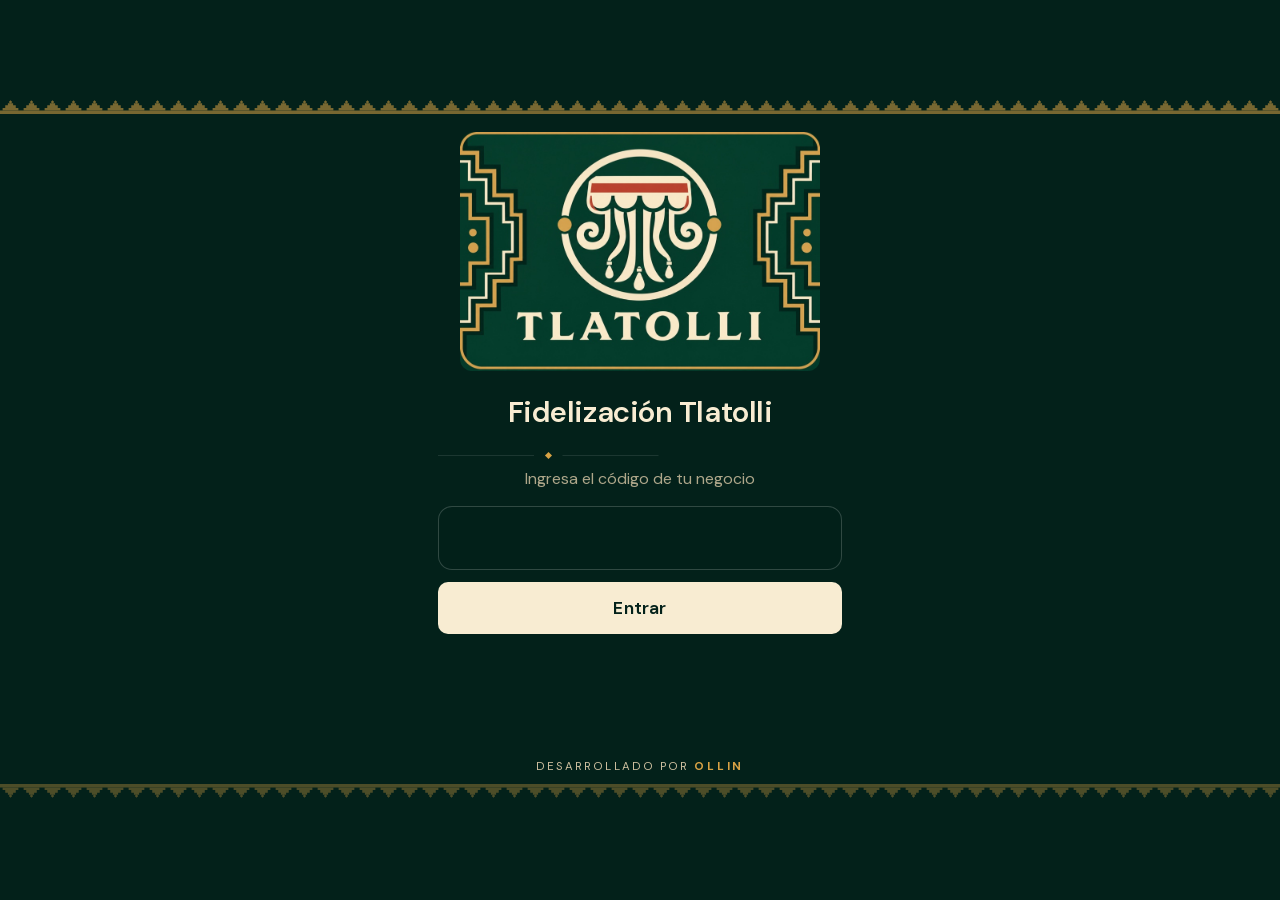
<file: index.html>
<!doctype html>
<html lang="es" data-marca="tlatolli">
<head>
  <meta charset="utf-8">
  <meta name="viewport" content="width=device-width, initial-scale=1">
  <meta name="robots" content="noindex">
  <title>Fidelización Tlatolli</title>
  <link rel="icon" type="image/png" href="img/icono.png">
  <link rel="apple-touch-icon" href="img/icono.png">
  <link rel="stylesheet" href="fonts/fonts.css?v=10">
  <link rel="stylesheet" href="estilo.css?v=10">
  <link rel="stylesheet" href="inicio.css?v=10">
  <link rel="stylesheet" href="minimal.css?v=2">
</head>
<body>
<main class="inicio">
  <header class="cabecera"><div class="greca" aria-hidden="true"></div></header>
  <div class="marco-logo">
    <img src="img/tlatolli.jpg" srcset="img/tlatolli-chico.jpg 320w, img/tlatolli.jpg 900w" sizes="(max-width: 420px) 86vw, 360px" width="900" height="598" alt="Tlatolli">
  </div>
  <h1>Fidelización Tlatolli</h1>
  <div class="divisor" aria-hidden="true"><i></i></div>
  <p class="subtitulo" id="subtitulo">Ingresa el código de tu negocio</p>
  <form id="form-codigo" aria-describedby="subtitulo">
    <label for="codigo" class="sr-only">Código de tu negocio</label>
    <input id="codigo" class="campo" type="password" inputmode="numeric" autocomplete="off">
    <button id="btn-entrar" class="btn btn-oro" type="submit">Entrar</button>
  </form>
  <div class="mensaje-zona"><p id="msg" aria-live="polite" class="oculto"></p></div>
  <a id="ver-tarjeta" class="btn btn-claro oculto" href="c/">Ver mi tarjeta</a>
  <footer class="pie"><p class="firma">Desarrollado por <span class="firma-marca">OLLIN</span></p><div class="greca" aria-hidden="true"></div></footer>
</main>
<script src="config.js?v=10"></script>
<script src="lib.js?v=10"></script>
<script src="inicio.js?v=10"></script>
</body>
</html>
</file>
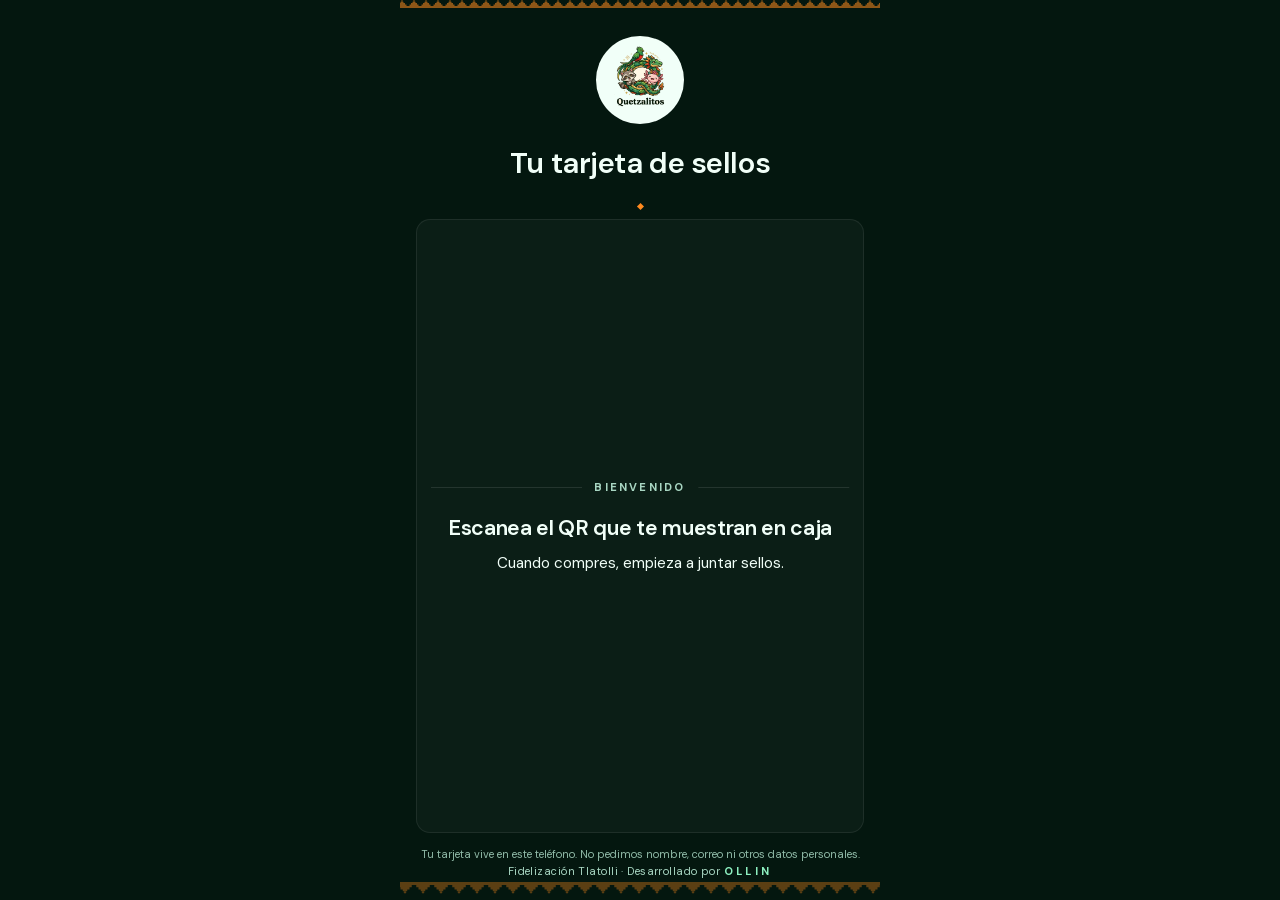
<file: c/index.html>
<!doctype html>
<html lang="es">
<head>
  <meta charset="utf-8">
  <meta name="viewport" content="width=device-width, initial-scale=1, viewport-fit=cover">
  <meta name="robots" content="noindex">
  <meta name="theme-color" content="#06241B">
  <title>Tu tarjeta de sellos</title>
  <link rel="icon" type="image/png" href="../img/icono.png">
  <link rel="apple-touch-icon" href="../img/icono.png">
  <link rel="stylesheet" href="../fonts/fonts.css?v=10">
  <link rel="stylesheet" href="../estilo.css?v=10">
  <link rel="stylesheet" href="c.css?v=18">
  <link rel="stylesheet" href="fiesta.css?v=13">
  <link rel="stylesheet" href="../minimal.css?v=2">
</head>
<body>
<main>
  <header class="cabecera"><div class="greca"></div></header>
  <p id="estado" aria-live="polite" class="oculto"></p>

  <div class="cabeza">
    <div class="logo-halo"><img id="logo" src="../img/logo.png" alt="" width="476" height="478"></div>
    <h1 id="titulo" class="centro">Tu tarjeta de sellos</h1>
    <div class="divisor" aria-hidden="true"><i></i></div>
    <div id="programas" class="oculto"></div>
  </div>

  <div class="cuerpo">
    <button id="btn-reintentar" class="btn btn-claro oculto" type="button">Reintentar</button>

    <section id="sin-tarjeta" class="marco centro">
      <p class="rotulo">Bienvenido</p>
      <h2>Escanea el QR que te muestran en caja</h2>
      <p>Cuando compres, empieza a juntar sellos.</p>
    </section>

    <section id="tarjeta" class="marco oculto">
      <p class="rotulo">Tu tarjeta</p>
      <div id="zona-sellos" class="zona-sellos">
        <div id="sellos" class="sellos"></div>
        <div id="bloque-canje" class="placa oculto">
          <p class="centro">Díselo al personal de caja</p>
          <p id="codigo-canje" class="codigo"></p>
          <div class="barra"><i id="barra-canje"></i></div>
          <p id="cuenta-canje" class="centro"></p>
        </div>
      </div>

      <div id="banda" class="sello premio">
        <i id="banda-avance" class="banda-avance" aria-hidden="true"></i>
        <span id="banda-ico" class="ico-premio oculto" aria-hidden="true"></span>
        <span id="banda-txt"></span>
      </div>

      <div class="franja">
        <p id="texto" class="centro" aria-live="polite"></p>
        <button id="btn-premio" class="btn btn-oro btn-premio oculto" type="button">Canjear mi premio</button>
      </div>
      <p id="mensaje" class="letra-chica oculto"></p>
      <button id="btn-recomendar" class="btn btn-claro btn-chico btn-recomendar oculto" type="button">Recomienda y gana</button>
      <button id="btn-avisos" class="btn btn-claro btn-chico btn-avisos oculto" type="button">Activar avisos</button>
    </section>
  </div>

  <footer class="pie">
    <p class="letra-chica privacidad">Tu tarjeta vive en este teléfono. No pedimos nombre, correo ni otros datos personales.</p>
    <p class="firma">Fidelización Tlatolli · Desarrollado por <span class="ollin">OLLIN</span></p>
    <div class="greca"></div>
  </footer>
</main>

<section id="bienvenida" class="marco bienvenida oculto" aria-labelledby="bien-titulo">
  <p class="rotulo">Antes de empezar</p>
  <h2 id="bien-titulo">Tu tarjeta, siempre a la mano</h2>
  <div id="bien-paso-1" class="pasos">
    <p>Agrega esta página a tu pantalla de inicio para usarla como app:</p>
    <ol class="lista-pasos">
      <li>Toca el botón <strong>Compartir</strong> de Safari.</li>
      <li>Elige <strong>Agregar a pantalla de inicio</strong>.</li>
      <li>Abre Quetzalitos desde ese ícono.</li>
    </ol>
    <button id="bien-listo-1" class="btn btn-oro" type="button">Ya la agregué</button>
    <button id="bien-saltar-1" class="btn btn-claro btn-chico" type="button">Ahora no</button>
  </div>
  <div id="bien-paso-2" class="pasos oculto">
    <p>Activa los avisos para enterarte de promociones y de tus sellos. Puedes cambiarlo cuando quieras.</p>
    <button id="bien-avisos" class="btn btn-oro" type="button">Activar avisos</button>
    <button id="bien-saltar-2" class="btn btn-claro btn-chico" type="button">Ahora no</button>
    <p id="bien-msg" class="letra-chica" aria-live="polite"></p>
  </div>
</section>
<div id="hoja-rec" class="hoja oculto" role="dialog" aria-modal="true" aria-labelledby="hoja-titulo">
  <div class="hoja-fondo" data-cerrar></div>
  <div class="hoja-panel">
    <p class="rotulo">Recomendar</p>
    <h2 id="hoja-titulo">Invita a un amigo</h2>
    <p class="letra-chica">Que escanee este código con su celular. Cuando haga su primera compra, tú ganas sellos.</p>
    <div id="qr-rec" class="qr-rec" aria-label="Código para recomendar"></div>
    <p id="enlace-rec" class="enlace-rec"></p>
    <div class="fila-hoja">
      <button id="btn-compartir" class="btn btn-oro btn-chico" type="button">Compartir</button>
      <button id="btn-cerrar-hoja" class="btn btn-claro btn-chico" type="button" data-cerrar>Cerrar</button>
    </div>
  </div>
</div>

<script src="../config.js?v=10"></script>
<script src="../lib.js?v=10"></script>
<script src="../vendor/qrcode.js"></script>
<script src="fiesta.js?v=13"></script>
<script src="c.js?v=18"></script>
</body>
</html>
</file>
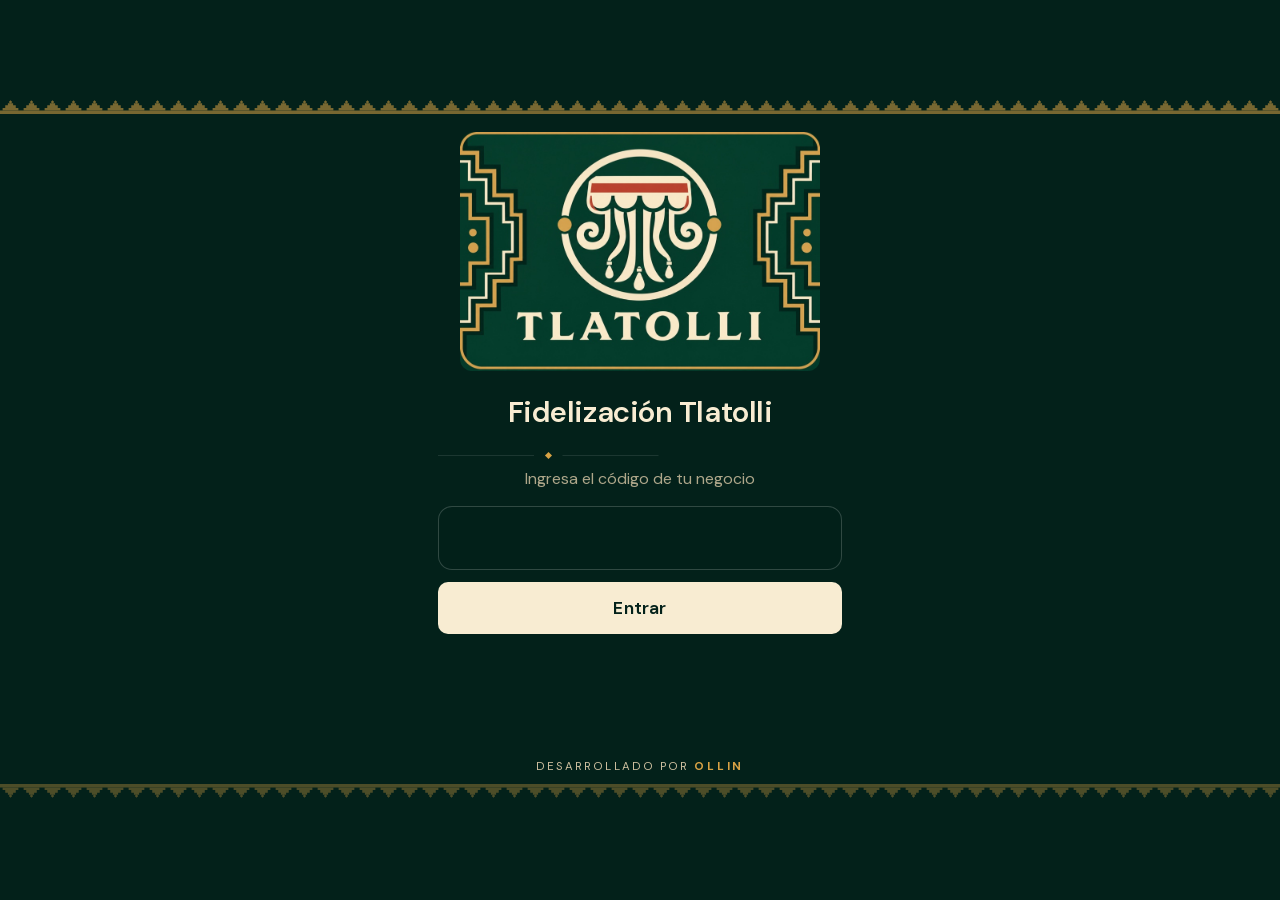
<file: caja/index.html>
<!doctype html>
<html lang="es" data-marca="tlatolli">
<head>
  <meta charset="utf-8">
  <meta name="viewport" content="width=device-width, initial-scale=1">
  <meta name="robots" content="noindex">
  <meta name="apple-mobile-web-app-title" content="Caja Tlatolli">
  <meta name="theme-color" content="#03211A">
  <title>Caja · Tlatolli</title>
  <link rel="icon" type="image/png" href="../img/icono.png">
  <link rel="apple-touch-icon" href="../img/icono.png">
  <link rel="stylesheet" href="../fonts/fonts.css?v=10">
  <link rel="stylesheet" href="../estilo.css?v=10">
  <link rel="stylesheet" href="caja.css?v=14">
  <link rel="stylesheet" href="../minimal.css?v=2">
</head>
<body class="caja">
<main>
  <header class="cabecera"><div class="greca"></div></header>

  <section id="carga">
    <div class="cargador" role="status">
      <div class="cargador-anillo"><div class="cargador-logo"><img src="../img/tlatolli-chico.jpg" alt="Tlatolli" width="320" height="212"></div></div>
      <p id="carga-verificando" class="cargador-texto" aria-live="polite">Verificando</p>
      <div class="cargador-greca" aria-hidden="true"></div>
    </div>
    <p id="carga-msg" aria-live="polite" class="oculto"></p>
    <button id="btn-reintentar" class="btn btn-oro oculto" type="button">Reintentar</button>
  </section>

  <section id="menu" class="oculto">
    <header class="caja-cab">
      <div class="caja-logo"><img id="logo-negocio" alt="" width="68" height="68"></div>
      <div class="caja-info">
        <h1 id="nombre"></h1>
        <p id="tipo"></p>
      </div>
      <button id="btn-salir" class="btn btn-chico btn-claro" type="button">Salir</button>
    </header>
    <div class="divisor" aria-hidden="true"><i></i></div>
    <div class="acciones">
      <button id="btn-venta" class="btn btn-con-icono icono-postre" type="button"><span class="btn-titulo">Generar QR por venta</span><span class="btn-sub">Tu tarjeta de lealtad</span><span class="greca-esq" aria-hidden="true"></span><span class="chevron" aria-hidden="true">›</span></button>
      <button id="btn-venta-q" class="btn btn-con-icono icono-estrella oculto" type="button"><img class="logo-q" src="../img/logo-240.png" width="52" height="52" alt="" aria-hidden="true"><span class="btn-titulo">Generar QR Quetzalitos</span><span class="btn-sub">Tarjeta Quetzalitos</span></button>
      <button id="btn-canje" class="btn btn-con-icono icono-estrella" type="button"><span class="btn-titulo">Canjear premio</span><span class="btn-sub">Código del cliente</span></button>
      <button id="btn-panel" class="btn btn-con-icono icono-panel" type="button"><span class="btn-titulo">Panel administrativo</span><span class="btn-sub">Ventas y clientes</span></button>
      <button id="btn-control" class="btn btn-con-icono icono-panel oculto" type="button"><span class="btn-titulo">Panel de control</span><span class="btn-sub">Administra todos los negocios</span></button>
    </div>
    <p id="menu-msg" aria-live="polite" class="oculto"></p>
  </section>

  <section id="venta" class="oculto">
    <h1 id="venta-titulo">QR de tu tarjeta</h1>
    <div class="superficie venta-tarjeta">
      <div class="qr-caja"><div id="qr"></div><img id="qr-logo" class="qr-logo" alt="" aria-hidden="true"></div>
      <p class="centro">Que el cliente lo escanee con la cámara</p>
      <p id="cuenta" class="cuenta"></p>
      <div class="barra"><i id="barra-venta"></i></div>
    </div>
    <div class="botones-venta">
      <button id="btn-listo" class="btn btn-oro" type="button">Listo</button>
      <button id="btn-cancelar-venta" class="btn" type="button">Cancelar venta</button>
    </div>
    <p id="venta-msg" aria-live="polite" class="oculto"></p>
  </section>

  <section id="canje" class="oculto">
    <h1>Canjear premio</h1>
    <div class="superficie">
      <label for="codigo">Código de 6 dígitos</label>
      <input id="codigo" class="campo" type="text" inputmode="numeric" maxlength="6" autocomplete="off">
      <button id="btn-validar" class="btn" type="button">Validar</button>
      <div class="ranura-msg"><p id="canje-msg" aria-live="polite" class="oculto"></p></div>
    </div>
    <button id="btn-volver-canje" class="btn btn-claro" type="button">Volver</button>
  </section>

  <section id="exito" class="oculto">
    <div id="exito-texto" class="exito" aria-live="polite">¡Entrega el premio!</div>
    <div class="divisor" aria-hidden="true"><i></i></div>
    <button id="btn-nuevo" class="btn" type="button">Volver al menú</button>
  </section>

  <footer class="pie"><div class="greca"></div></footer>
</main>

<div id="aviso" class="aviso oculto" role="status" aria-live="polite">
  <span class="aviso-ico" aria-hidden="true"><svg viewBox="0 0 24 24" width="20" height="20" fill="none" stroke="currentColor" stroke-width="1.8" stroke-linecap="round" stroke-linejoin="round"><rect x="3.5" y="5" width="17" height="15.5" rx="3"/><path d="M3.5 10h17M8 3v4M16 3v4"/></svg></span>
  <div class="aviso-txt">
    <p id="aviso-titulo" class="aviso-titulo"></p>
    <p id="aviso-sub" class="aviso-sub"></p>
  </div>
  <button id="btn-cerrar-aviso" class="aviso-cerrar" type="button" aria-label="Cerrar aviso">×</button>
</div>

<script src="../config.js?v=10"></script>
<script src="../lib.js?v=10"></script>
<script src="../vendor/qrcode.js"></script>
<script src="caja.js?v=14"></script>
</body>
</html>
</file>
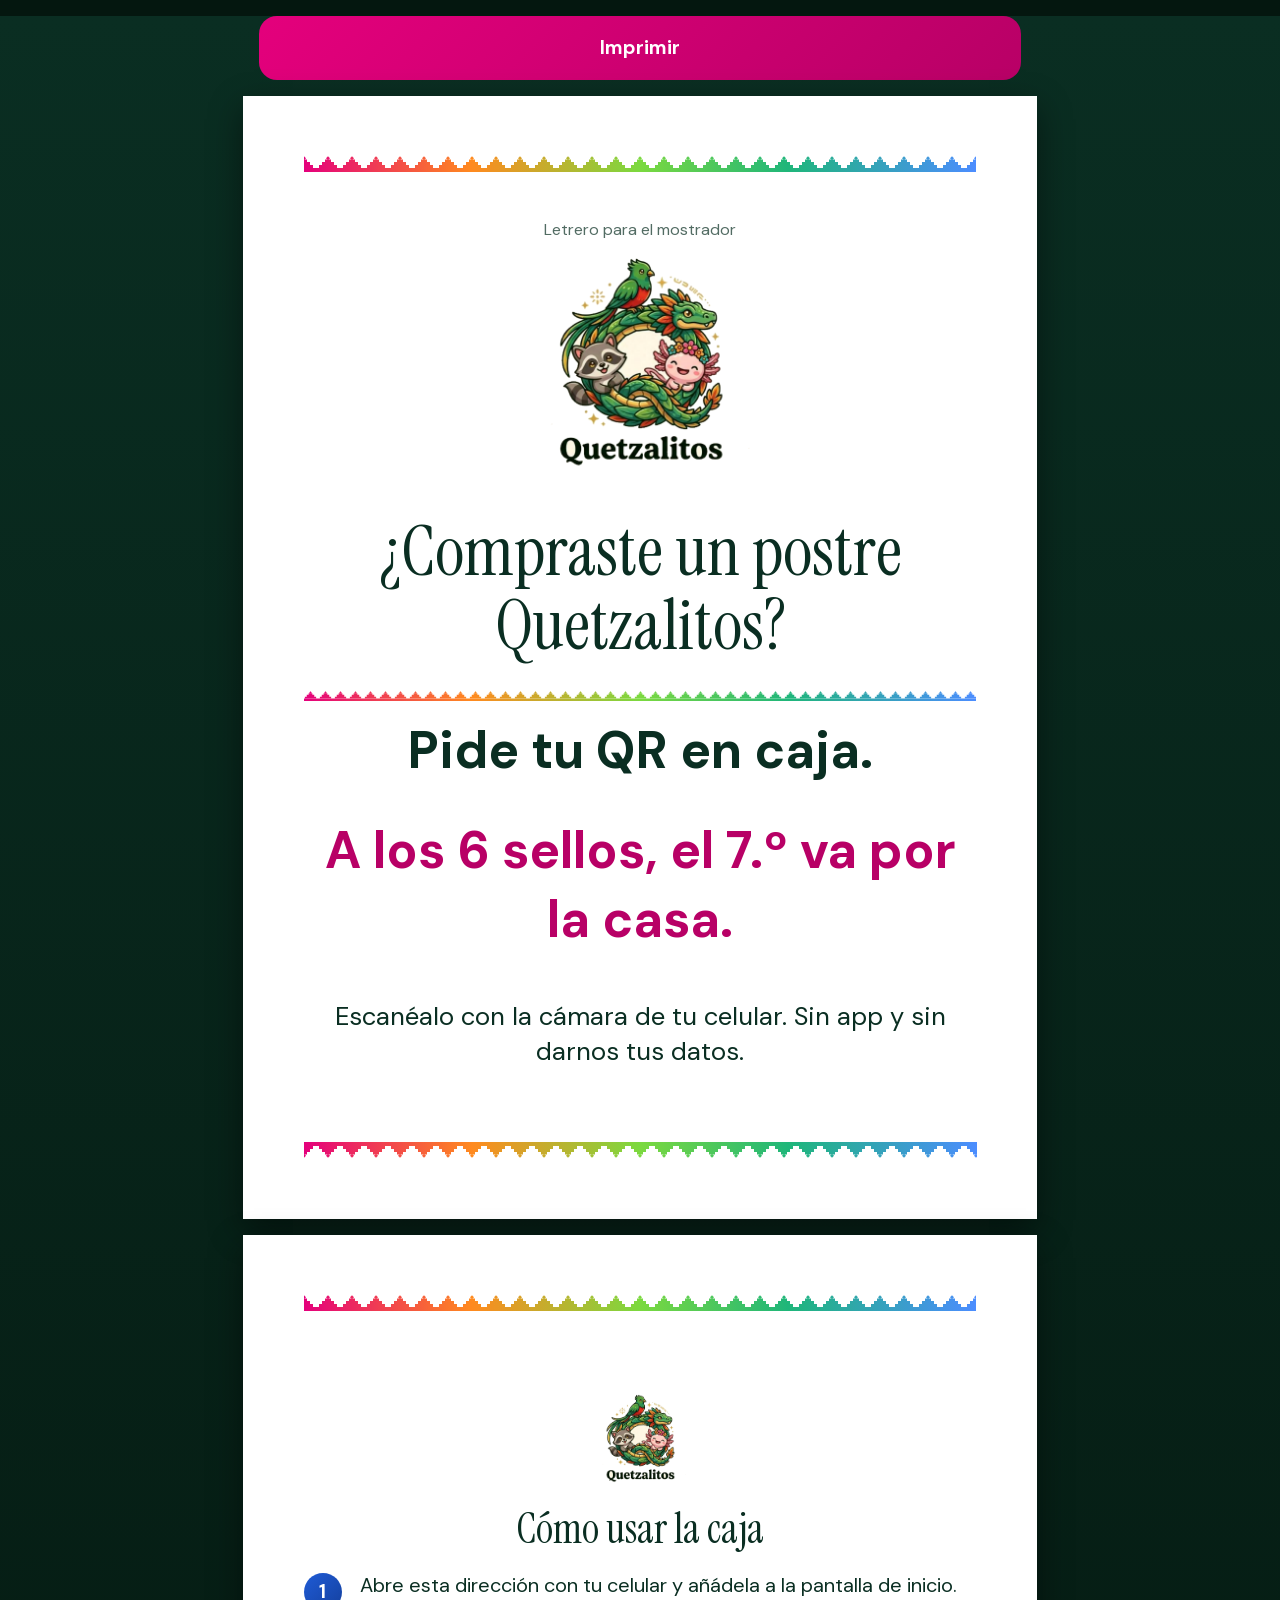
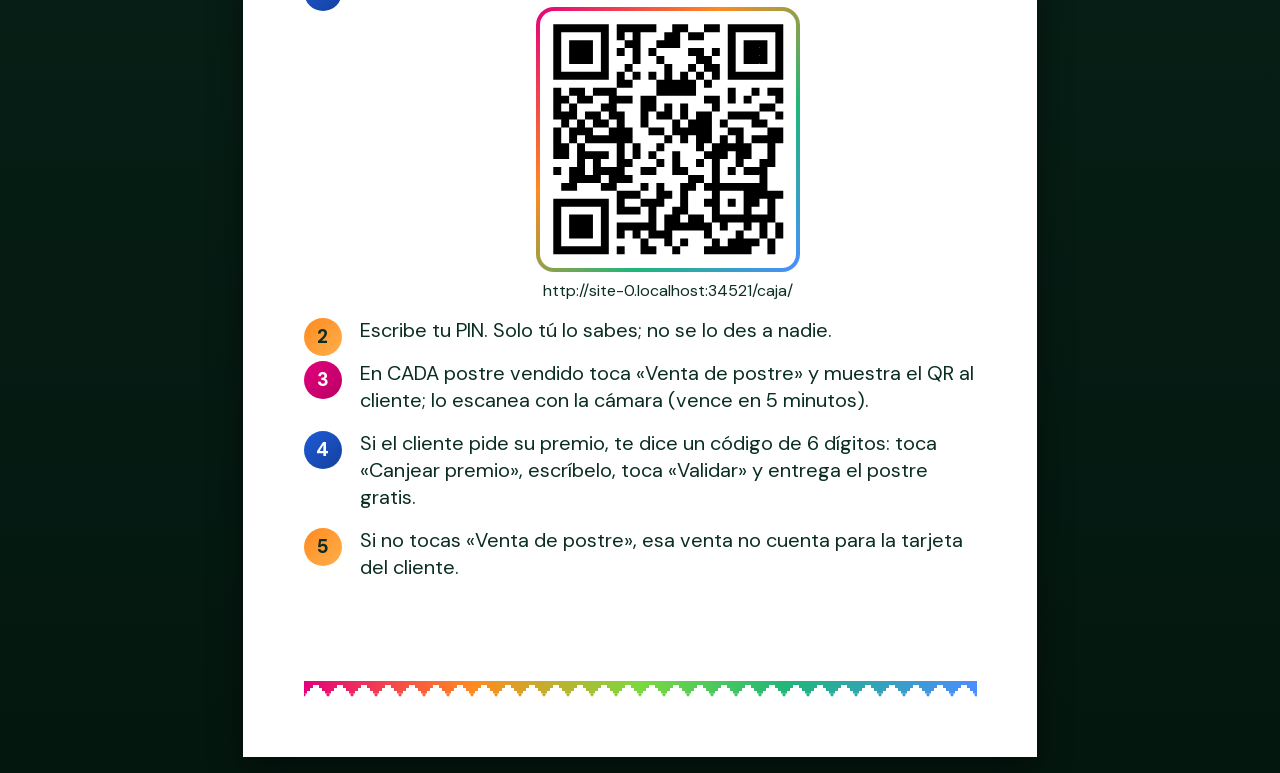
<file: mostrador/index.html>
<!doctype html>
<html lang="es">
<head>
  <meta charset="utf-8">
  <meta name="viewport" content="width=device-width, initial-scale=1">
  <meta name="robots" content="noindex">
  <title>Mostrador Quetzalitos</title>
  <link rel="icon" type="image/png" href="../img/icono.png">
  <link rel="apple-touch-icon" href="../img/icono.png">
  <link rel="stylesheet" href="../fonts/fonts.css?v=10">
  <link rel="stylesheet" href="mostrador.css?v=10">
</head>
<body>
<div class="barra">
  <button id="btn-imprimir" class="btn-imprimir" type="button">Imprimir</button>
</div>

<section class="hoja letrero">
  <div class="banda"></div>
  <p class="etiqueta solo-pantalla">Letrero para el mostrador</p>
  <img class="logo-letrero" src="../img/logo.png" alt="Quetzalitos" width="476" height="478">
  <h1>¿Compraste un postre Quetzalitos?</h1>
  <div class="banda banda-oro"></div>
  <p class="grande">Pide tu QR en caja.</p>
  <p class="grande">A los 6 sellos, el 7.º va por la casa.</p>
  <p class="chico">Escanéalo con la cámara de tu celular. Sin app y sin darnos tus datos.</p>
  <div class="banda"></div>
</section>

<section class="hoja caja">
  <div class="banda"></div>
  <img class="logo-hoja2" src="../img/logo-240.png" alt="Quetzalitos" width="239" height="240">
  <h1>Cómo usar la caja</h1>
  <ol>
    <li>
      Abre esta dirección con tu celular y añádela a la pantalla de inicio.
      <div id="qr-caja" class="qr-caja"></div>
      <p id="url-caja" class="url"></p>
    </li>
    <li>Escribe tu PIN. Solo tú lo sabes; no se lo des a nadie.</li>
    <li>En CADA postre vendido toca «Venta de postre» y muestra el QR al cliente; lo escanea con la cámara (vence en 5 minutos).</li>
    <li>Si el cliente pide su premio, te dice un código de 6 dígitos: toca «Canjear premio», escríbelo, toca «Validar» y entrega el postre gratis.</li>
    <li>Si no tocas «Venta de postre», esa venta no cuenta para la tarjeta del cliente.</li>
  </ol>
  <div class="banda"></div>
</section>

<script src="../vendor/qrcode.js"></script>
<script src="mostrador.js?v=10"></script>
</body>
</html>
</file>
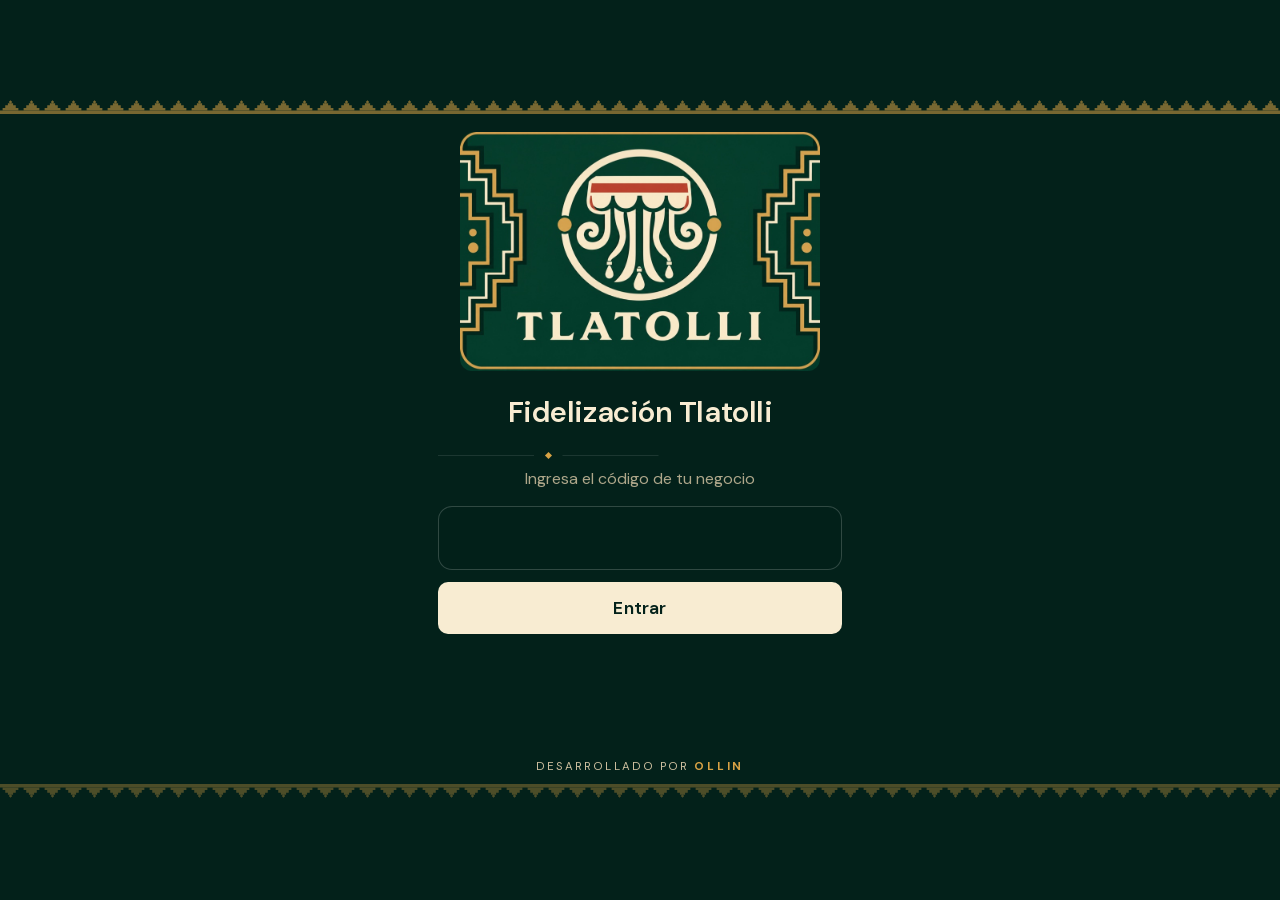
<file: negocio/index.html>
<!doctype html>
<html lang="es" data-marca="tlatolli">
<head>
  <meta charset="utf-8">
  <meta name="viewport" content="width=device-width, initial-scale=1">
  <meta name="robots" content="noindex">
  <meta name="apple-mobile-web-app-title" content="Panel Tlatolli">
  <meta name="theme-color" content="#03211A">
  <title>Panel · Tlatolli</title>
  <link rel="icon" type="image/png" href="../img/icono.png">
  <link rel="apple-touch-icon" href="../img/icono.png">
  <link rel="stylesheet" href="../fonts/fonts.css?v=10">
  <link rel="stylesheet" href="../estilo.css?v=10">
  <link rel="stylesheet" href="negocio.css?v=15">
  <link rel="stylesheet" href="graficas.css?v=14">
  <link rel="stylesheet" href="../minimal.css?v=2">
</head>
<body class="con-nav">
<main>
  <header class="cabecera"><div class="greca"></div></header>

  <section id="carga">
    <div class="cargador" role="status">
      <div class="cargador-anillo"><div class="cargador-logo"><img src="../img/tlatolli-chico.jpg" alt="Tlatolli" width="320" height="212"></div></div>
      <p id="carga-verificando" class="cargador-texto" aria-live="polite">Verificando</p>
      <div class="cargador-greca" aria-hidden="true"></div>
    </div>
    <p id="carga-msg" aria-live="polite" class="msg-slot"></p>
    <button id="btn-reintentar" class="btn btn-oro oculto" type="button">Reintentar</button>
  </section>

  <section id="panel" class="oculto">

    <section id="sec-resumen" class="pila" aria-labelledby="titulo">
      <div class="cab-negocio">
        <img id="logo" class="logo-negocio" src="../img/logo.png" alt="" width="64" height="64">
        <div class="cab-texto">
          <h1 id="titulo"></h1>
          <p id="subtitulo"></p>
          <p id="vence" class="vence oculto" aria-live="polite"></p>
        </div>
      </div>

      <div class="selector-periodo">
        <div id="periodo" class="segmentado" role="group" aria-label="Periodo de las métricas">
          <button type="button" class="seg-op" data-periodo="hoy" aria-pressed="false">Hoy</button>
          <button type="button" class="seg-op" data-periodo="7" aria-pressed="true">7 días</button>
          <button type="button" class="seg-op" data-periodo="30" aria-pressed="false">30 días</button>
          <button type="button" class="seg-op" data-periodo="todo" aria-pressed="false">Todo</button>
        </div>

        <div class="periodo-fila">
          <p id="periodo-linea" class="periodo-linea" aria-live="off"></p>
          <button id="btn-personal" class="btn btn-claro btn-chico" type="button" aria-expanded="false" aria-controls="personal" aria-pressed="false">Personalizado</button>
        </div>

        <div id="personal" class="personal">
          <div class="personal-caja">
            <form id="form-personal" class="personal-form" novalidate>
              <div>
                <label for="p-n">Últimos</label>
                <div class="par">
                  <input id="p-n" class="campo-c" type="number" inputmode="numeric" min="1" max="366" step="1" value="30">
                  <select id="p-u" class="campo-c" aria-label="Unidad de tiempo">
                    <option value="dias">días</option>
                    <option value="semanas">semanas</option>
                    <option value="meses">meses</option>
                  </select>
                </div>
              </div>
              <p class="personal-o">o un rango</p>
              <div class="par par-rango">
                <div>
                  <label for="p-desde">Desde</label>
                  <input id="p-desde" class="campo-c" type="date">
                </div>
                <div>
                  <label for="p-hasta">Hasta</label>
                  <input id="p-hasta" class="campo-c" type="date">
                </div>
              </div>
              <p id="p-msg" class="msg-slot" aria-live="polite"></p>
              <button id="p-aplicar" class="btn btn-oro" type="submit">Aplicar</button>
            </form>
          </div>
        </div>
      </div>

      <p id="metricas-msg" aria-live="polite" class="msg-slot"></p>
      <div id="bento" class="bento">
        <article class="superficie metrica destacada">
          <div class="metrica-cab">
            <span class="insignia oro" aria-hidden="true"><svg class="ico" viewBox="0 0 24 24"><path d="M6 3h12v18l-3-2-3 2-3-2-3 2z"/><path d="M9 8h6M9 12h6"/></svg></span>
            <span class="etq">Ventas</span>
          </div>
          <span id="m-ventas" class="num grande">—</span>
          <p class="etq-sub">QR generados desde caja</p>
        </article>

        <article class="superficie metrica">
          <span class="insignia jade" aria-hidden="true"><svg class="ico" viewBox="0 0 24 24"><path d="M4 8V5a1 1 0 0 1 1-1h3M16 4h3a1 1 0 0 1 1 1v3M20 16v3a1 1 0 0 1-1 1h-3M8 20H5a1 1 0 0 1-1-1v-3"/><path d="M8.5 12l2.5 2.5 4.5-5"/></svg></span>
          <span id="m-reclamos" class="num">—</span>
          <span class="etq">Reclamos</span>
        </article>

        <article class="superficie metrica">
          <span class="insignia terra" aria-hidden="true"><svg class="ico" viewBox="0 0 24 24"><rect x="4" y="9" width="16" height="11" rx="2"/><path d="M3 9h18M12 9v11M12 9c-1.5-3-5-4-5-1.5S10 9 12 9zM12 9c1.5-3 5-4 5-1.5S14 9 12 9z"/></svg></span>
          <span id="m-canjes" class="num">—</span>
          <span class="etq">Canjes</span>
        </article>

        <article class="superficie metrica">
          <span class="insignia oro" aria-hidden="true"><svg class="ico" viewBox="0 0 24 24"><rect x="3" y="5" width="18" height="14" rx="3"/><path d="M3 10h18M7 15h4"/></svg></span>
          <span id="m-clientes" class="num">—</span>
          <span class="etq">Clientes</span>
        </article>

        <article class="superficie metrica adopcion">
          <div class="metrica-cab">
            <span class="insignia jade" aria-hidden="true"><svg class="ico" viewBox="0 0 24 24"><path d="M3 20h18M6 16l4-5 3 3 5-6"/></svg></span>
            <span class="etq">Adopción</span>
            <span id="m-adopcion" class="valor">—</span>
          </div>
          <div id="m-adopcion-track" class="barra-prog" role="progressbar" aria-label="Adopción" aria-valuemin="0" aria-valuemax="100" aria-valuenow="0"><i id="m-adopcion-barra"></i></div>
          <p class="etq-sub">Reclamos sobre ventas</p>
        </article>
      </div>
      <p class="nota">Ventas = QR generados desde caja. Reclamos = QR escaneados por clientes.</p>

      <div class="grupos pila">
        <details id="g-horas" class="grupo grupo-graf" open>
          <summary><span class="sum-tit">Horas pico</span><span id="d-horas" class="sum-dato"></span></summary>
          <div class="divisor" aria-hidden="true"><i></i></div>
          <div class="chips" role="group" aria-label="Qué contar por hora">
            <button type="button" class="chip" data-serie="ventas" aria-pressed="true">Ventas</button>
            <button type="button" class="chip" data-serie="registros" aria-pressed="false">Registros</button>
            <button type="button" class="chip" data-serie="canjes" aria-pressed="false">Canjes</button>
          </div>
          <div id="c-horas" class="grafica"></div>
          <p id="h-texto" class="frase" aria-live="polite"></p>
        </details>

        <details id="g-semana" class="grupo grupo-graf">
          <summary><span class="sum-tit">Días de la semana</span><span id="d-semana" class="sum-dato"></span></summary>
          <div class="divisor" aria-hidden="true"><i></i></div>
          <div id="c-semana" class="grafica"></div>
          <p id="s-texto" class="frase" aria-live="polite"></p>
        </details>

        <details id="g-serie" class="grupo grupo-graf">
          <summary><span class="sum-tit">Evolución diaria</span><span id="d-serie" class="sum-dato"></span></summary>
          <div class="divisor" aria-hidden="true"><i></i></div>
          <div id="c-serie" class="grafica"></div>
        </details>

        <details id="g-mezcla" class="grupo grupo-graf">
          <summary><span class="sum-tit">Clientes: nuevos y recurrentes</span><span id="d-mezcla" class="sum-dato"></span></summary>
          <div class="divisor" aria-hidden="true"><i></i></div>
          <div id="c-mezcla" class="grafica"></div>
          <p id="mz-texto" class="frase" aria-live="polite"></p>
        </details>

        <details id="g-embudo" class="grupo grupo-graf">
          <summary><span class="sum-tit">Embudo de conversión</span><span id="d-embudo" class="sum-dato"></span></summary>
          <div class="divisor" aria-hidden="true"><i></i></div>
          <div id="c-embudo" class="grafica"></div>
        </details>
      </div>
    </section>

    <section id="sec-tarjeta" class="pila oculto" aria-label="Mi tarjeta">
      <h2 class="sr-solo">Mi tarjeta</h2>

      <div id="previa" class="superficie previa" aria-live="off">
        <img id="previa-logo" src="../img/logo.png" alt="" width="52" height="52">
        <p id="previa-nombre" class="previa-nombre"></p>
        <p id="previa-conteo" class="previa-conteo"></p>
        <div id="previa-circulos" class="previa-circulos"></div>
        <p id="previa-premio" class="previa-premio"></p>
        <p id="previa-mensaje" class="previa-mensaje"></p>
      </div>

      <form id="form-tarjeta" class="pila" novalidate>

        <details class="grupo" open>
          <summary>Programa</summary>
          <div class="divisor" aria-hidden="true"><i></i></div>

          <label for="f-meta">Sellos para el premio</label>
          <input id="f-meta" class="campo-c" type="number" min="1" max="50" step="1" inputmode="numeric" aria-describedby="f-meta-ayuda">
          <p id="f-meta-ayuda" class="ayuda">Número entero de 1 a 50.</p>

          <label for="f-unidad">Palabra para lo que se junta</label>
          <input id="f-unidad" class="campo-c" type="text" maxlength="20" autocomplete="off" placeholder="sellos" aria-describedby="f-unidad-ayuda">
          <p id="f-unidad-ayuda" class="ayuda">En plural: sellos, puntos, visitas.</p>

          <label for="f-premio">Premio</label>
          <input id="f-premio" class="campo-c" type="text" maxlength="60" autocomplete="off" placeholder="Un café gratis">

          <label for="f-mensaje">Mensaje de la tarjeta (opcional)</label>
          <input id="f-mensaje" class="campo-c" type="text" maxlength="120" autocomplete="off" placeholder="¡Gracias por venir!">
        </details>

        <p class="nota">Si cambias la meta, los sellos que ya tienen tus clientes se conservan; el cambio aplica a los premios que pidan de ahora en adelante.</p>

        <p id="config-msg" aria-live="polite" class="msg-slot"></p>
        <button id="btn-guardar" class="btn btn-oro guardar-pegajoso" type="submit">Guardar cambios</button>
      </form>

      <section id="rec-bloque" class="superficie rec-bloque" aria-labelledby="rec-titulo">
        <h3 id="rec-titulo">Recomendaciones</h3>
        <p class="ayuda">Tus clientes invitan a sus amigos desde su tarjeta. Cuando un amigo hace su primera compra, el cliente que lo invitó gana sellos aquí.</p>
        <label class="casilla-linea"><input id="rec-activo" type="checkbox"> Activar recomendaciones</label>
        <label for="rec-sellos-amigo">Sellos al que recomienda, por cada amigo que compra</label>
        <input id="rec-sellos-amigo" class="campo-c" type="number" min="0" max="5" step="1" inputmode="numeric">
        <label for="rec-amigos">Amigos que compran para el bono</label>
        <input id="rec-amigos" class="campo-c" type="number" min="1" max="50" step="1" inputmode="numeric">
        <label for="rec-sellos-bono">Sellos de bono al llegar a esa cantidad</label>
        <input id="rec-sellos-bono" class="campo-c" type="number" min="0" max="10" step="1" inputmode="numeric">
        <p id="rec-msg" aria-live="polite" class="msg-slot"></p>
        <button id="rec-guardar" class="btn btn-oro" type="button">Guardar recomendaciones</button>
      </section>

      <section id="av-bloque" class="superficie rec-bloque" aria-labelledby="av-titulo">
        <h3 id="av-titulo">Avisos a tus clientes</h3>
        <p class="ayuda">Llega como notificación a los celulares que activaron avisos y tienen sellos en tu cafetería. Máximo 3 al día.</p>
        <label for="av-titulo-campo">Título</label>
        <input id="av-titulo-campo" class="campo-c" type="text" maxlength="60" autocomplete="off" placeholder="Hoy café doble">
        <label for="av-cuerpo">Mensaje</label>
        <textarea id="av-cuerpo" class="campo-c" maxlength="160" rows="3" placeholder="Pasa por tu sello doble de 2 a 4 pm"></textarea>
        <p id="av-msg" aria-live="polite" class="msg-slot"></p>
        <button id="av-enviar" class="btn btn-oro" type="button">Enviar aviso</button>
      </section>
    </section>

    <section id="sec-diseno" class="pila oculto" aria-label="Diseño">
      <h2 class="sr-solo">Diseño</h2>
      <p class="ayuda">Cambia colores, letras e íconos de tus pantallas. Lo verás al momento; se queda al tocar «Guardar diseño».</p>

      <div class="superficie vista-caja">
        <p class="vista-titulo">Así se verá tu menú de caja</p>
        <div id="dis-maqueta" class="maqueta" aria-hidden="true">
          <span class="maq-item"><span id="dis-m-venta" class="maq-ico">🧾</span><span>Venta</span></span>
          <span class="maq-item"><span id="dis-m-canje" class="maq-ico">🎁</span><span>Canje</span></span>
          <span class="maq-item"><span id="dis-m-panel" class="maq-ico">📊</span><span>Panel</span></span>
        </div>
        <div id="dis-sello-ej" class="sello-ej" aria-hidden="true">
          <span class="ficha lleno"><span class="ej-emoji">🦜</span></span>
          <span class="ficha lleno"><span class="ej-emoji">🦜</span></span>
          <span class="ficha vacio"><span class="ej-emoji">🦜</span></span>
          <span class="ficha vacio"><span class="ej-emoji">🦜</span></span>
          <span class="ficha vacio"><span class="ej-emoji">🦜</span></span>
        </div>
      </div>

      <form id="form-diseno" class="pila" novalidate>
        <details class="grupo" open>
          <summary>Apariencia</summary>
          <div class="divisor" aria-hidden="true"><i></i></div>

          <label for="f-tipo">Tipo de negocio</label>
          <input id="f-tipo" class="campo-c" type="text" maxlength="30" autocomplete="off" placeholder="Cafetería">

          <div class="foto-fila" role="group" aria-label="Foto de perfil">
            <img id="foto-avatar" class="foto-avatar" src="../img/logo.png" alt="Logo del negocio" width="96" height="96">
            <div class="foto-botones">
              <button id="btn-subir-foto" class="btn btn-claro btn-chico" type="button">Subir foto</button>
              <button id="btn-quitar-foto" class="btn btn-claro btn-chico" type="button">Quitar foto</button>
            </div>
          </div>
          <input id="foto-archivo" type="file" accept="image/png,image/jpeg,image/webp" hidden>

          <label for="f-logo">Logo (o pega un enlace)</label>
          <input id="f-logo" class="campo-c" type="text" maxlength="300" autocomplete="off" placeholder="https://…" aria-describedby="f-logo-ayuda">
          <p id="f-logo-ayuda" class="ayuda">Sube una foto o pega un enlace https://… de tu logo. Vacío = logo de Quetzalitos.</p>

          <label for="f-color">Color de acento</label>
          <div class="fila-color">
            <input id="f-color" type="color" value="#1fb67a">
            <button id="btn-quitar-color" class="btn btn-claro btn-chico" type="button">Quitar color</button>
          </div>
        </details>

        <details class="grupo">
          <summary>Colores</summary>
          <div class="divisor" aria-hidden="true"><i></i></div>
          <div id="dis-estilos" class="chips" role="group" aria-label="Estilos listos"></div>

          <label for="dis-acento">Color principal</label>
          <div class="fila-color">
            <input id="dis-acento" type="color" value="#e4007c">
            <button id="dis-acento-orig" class="btn btn-claro btn-chico" type="button">Usar original</button>
          </div>

          <label for="dis-acento2">Color secundario</label>
          <div class="fila-color">
            <input id="dis-acento2" type="color" value="#1f5bd6">
            <button id="dis-acento2-orig" class="btn btn-claro btn-chico" type="button">Usar original</button>
          </div>

          <label for="dis-fondo">Color de fondo</label>
          <div class="fila-color">
            <input id="dis-fondo" type="color" value="#0a2e22">
            <button id="dis-fondo-orig" class="btn btn-claro btn-chico" type="button">Usar original</button>
          </div>
        </details>

        <details class="grupo">
          <summary>Letras</summary>
          <div class="divisor" aria-hidden="true"><i></i></div>
          <label for="dis-fuente-titulo">Letra de títulos</label>
          <select id="dis-fuente-titulo" class="campo-c"></select>
          <label for="dis-fuente-texto">Letra de textos</label>
          <select id="dis-fuente-texto" class="campo-c"></select>
        </details>

        <details class="grupo">
          <summary>Íconos e imagen</summary>
          <div class="divisor" aria-hidden="true"><i></i></div>
          <label for="dis-emoji-sello">Ícono de tus sellos (tarjeta del cliente)</label>
          <input id="dis-emoji-sello" class="campo-c" type="text" maxlength="8" autocomplete="off" aria-describedby="dis-emoji-sello-ayuda">
          <p id="dis-emoji-sello-ayuda" class="ayuda">Reemplaza al quetzal en las fichas de tu tarjeta. Vacío = quetzal.</p>
          <div id="sug-sello" class="sugerencias"></div>

          <label for="dis-emoji-venta">Ícono de «Generar QR por venta»</label>
          <input id="dis-emoji-venta" class="campo-c" type="text" maxlength="8" autocomplete="off">
          <div id="sug-venta" class="sugerencias"></div>

          <label for="dis-emoji-canje">Ícono de «Canjear premio»</label>
          <input id="dis-emoji-canje" class="campo-c" type="text" maxlength="8" autocomplete="off">
          <div id="sug-canje" class="sugerencias"></div>

          <label for="dis-emoji-panel">Ícono de «Panel administrativo»</label>
          <input id="dis-emoji-panel" class="campo-c" type="text" maxlength="8" autocomplete="off">
          <div id="sug-panel" class="sugerencias"></div>

          <label for="dis-fondo-img">Imagen de fondo</label>
          <input id="dis-fondo-img" class="campo-c" type="text" maxlength="300" autocomplete="off" placeholder="https://…" aria-describedby="dis-fondo-ayuda">
          <div class="fondo-fila">
            <img id="dis-fondo-miniatura" class="fondo-miniatura oculto" alt="Imagen de fondo actual" width="72" height="96">
            <div class="foto-botones">
              <button id="btn-subir-fondo" class="btn btn-claro btn-chico" type="button">Subir foto de fondo</button>
              <button id="btn-quitar-fondo" class="btn btn-claro btn-chico" type="button">Quitar</button>
            </div>
          </div>
          <p id="dis-fondo-ayuda" class="ayuda">Pega el enlace de una imagen (https://…) o sube una foto. Se verá tenue detrás de tus pantallas.</p>
        </details>

        <p id="diseno-msg" aria-live="polite" class="msg-slot"></p>
        <button id="btn-guardar-diseno" class="btn btn-oro guardar-pegajoso" type="submit">Guardar diseño</button>
        <button id="btn-restablecer" class="btn btn-peligro" type="button">Restablecer</button>
      </form>
    </section>

  </section>

  <footer class="pie"><div class="greca"></div></footer>
</main>

<div id="editor-foto" class="editor-foto oculto" role="dialog" aria-modal="true" aria-labelledby="editor-titulo">
  <div class="superficie editor-caja">
    <h3 id="editor-titulo">Ajusta tu foto</h3>
    <div class="editor-lienzo">
      <canvas id="editor-canvas" width="280" height="280" role="img" aria-label="Vista previa de la foto; arrástrala para moverla"></canvas>
      <span class="editor-mascara" aria-hidden="true"></span>
    </div>
    <div class="editor-zoom">
      <label for="editor-zoom">Zoom (de ajustar a 3×)</label>
      <input id="editor-zoom" type="range" min="1" max="3" step="0.01" value="1">
    </div>
    <button id="editor-girar" class="btn btn-claro" type="button">Girar 90°</button>
    <p id="editor-msg" aria-live="polite" class="msg-slot"></p>
    <div class="editor-acciones">
      <button id="editor-cancelar" class="btn btn-claro" type="button">Cancelar</button>
      <button id="editor-usar" class="btn btn-oro" type="button">Usar foto</button>
    </div>
  </div>
</div>

<nav id="nav" class="nav-flotante oculto" aria-label="Secciones del panel">
  <button id="nav-resumen" class="nav-item" type="button" data-sec="resumen">
    <svg class="nav-ico" viewBox="0 0 24 24" aria-hidden="true"><path d="M5 20V10M12 20V4M19 20v-7"/></svg>
    <span>Resumen</span>
  </button>
  <button id="nav-tarjeta" class="nav-item" type="button" data-sec="tarjeta">
    <svg class="nav-ico" viewBox="0 0 24 24" aria-hidden="true"><rect x="3" y="5" width="18" height="14" rx="3"/><path d="M3 10h18"/></svg>
    <span>Mi tarjeta</span>
  </button>
  <button id="nav-diseno" class="nav-item" type="button" data-sec="diseno">
    <svg class="nav-ico" viewBox="0 0 24 24" aria-hidden="true"><path d="M12 3l2.2 5.8L20 11l-5.8 2.2L12 19l-2.2-5.8L4 11l5.8-2.2z"/></svg>
    <span>Diseño</span>
  </button>
  <button id="nav-caja" class="nav-item" type="button">
    <svg class="nav-ico" viewBox="0 0 24 24" aria-hidden="true"><path d="M10 6l-6 6 6 6M4 12h16"/></svg>
    <span>Volver</span>
  </button>
</nav>

<script src="../config.js?v=10"></script>
<script src="../lib.js?v=10"></script>
<script src="graficas.js?v=14"></script>
<script src="negocio.js?v=14"></script>
</body>
</html>
</file>
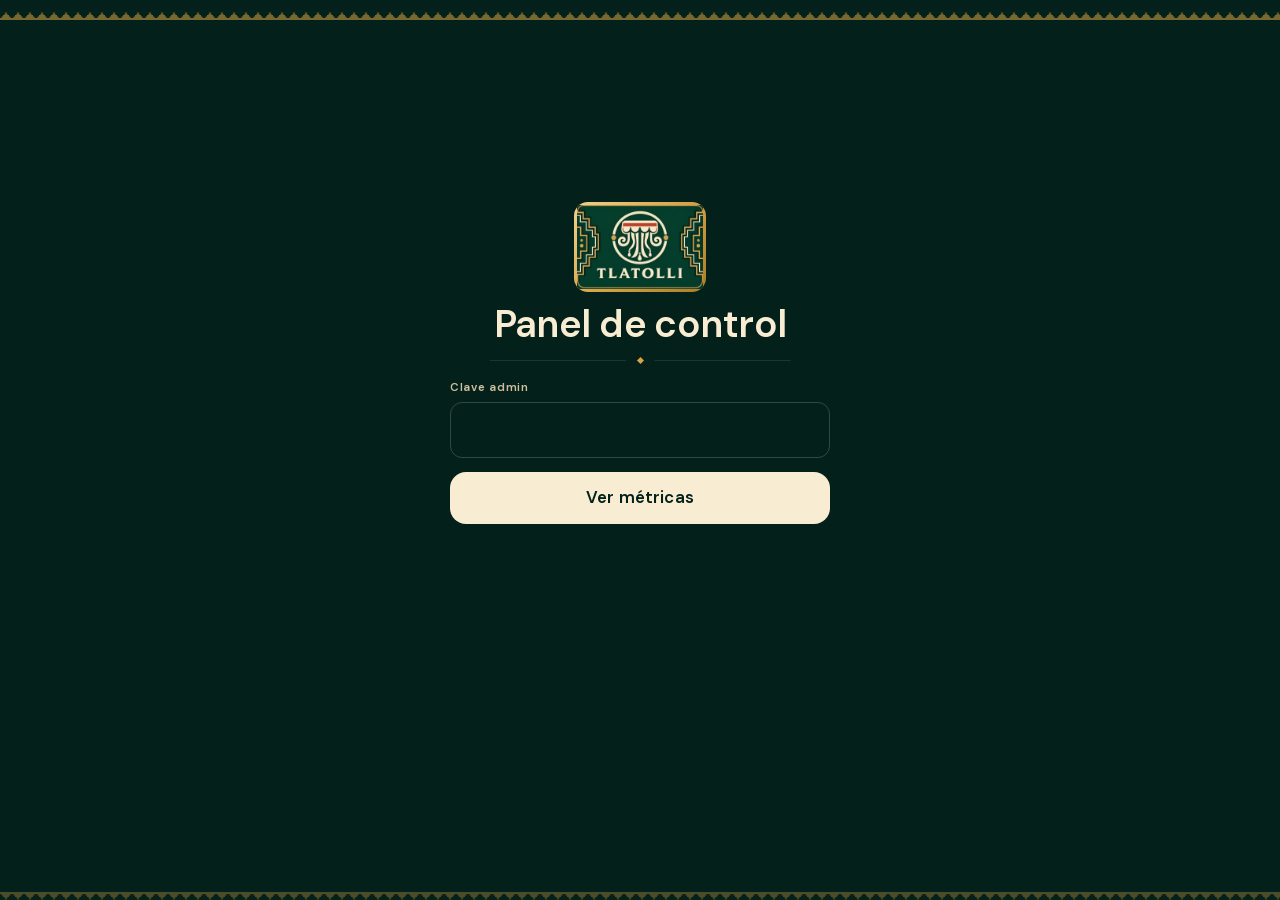
<file: panel/index.html>
<!doctype html>
<html lang="es" data-marca="tlatolli">
<head>
  <meta charset="utf-8">
  <meta name="viewport" content="width=device-width, initial-scale=1">
  <meta name="robots" content="noindex">
  <title>Panel de control · Tlatolli</title>
  <link rel="icon" type="image/png" href="../img/icono.png">
  <link rel="apple-touch-icon" href="../img/icono.png">
  <link rel="stylesheet" href="../fonts/fonts.css?v=10">
  <link rel="stylesheet" href="../estilo.css?v=10">
  <link rel="stylesheet" href="panel.css?v=15">
  <link rel="stylesheet" href="../minimal.css?v=2">
</head>
<body>
  <main>
    <header class="cabecera"><div class="greca"></div></header>

    <div class="inicio">
      <div class="marca"><img src="../img/tlatolli-chico.jpg" alt="Tlatolli" width="320" height="212"></div>
      <h1>Panel de control</h1>
      <div class="divisor" aria-hidden="true"><i></i></div>

      <form id="form-clave">
        <label for="clave">Clave admin</label>
        <input id="clave" class="campo" type="password" autocomplete="off" required>
        <button id="ver" class="btn btn-oro" type="submit">Ver métricas</button>
      </form>

      <p id="error" class="error oculto" role="alert"></p>
    </div>

    <section id="metricas" class="oculto">
      <h2>Métricas</h2>
      <div class="divisor" aria-hidden="true"><i></i></div>
      <div class="segmentado" role="group" aria-label="Vista de Métricas">
        <button id="vista-metricas" class="seg-op" type="button" data-vista="metricas" aria-pressed="true">Métricas</button>
        <button id="vista-mens" class="seg-op" type="button" data-vista="mensualidades" aria-pressed="false">Mensualidades</button>
      </div>

      <div id="v-metricas">
      <label for="periodo">Periodo</label>
      <div class="fila-periodo">
        <select id="periodo" class="campo">
          <option value="7">Últimos 7 días</option>
          <option value="30">Últimos 30 días</option>
          <option value="">Todo</option>
        </select>
        <button id="actualizar" class="btn btn-chico btn-fantasma" type="button">Actualizar</button>
      </div>

      <p id="estado" class="aviso oculto" role="status"></p>

      <div id="tabla" class="panel-tabla oculto">
        <table>
          <thead>
            <tr>
              <th>Cafetería</th><th>Escuela</th><th>Ventas</th><th>Reclamos</th>
              <th>Adopción</th><th>Canjes</th><th>Tarjetas nuevas</th><th>Distribuidor Quetzalitos</th>
              <th class="col-texto">Creada</th><th class="col-texto">Vence</th>
            </tr>
          </thead>
          <tbody id="cuerpo"></tbody>
        </table>
      </div>

      <p class="aviso">Ventas = QR generados desde caja. No se ven las ventas donde el personal de caja no tocó el botón. Reclamos = QR escaneados por clientes.</p>
      </div>

      <div id="v-mensualidades" class="oculto">
        <div class="resumen-mens" role="group" aria-label="Filtrar por estado de la mensualidad">
          <button class="contador" type="button" data-filtro="vencida" aria-pressed="false"><span class="contador-num" id="c-vencida">0</span><span class="contador-txt">Vencidas</span></button>
          <button class="contador" type="button" data-filtro="pronto" aria-pressed="false"><span class="contador-num" id="c-pronto">0</span><span class="contador-txt">Por vencer (≤ 3 días)</span></button>
          <button class="contador" type="button" data-filtro="ok" aria-pressed="false"><span class="contador-num" id="c-ok">0</span><span class="contador-txt">Al corriente</span></button>
          <button class="contador" type="button" data-filtro="todas" aria-pressed="true"><span class="contador-num" id="c-todas">0</span><span class="contador-txt">Todas</span></button>
        </div>
        <p id="mens-aviso" class="aviso-mens" role="status" aria-live="polite"></p>
        <p id="mens-vacio" class="aviso oculto">No hay cafeterías en este filtro.</p>
        <ul id="lista-mens" class="lista-mens"></ul>
      </div>
    </section>

    <section id="nueva" class="oculto">
      <h2>Nueva cafetería</h2>
      <div class="divisor" aria-hidden="true"><i></i></div>
      <p class="letra-chica nota-seccion">La primera mensualidad vence en 1 mes; luego la ves en Métricas → Mensualidades.</p>
      <form id="form-nueva" autocomplete="off">
        <label for="n-nombre">Nombre</label>
        <input id="n-nombre" class="campo campo-texto" type="text" maxlength="80" required>
        <label for="n-escuela">Escuela (opcional)</label>
        <input id="n-escuela" class="campo campo-texto" type="text" maxlength="40" list="escuelas">
        <datalist id="escuelas"></datalist>
        <label for="n-pin">PIN de la cafetería (6 números)</label>
        <div class="fila-pin">
          <input id="n-pin" class="campo" type="text" inputmode="numeric" pattern="[0-9]{6}" maxlength="6" required>
          <button id="n-generar" class="btn btn-chico btn-fantasma" type="button">Generar</button>
        </div>
        <button id="n-crear" class="btn btn-oro" type="submit">Crear cafetería</button>
      </form>
      <p id="n-ok" class="aviso oculto" role="status"></p>
      <div id="n-slug-res" class="nfc-res oculto"></div>
      <p id="n-error" class="error oculto" role="alert"></p>
    </section>

    <section id="editar" class="oculto">
      <h2>Editar cafetería</h2>
      <div class="divisor" aria-hidden="true"><i></i></div>
      <p class="letra-chica nota-seccion">Cambia el nombre, la escuela, el PIN, si está activa o su máximo de QR por hora. Una cafetería desactivada no puede entrar con su PIN, pero conserva su historial.</p>
      <form id="form-editar" autocomplete="off">
        <label for="m-cual">Cafetería</label>
        <select id="m-cual" class="campo campo-texto" required></select>
        <div class="venc-info">
          <p><span>Creada</span> <strong id="m-creada">—</strong></p>
          <p><span>Vence</span> <strong id="m-vence">—</strong> <span id="m-chip" class="chip chip-sin">Sin cobro</span></p>
          <button id="m-pagar" class="btn btn-chico btn-rosa" type="button">Registrar pago (+1 mes)</button>
          <p id="m-pago-aviso" class="aviso-mens" role="status" aria-live="polite"></p>
        </div>
        <label for="m-nombre">Nombre</label>
        <input id="m-nombre" class="campo campo-texto" type="text" maxlength="80" required>
        <label for="m-escuela">Escuela (opcional)</label>
        <input id="m-escuela" class="campo campo-texto" type="text" maxlength="40" list="escuelas">
        <label for="m-pin">Nuevo PIN (6 números; vacío = no cambiarlo)</label>
        <div class="fila-pin">
          <input id="m-pin" class="campo" type="text" inputmode="numeric" pattern="[0-9]{6}" maxlength="6">
          <button id="m-generar" class="btn btn-chico btn-fantasma" type="button">Generar</button>
        </div>
        <div class="fila-casilla">
          <input id="m-activa" type="checkbox">
          <label for="m-activa" class="casilla">Activa: puede entrar con su PIN</label>
        </div>
        <div class="fila-casilla">
          <input id="m-distribuidor" type="checkbox">
          <label for="m-distribuidor" class="casilla">Distribuidor de Quetzalitos: puede generar el QR de Quetzalitos</label>
        </div>
        <p class="letra-chica nota-seccion">Un distribuidor tiene, además de su QR de lealtad propio, el botón «Generar QR Quetzalitos» y puede canjear premios Quetzalitos.</p>
        <label for="m-tope">Máximo de QR por hora (1 a 1000)</label>
        <input id="m-tope" class="campo campo-texto" type="number" min="1" max="1000" step="1" required>
        <button id="m-guardar" class="btn btn-oro" type="submit">Guardar cambios</button>
      </form>
      <p id="m-ok" class="aviso oculto" role="status"></p>
      <p id="m-error" class="error oculto" role="alert"></p>

      <div class="zona-nfc">
        <h3>Etiqueta NFC</h3>
        <p class="letra-chica nota-seccion">Las etiquetas se graban con la app <strong>Etiquetas Ollin</strong>. Copia este código de la cafetería elegida arriba y pégalo en la app (campo «Código de la cafetería»).</p>
        <div id="m-nfc-res" class="nfc-res"></div>
      </div>

      <div class="zona-peligro">
        <h3>Zona de peligro</h3>
        <p class="nota-zona">Solo se puede eliminar una cafetería que aún no tenga ventas, sellos ni canjes (por ejemplo, una dada de alta por error). Si ya tiene historial, desactívala arriba.</p>
        <form id="form-eliminar">
          <label for="e-cual">Cafetería</label>
          <select id="e-cual" class="campo campo-texto" required></select>
          <button id="e-borrar" class="btn btn-peligro" type="submit">Eliminar…</button>
        </form>
        <div id="e-confirmar" class="aviso oculto" role="alertdialog" aria-labelledby="e-pregunta">
          <p id="e-pregunta"></p>
          <div class="fila">
            <button id="e-si" class="btn btn-peligro relleno btn-chico" type="button">Sí, eliminar</button>
            <button id="e-no" class="btn btn-fantasma btn-chico" type="button">Cancelar</button>
          </div>
        </div>
        <p id="e-ok" class="aviso oculto" role="status"></p>
        <p id="e-error" class="error oculto" role="alert"></p>
      </div>
    </section>

    <section id="avisos" class="oculto">
      <h2>Avisos a Quetzalitos</h2>
      <div class="divisor" aria-hidden="true"><i></i></div>
      <p class="letra-chica nota-seccion">Llega como notificación a los celulares que activaron avisos y tienen sellos de Quetzalitos. Máximo 5 al día.</p>
      <label for="av-g-titulo">Título</label>
      <input id="av-g-titulo" class="campo campo-texto" type="text" maxlength="60" autocomplete="off" placeholder="Novedades de la semana">
      <label for="av-g-cuerpo">Mensaje</label>
      <textarea id="av-g-cuerpo" class="campo campo-texto" maxlength="160" rows="3" placeholder="Visita cualquier cafetería participante"></textarea>
      <button id="av-g-enviar" class="btn btn-oro" type="button">Enviar a todas las tarjetas</button>
      <p id="av-g-msg" class="aviso oculto" role="status"></p>
    </section>
    <section id="quetzalitos" class="oculto">
      <h2>Tarjeta Quetzalitos</h2>
      <div class="divisor" aria-hidden="true"><i></i></div>

      <div class="vista-superficie">
        <p class="vista-rotulo">Vista previa</p>
        <div class="tarjeta-vista">
          <div class="medallon"><img src="../img/logo-240.png" alt="" width="240" height="240"></div>
          <h3 class="titulo-tarjeta">Quetzalitos</h3>
          <div id="q-sellos" class="sellos"></div>
          <p id="q-texto" class="texto-tarjeta"></p>
          <p id="q-mensaje-vista" class="texto-tarjeta oculto"></p>
        </div>
      </div>

      <form id="form-quetzalitos" autocomplete="off">
        <div class="rejilla-2">
          <div>
            <label for="q-meta">Sellos para el premio (1 a 50)</label>
            <input id="q-meta" class="campo campo-texto" type="number" min="1" max="50" step="1" required>
          </div>
          <div>
            <label for="q-unidad">Palabra para lo que se junta (ej. sellos; 1 a 20)</label>
            <input id="q-unidad" class="campo campo-texto" type="text" maxlength="20" required>
          </div>
        </div>
        <label for="q-premio">Premio (1 a 60)</label>
        <input id="q-premio" class="campo campo-texto" type="text" maxlength="60" required>
        <label for="q-mensaje">Mensaje de la tarjeta (opcional)</label>
        <input id="q-mensaje" class="campo campo-texto" type="text" maxlength="120">
        <button id="q-guardar" class="btn btn-oro" type="submit">Guardar tarjeta Quetzalitos</button>
      </form>

      <div class="reserva-aviso">
        <p id="q-ok" class="aviso oculto" role="status"></p>
        <p id="q-error" class="error oculto" role="alert"></p>
      </div>

      <p class="letra-chica nota-pie">El diseño de la tarjeta no cambia: aquí solo editas la meta y los textos. Los sellos que ya tienen los clientes se conservan.</p>
    </section>

    <nav id="menu" class="nav-flotante oculto" aria-label="Secciones del panel">
      <button class="nav-item" type="button" data-seccion="metricas">
        <svg class="nav-ico" viewBox="0 0 24 24" aria-hidden="true"><path d="M5 20V10M12 20V4M19 20v-7"/></svg>
        <span>Métricas</span>
      </button>
      <button class="nav-item" type="button" data-seccion="nueva">
        <svg class="nav-ico" viewBox="0 0 24 24" aria-hidden="true"><path d="M12 5v14M5 12h14"/></svg>
        <span>Nueva</span>
      </button>
      <button class="nav-item" type="button" data-seccion="editar">
        <svg class="nav-ico" viewBox="0 0 24 24" aria-hidden="true"><path d="M4 20l4-1 11-11-3-3L5 16z"/></svg>
        <span>Editar</span>
      </button>
      <button class="nav-item" type="button" data-seccion="quetzalitos">
        <svg class="nav-ico" viewBox="0 0 24 24" aria-hidden="true"><path d="M12 3l2.2 5.8L20 11l-5.8 2.2L12 19l-2.2-5.8L4 11l5.8-2.2z"/></svg>
        <span>Quetzalitos</span>
      </button>
      <button class="nav-item" type="button" data-seccion="avisos">
        <svg class="nav-ico" viewBox="0 0 24 24" aria-hidden="true"><path d="M6 16V11a6 6 0 0 1 12 0v5l1.5 2h-15zM10 20a2 2 0 0 0 4 0"/></svg>
        <span>Avisos</span>
      </button>
      <button id="salir" class="nav-item" type="button">
        <svg class="nav-ico" viewBox="0 0 24 24" aria-hidden="true"><path d="M10 6l-6 6 6 6M4 12h16"/></svg>
        <span>Volver</span>
      </button>
    </nav>

    <footer class="pie"><div class="greca"></div></footer>
  </main>

  <script src="../config.js?v=10"></script>
  <script src="../lib.js?v=10"></script>
  <script src="panel.js?v=14"></script>
</body>
</html>
</file>
<file: fonts/fonts.css>
/* Tipografías con licencia OFL (ver OFL.txt): DM Sans (interfaz) e Instrument Serif (títulos). */
@font-face { font-family: 'DM Sans'; font-style: normal; font-weight: 400 700; font-display: swap; src: url(./dm-sans.woff2) format('woff2'); }
@font-face { font-family: 'Instrument Serif'; font-style: normal; font-weight: 400; font-display: swap; src: url(./instrument-serif.woff2) format('woff2'); }
</file>
<file: estilo.css>
/* Quetzalitos · sistema visual «selva neón»: verdes profundos, rosa mexicano, naranja cempasúchil y azul mexicano, con grecas y los personajes de la marca. */
:root {
  --noche: #04170F;
  --selva: #0A2E22;
  --selva-2: #0F4030;
  --jade: #137A5B;
  --jade-osc: #0E5E46;
  --esmeralda: #1FB67A;
  --menta: #8DF0C0;
  --lima: #C6FF7A;
  --hielo: #F1FFF8;
  --niebla: #A8D6C2;
  --rosa: #E4007C;
  --rosa-osc: #B80066;
  --rosa-neon: #FF4DAA;
  --rosa-claro: #FFB3DB;
  --naranja: #FF8A1F;
  --naranja-osc: #E8590C;
  --naranja-claro: #FFC48A;
  --azul: #1F5BD6;
  --azul-osc: #14409E;
  --azul-neon: #4C8DFF;
  --azul-claro: #B3D0FF;
  --azul-med: #2F6BE6;
  --alerta: #C62F25;
  --serif: "Instrument Serif", "Iowan Old Style", Palatino, Georgia, serif;
  --sans: "DM Sans", system-ui, -apple-system, "Segoe UI", Roboto, sans-serif;
  --paso: 12px;
  --brillo-1: rgba(228, 0, 124, .32);
  --brillo-2: rgba(76, 141, 255, .24);
  --brillo-3: rgba(255, 138, 31, .18);
  --brillo-4: rgba(31, 182, 122, .30);
  --greca-degradado: linear-gradient(90deg, var(--rosa) 0%, var(--naranja) 24%, var(--lima) 48%, var(--esmeralda) 70%, var(--azul-neon) 100%);
  --marco-degradado: linear-gradient(135deg, var(--rosa-neon), var(--naranja) 34%, var(--esmeralda) 66%, var(--azul-neon));
}

/* ---------- Marca Tlatolli (portada, caja, panel del negocio y panel de control): los colores de su logo ----------
   Verde jade profundo, crema, terracota y oro. Va en <html data-marca="tlatolli">. Un tema del negocio (Q.tema) lo sobrepone con estilo en línea.
   La tarjeta del cliente de Quetzalitos NO la usa: conserva su «selva neón». */
:root[data-marca="tlatolli"] {
  --noche: #03211A; --selva: #07382A; --selva-2: #0F5240;
  --jade: #1F7A5C; --jade-osc: #155A44; --esmeralda: #2E9F78;
  --menta: #E3CC98; --lima: #F0C879;
  --hielo: #F8ECD2; --niebla: #CDBF9F;
  --rosa: #B94030; --rosa-osc: #8F2D1F; --rosa-neon: #DE6B55; --rosa-claro: #F3B9A8;
  --naranja: #D8A245; --naranja-osc: #AE7D24; --naranja-claro: #F1D28E;
  --azul: #1F6F63; --azul-osc: #14504A; --azul-med: #2A8A7B; --azul-neon: #4DB5A0; --azul-claro: #BFE6DB;
  --brillo-1: rgba(194, 67, 46, .30); --brillo-2: rgba(46, 159, 120, .22); --brillo-3: rgba(214, 162, 60, .20); --brillo-4: rgba(31, 122, 92, .34);
  --greca-degradado: linear-gradient(90deg, var(--rosa) 0%, var(--naranja) 28%, var(--hielo) 50%, var(--esmeralda) 74%, var(--azul-neon) 100%);
  --marco-degradado: linear-gradient(135deg, var(--rosa-neon), var(--naranja) 38%, var(--hielo) 56%, var(--esmeralda));
}

* { box-sizing: border-box; }
html { overflow-x: clip; color-scheme: dark; background: var(--noche); }

body {
  margin: 0;
  color: var(--hielo);
  font-family: var(--sans);
  font-size: 18px;
  line-height: 1.4;
  background:
    radial-gradient(75% 38% at 100% 0%, var(--brillo-1) 0%, transparent 70%),
    radial-gradient(70% 30% at 0% 30%, var(--brillo-2) 0%, transparent 70%),
    radial-gradient(70% 30% at 100% 68%, var(--brillo-3) 0%, transparent 70%),
    radial-gradient(85% 42% at 0% 100%, var(--brillo-4) 0%, transparent 70%),
    linear-gradient(180deg, var(--selva) 0%, var(--noche) 100%);
}
/* Trama de grecas escalonadas, apenas visible */
body::before {
  content: ""; position: fixed; inset: 0; z-index: 0; pointer-events: none;
  background: var(--menta); opacity: .07;
  -webkit-mask: url(img/trama.svg) 0 0 / 96px auto repeat;
  mask: url(img/trama.svg) 0 0 / 96px auto repeat;
}

/* Imagen de fondo opcional del tema del negocio (variable --fondo-img puesta por Q.tema) */
body::after { content: ""; position: fixed; inset: 0; z-index: 0; pointer-events: none; background: var(--fondo-img, none) center / cover no-repeat; opacity: .24; }

main {
  position: relative; z-index: 1;
  display: flex; flex-direction: column;
  max-width: 480px; min-height: 100vh; min-height: 100dvh; margin: 0 auto; padding: 20px 16px 36px;
}

h1, h2 { font-family: var(--serif); font-weight: 400; letter-spacing: .01em; color: var(--hielo); }
h1 { font-size: 2.3rem; line-height: 1.05; margin: 8px 0 16px; text-shadow: 0 0 28px rgba(141, 240, 192, .30); }
h2 { font-size: 1.6rem; margin: 0 0 8px; }
label { display: block; margin-bottom: 8px; color: var(--menta); font-size: .8rem; font-weight: 700; letter-spacing: .14em; text-transform: uppercase; }

/* ---------- Grecas escalonadas teñidas con degradado ---------- */
.greca {
  height: 16px;
  background: var(--greca-degradado);
  -webkit-mask: url(img/greca.svg) repeat-x left bottom / auto 100%;
  mask: url(img/greca.svg) repeat-x left bottom / auto 100%;
}
.cabecera { margin: -20px calc(50% - 50vw) 0; box-shadow: 0 10px 30px -6px rgba(228, 0, 124, .45); }
.pie { margin: auto calc(50% - 50vw) -36px; padding-top: 28px; }
.pie .greca { transform: scaleY(-1); }

/* ---------- Logo sobre un orbe luminoso ---------- */
.logo { margin: 8px 0 12px; text-align: center; }
.logo img { display: block; margin: 0 auto; width: 120px; height: auto; }
.logo-chico img { width: 72px; }
.logo-halo { position: relative; display: grid; place-items: center; width: 272px; height: 272px; margin: 10px auto 8px; }
.logo-halo::before {
  content: ""; position: absolute; inset: 12px; border-radius: 50%; border: 5px solid transparent;
  background:
    radial-gradient(circle at 50% 36%, #FFFFFF 0%, #F1FFF8 52%, #CDF7E3 100%) padding-box,
    conic-gradient(from 210deg, var(--rosa-neon), var(--naranja), var(--lima), var(--azul-neon), var(--rosa-neon)) border-box;
  box-shadow: 0 0 0 3px rgba(255, 255, 255, .10), 0 0 34px 8px rgba(228, 0, 124, .45), 0 0 80px 14px rgba(76, 141, 255, .30), 0 0 110px 22px rgba(31, 182, 122, .30), inset 0 -12px 26px rgba(31, 182, 122, .20);
}
.logo-halo::after {
  content: ""; position: absolute; inset: 0; border-radius: 50%;
  border: 2px dashed rgba(255, 196, 138, .70);
  animation: giro 80s linear infinite;
}
.logo-halo img { position: relative; z-index: 1; width: 208px; height: auto; }
.logo-halo.logo-mediano { width: 216px; height: 216px; }
.logo-halo.logo-mediano img { width: 168px; }
@keyframes giro { to { transform: rotate(360deg); } }

/* ---------- Botones de cristal con brillo ---------- */
.btn {
  position: relative; overflow: hidden;
  display: flex; align-items: center; justify-content: center; gap: 12px;
  width: 100%; min-height: 64px; margin: 0 0 16px; padding: 0 22px;
  border: 0; border-radius: 18px;
  background: linear-gradient(135deg, var(--jade) 0%, var(--jade-osc) 100%);
  color: #FFFFFF;
  font: inherit; font-weight: 700; font-size: 1.1rem; letter-spacing: .02em; text-decoration: none;
  box-shadow: inset 0 1px 0 rgba(255, 255, 255, .30), 0 10px 26px -8px rgba(31, 182, 122, .70), 0 0 0 1px rgba(141, 240, 192, .45);
  cursor: pointer;
  transition: transform .12s ease, box-shadow .2s ease, filter .2s ease;
}
.btn:hover { filter: brightness(1.10); }
.btn:active { transform: translateY(2px) scale(.99); }
.btn:disabled { opacity: .5; cursor: default; transform: none; filter: grayscale(.4); }
.btn:focus-visible { outline: 3px solid var(--lima); outline-offset: 3px; }
.btn-oro, .btn-rosa {
  background: linear-gradient(135deg, var(--rosa) 0%, var(--rosa-osc) 100%);
  box-shadow: inset 0 1px 0 rgba(255, 255, 255, .35), 0 10px 28px -8px rgba(228, 0, 124, .85), 0 0 0 1px rgba(255, 196, 138, .70);
}
.btn-azul {
  background: linear-gradient(135deg, var(--azul-med) 0%, var(--azul-osc) 100%);
  box-shadow: inset 0 1px 0 rgba(255, 255, 255, .30), 0 10px 28px -8px rgba(76, 141, 255, .80), 0 0 0 1px rgba(179, 208, 255, .60);
}
.btn-claro {
  background: rgba(76, 141, 255, .16); color: var(--hielo);
  box-shadow: inset 0 1px 0 rgba(255, 255, 255, .18), 0 0 0 1px rgba(179, 208, 255, .50);
  backdrop-filter: blur(8px);
}
.btn-grande { min-height: 124px; font-size: 1.5rem; flex-direction: column; gap: 4px; }
.btn-chico { width: auto; min-width: 112px; min-height: 48px; margin: 0; font-size: 1rem; }
.btn-titulo { display: block; font-family: var(--serif); font-weight: 400; font-size: 2.1rem; line-height: 1; }
.btn-sub { display: block; font-size: .95rem; font-weight: 500; }
.btn-con-icono { padding-left: 100px; align-items: flex-start; text-align: left; }
.btn-con-icono::before {
  content: ""; position: absolute; left: 24px; top: 50%; width: 56px; height: 56px; margin-top: -28px;
  background: linear-gradient(180deg, #FFFFFF 0%, var(--menta) 100%);
  -webkit-mask: var(--icono) center / contain no-repeat;
  mask: var(--icono) center / contain no-repeat;
}
.btn-con-icono::after {
  content: ""; position: absolute; left: 0; right: 0; top: 0; height: 10px; opacity: .28; background: #FFFFFF;
  -webkit-mask: url(img/greca.svg) repeat-x center top / auto 100%;
  mask: url(img/greca.svg) repeat-x center top / auto 100%;
}
.icono-postre { --icono: url(img/icono-postre.svg); }
.icono-estrella { --icono: url(img/glifo-estrella.svg); }

.fila { display: flex; justify-content: space-between; align-items: center; gap: 12px; }

/* ---------- Campos de cristal oscuro ---------- */
.campo {
  display: block; width: 100%; min-height: 68px; margin-bottom: 18px; padding: 8px;
  border: 2px solid rgba(141, 240, 192, .50); border-radius: 16px;
  background: rgba(0, 0, 0, .38); color: var(--hielo);
  font: inherit; font-weight: 700; font-size: 2rem; text-align: center; letter-spacing: .14em;
  box-shadow: inset 0 3px 10px rgba(0, 0, 0, .35);
}
.campo:focus { outline: none; border-color: var(--lima); box-shadow: inset 0 3px 10px rgba(0, 0, 0, .35), 0 0 0 4px rgba(198, 255, 122, .30); }
select.campo { letter-spacing: 0; font-size: 1.3rem; }
select.campo option { background: var(--selva); color: var(--hielo); }

/* ---------- Marcos de cristal con esquinas escalonadas ---------- */
.marco, .tarjeta {
  position: relative; margin-bottom: 26px; padding: 34px 18px 36px; color: var(--hielo);
  background: linear-gradient(135deg, var(--rosa) 0%, var(--naranja) 26%, var(--esmeralda) 62%, var(--azul-neon) 100%);
  clip-path: polygon(var(--paso) 0, calc(100% - var(--paso)) 0, calc(100% - var(--paso)) var(--paso), 100% var(--paso), 100% calc(100% - var(--paso)), calc(100% - var(--paso)) calc(100% - var(--paso)), calc(100% - var(--paso)) 100%, var(--paso) 100%, var(--paso) calc(100% - var(--paso)), 0 calc(100% - var(--paso)), 0 var(--paso), var(--paso) var(--paso));
}
.marco::before, .tarjeta::before {
  content: ""; position: absolute; inset: 2px; z-index: 0;
  background: linear-gradient(165deg, rgba(15, 64, 48, .97) 0%, rgba(6, 36, 27, .97) 100%);
  clip-path: polygon(var(--paso) 0, calc(100% - var(--paso)) 0, calc(100% - var(--paso)) var(--paso), 100% var(--paso), 100% calc(100% - var(--paso)), calc(100% - var(--paso)) calc(100% - var(--paso)), calc(100% - var(--paso)) 100%, var(--paso) 100%, var(--paso) calc(100% - var(--paso)), 0 calc(100% - var(--paso)), 0 var(--paso), var(--paso) var(--paso));
}
.marco > *, .tarjeta > * { position: relative; z-index: 1; }
.rotulo {
  display: flex; align-items: center; gap: 12px; margin: 0 0 16px;
  color: var(--naranja); font-size: .78rem; font-weight: 700; letter-spacing: .26em; text-transform: uppercase;
}
.rotulo::before, .rotulo::after { content: ""; flex: 1; height: 1px; background: linear-gradient(90deg, rgba(255, 138, 31, 0), rgba(255, 138, 31, .75)); }
.rotulo::after { transform: scaleX(-1); }

/* ---------- Mensajes ---------- */
.aviso, .error, .tablilla {
  position: relative; margin: 14px 0; padding: 14px 16px 14px 22px; border-radius: 14px;
  background: rgba(76, 141, 255, .18); color: var(--hielo); font-weight: 600;
  box-shadow: inset 0 0 0 1px rgba(179, 208, 255, .50), 0 8px 24px -10px rgba(76, 141, 255, .60);
  backdrop-filter: blur(8px);
}
.aviso::before, .error::before, .tablilla::before {
  content: ""; position: absolute; left: 0; top: 10px; bottom: 10px; width: 5px; border-radius: 0 4px 4px 0; background: linear-gradient(180deg, var(--naranja), var(--azul-neon));
}
.error { background: rgba(214, 48, 38, .36); box-shadow: inset 0 0 0 1px rgba(255, 138, 128, .75), 0 8px 24px -10px rgba(214, 48, 38, .75); }
.error::before { background: #FF8A80; }
.aviso.fiesta {
  background: linear-gradient(135deg, var(--rosa) 0%, var(--naranja-osc) 100%); color: #FFFFFF;
  font-family: var(--serif); font-weight: 400; font-size: 1.8rem; line-height: 1.1; text-align: center; padding: 20px 16px 20px 22px;
  box-shadow: inset 0 0 0 1px rgba(255, 220, 190, .75);
  animation: brillo-rosa 1.4s ease-in-out infinite alternate;
}
.aviso.fiesta::before { background: var(--lima); }

.oculto { display: none !important; }
.centro { text-align: center; }
.letra-chica { font-size: .85rem; color: var(--niebla); text-align: center; }

/* ---------- QR de la caja ---------- */
.qr-caja {
  position: relative; max-width: 320px; margin: 0 auto 18px; padding: 14px;
  background: linear-gradient(#FFFFFF, #FFFFFF) padding-box, linear-gradient(135deg, var(--rosa-neon), var(--naranja) 34%, var(--esmeralda) 66%, var(--azul-neon)) border-box;
  border: 4px solid transparent; border-radius: 20px;
  box-shadow: 0 0 44px -6px rgba(228, 0, 124, .55), 0 0 90px -16px rgba(76, 141, 255, .55);
}
.qr-caja svg { display: block; width: 100%; height: auto; }

/* ---------- Cuenta regresiva y barra de tiempo ---------- */
.cuenta {
  margin: 10px 0 8px; text-align: center; font-size: 2.6rem; font-weight: 700; font-variant-numeric: tabular-nums; letter-spacing: .06em;
  background: linear-gradient(90deg, var(--naranja-claro), var(--rosa-claro)); -webkit-background-clip: text; background-clip: text; color: transparent; -webkit-text-fill-color: transparent;
}
.barra { height: 10px; margin: 0 0 20px; border-radius: 8px; background: rgba(255, 255, 255, .12); box-shadow: inset 0 0 0 1px rgba(255, 255, 255, .20); overflow: hidden; }
.barra i { display: block; height: 100%; width: 100%; transform-origin: left center; background: linear-gradient(90deg, var(--lima) 0%, var(--naranja) 55%, var(--rosa-neon) 100%); box-shadow: 0 0 12px rgba(255, 138, 31, .75); }
.barra i.corre { animation-name: vence; animation-timing-function: linear; animation-fill-mode: forwards; }
@keyframes vence { from { transform: scaleX(1); } to { transform: scaleX(0); } }

/* ---------- Éxito en la caja ---------- */
.exito {
  position: relative; margin: 24px 0 22px; padding: 38px 20px 30px; text-align: center; border-radius: 22px;
  background: linear-gradient(rgba(6, 36, 27, .94), rgba(6, 36, 27, .94)) padding-box, linear-gradient(135deg, var(--rosa-neon), var(--naranja) 34%, var(--esmeralda) 66%, var(--azul-neon)) border-box;
  border: 3px solid transparent;
  box-shadow: 0 0 60px -10px rgba(228, 0, 124, .65), 0 0 80px -20px rgba(76, 141, 255, .55);
  font-family: var(--serif); font-size: 2.4rem; line-height: 1.05; color: #FFFFFF;
}
.exito::before {
  content: ""; display: block; width: 104px; height: 104px; margin: 0 auto 14px; border-radius: 50%;
  background: url(img/quetzalcoatl.svg) center / 88% no-repeat, radial-gradient(circle at 50% 30%, #FFFFFF 0%, #EAFFF5 58%, #BDF3D8 100%);
  box-shadow: 0 0 0 4px var(--naranja), 0 0 0 7px rgba(255, 255, 255, .18), 0 0 30px 4px rgba(255, 138, 31, .55);
  animation: latido 1.4s ease-in-out infinite;
}

/* ---------- Fichas de sellos: un quetzalito por sello, cada ficha con su color ---------- */
.sellos { display: grid; grid-template-columns: repeat(3, 1fr); gap: 16px; margin: 6px 0 18px; justify-items: center; }
.sello:nth-child(3n+1) { --ficha: var(--rosa-neon); --ficha-glow: rgba(255, 77, 170, .60); --ficha-tenue: rgba(255, 77, 170, .42); }
.sello:nth-child(3n+2) { --ficha: var(--naranja); --ficha-glow: rgba(255, 138, 31, .60); --ficha-tenue: rgba(255, 138, 31, .42); }
.sello:nth-child(3n) { --ficha: var(--azul-neon); --ficha-glow: rgba(76, 141, 255, .60); --ficha-tenue: rgba(76, 141, 255, .46); }
.sello {
  position: relative; width: 100%; max-width: 92px; aspect-ratio: 1; border-radius: 50%;
  background: radial-gradient(circle at 50% 30%, rgba(255, 255, 255, .12) 0%, rgba(255, 255, 255, .02) 65%), rgba(2, 14, 9, .65);
  box-shadow: inset 0 0 0 2px var(--ficha-tenue), inset 0 8px 16px rgba(0, 0, 0, .45);
}
.sello::before {
  content: ""; position: absolute; inset: 9%; background: rgba(141, 240, 192, .22);
  -webkit-mask: url(img/quetzal.svg) center / contain no-repeat;
  mask: url(img/quetzal.svg) center / contain no-repeat;
}
.sello.lleno {
  background: radial-gradient(circle at 50% 28%, #FFFFFF 0%, #EAFFF5 58%, #BDF3D8 100%);
  box-shadow: 0 0 0 4px var(--ficha), 0 0 0 6px rgba(255, 255, 255, .22), 0 0 26px 5px var(--ficha-glow), inset 0 -8px 14px rgba(15, 100, 70, .20), inset 0 6px 10px rgba(255, 255, 255, .9);
}
.sello.lleno::before { inset: 7%; background: url(img/quetzal.svg) center / contain no-repeat; -webkit-mask: none; mask: none; }
.sello.lleno::after {
  content: ""; position: absolute; inset: 3%; border-radius: 50%;
  background: linear-gradient(155deg, rgba(255, 255, 255, .55) 0%, rgba(255, 255, 255, 0) 38%);
  pointer-events: none;
}
.sello.nuevo { animation: sello-pop .85s cubic-bezier(.2, 1.5, .35, 1) both; }
@keyframes sello-pop { 0% { transform: scale(.1) rotate(-70deg); opacity: 0; } 60% { transform: scale(1.22) rotate(10deg); opacity: 1; } 100% { transform: scale(1) rotate(0); } }

/* El 7.º: banda del postre gratis */
.sello.premio {
  grid-column: 1 / -1; width: 100%; max-width: none; aspect-ratio: auto; min-height: 78px; margin-top: 4px;
  display: flex; align-items: center; justify-content: center; padding: 8px 18px 8px 86px; text-align: center; border-radius: 18px;
  border: 2px solid transparent;
  background: linear-gradient(rgba(6, 36, 27, .90), rgba(6, 36, 27, .90)) padding-box, linear-gradient(135deg, var(--rosa-neon), var(--naranja)) border-box;
  color: var(--naranja-claro); font-family: var(--serif); font-size: 1.55rem; line-height: 1.05;
  box-shadow: 0 0 22px -6px rgba(255, 138, 31, .55);
}
.sello.premio::before {
  inset: auto; left: 16px; top: 50%; width: 58px; height: 58px; margin-top: -29px; border-radius: 50%;
  background: url(img/quetzalcoatl.svg) center / 88% no-repeat, radial-gradient(circle at 50% 30%, #FFFFFF 0%, #EAFFF5 58%, #BDF3D8 100%);
  box-shadow: 0 0 0 3px var(--naranja), 0 0 14px 2px rgba(255, 138, 31, .45);
  -webkit-mask: none; mask: none;
}
.sello.premio.listo {
  background: linear-gradient(135deg, var(--rosa) 0%, var(--naranja-osc) 100%); color: #FFFFFF;
  box-shadow: inset 0 0 0 1px rgba(255, 255, 255, .65);
  animation: brillo-rosa 1.4s ease-in-out infinite alternate;
}
.sello.premio.listo::before { box-shadow: 0 0 0 3px #FFFFFF, 0 0 18px 4px rgba(255, 255, 255, .55); animation: latido 1.2s ease-in-out infinite; }
@keyframes brillo-rosa { from { box-shadow: inset 0 0 0 1px rgba(255, 255, 255, .65), 0 0 0 0 rgba(255, 77, 170, 0); } to { box-shadow: inset 0 0 0 1px rgba(255, 255, 255, .65), 0 0 30px 6px rgba(255, 77, 170, .75); } }
@keyframes latido { 0%, 100% { transform: scale(1); } 50% { transform: scale(1.14); } }

/* ---------- Botón del premio (tarjeta del cliente) ---------- */
.btn-premio { min-height: 96px; font-family: var(--serif); font-weight: 400; font-size: 1.9rem; line-height: 1.05; text-align: center; background: linear-gradient(135deg, var(--rosa) 0%, var(--naranja-osc) 100%); animation: brillo-rosa 1.6s ease-in-out infinite alternate; }
.btn-premio::before {
  content: ""; flex: none; width: 40px; height: 40px; background: #FFFFFF;
  -webkit-mask: url(img/glifo-estrella.svg) center / contain no-repeat;
  mask: url(img/glifo-estrella.svg) center / contain no-repeat;
  animation: latido 1.2s ease-in-out infinite;
}

/* ---------- Código de canje: placa con degradado ---------- */
.placa {
  margin: 18px 0 4px; padding: 20px 14px 16px; text-align: center; border-radius: 20px;
  background: linear-gradient(rgba(2, 14, 9, .92), rgba(2, 14, 9, .92)) padding-box, linear-gradient(135deg, var(--rosa-neon), var(--naranja) 38%, var(--esmeralda) 68%, var(--azul-neon)) border-box;
  border: 3px solid transparent;
  box-shadow: 0 0 44px -8px rgba(255, 77, 170, .60), 0 0 70px -14px rgba(76, 141, 255, .50);
}
.placa .centro { margin: 0; color: var(--menta); font-size: 1rem; letter-spacing: .12em; text-transform: uppercase; }
.placa .barra { margin: 10px 6px 10px; }
.codigo {
  margin: 6px 0 4px; text-align: center; font-weight: 800; font-size: min(3.8rem, 14vw); line-height: 1.1; letter-spacing: .1em; font-variant-numeric: tabular-nums;
  background: linear-gradient(90deg, var(--naranja-claro), var(--rosa-claro) 50%, var(--azul-claro)); -webkit-background-clip: text; background-clip: text; color: transparent; -webkit-text-fill-color: transparent;
}

/* ---------- Respeto a quien prefiere menos movimiento ---------- */
@media (prefers-reduced-motion: reduce) {
  .logo-halo::after, .sello.premio.listo, .sello.premio.listo::before, .exito::before, .aviso.fiesta, .sello.nuevo, .btn-premio, .btn-premio::before { animation: none; }
  .btn { transition: none; }
}

/* ---------- Fichas en filas de 5: con más de 6 sellos (clase «cinco» en .sellos) ---------- */
.sellos.cinco { display: flex; flex-wrap: wrap; justify-content: center; gap: 10px; }
.sellos.cinco .sello { flex: 0 0 calc((100% - 40px) / 5); width: calc((100% - 40px) / 5); max-width: 84px; }
.sellos.cinco .sello.premio { flex: 0 0 100%; width: 100%; max-width: none; }

/* ---------- Menú flotante inferior, tipo app (botones .nav-item con .nav-ico + texto) ---------- */
body.con-nav main { padding-bottom: calc(104px + env(safe-area-inset-bottom)); }
body.con-nav .pie { display: none; }
.nav-flotante {
  position: fixed; z-index: 30; left: 50%; bottom: calc(12px + env(safe-area-inset-bottom)); transform: translateX(-50%);
  display: flex; gap: 4px; width: min(calc(100% - 24px), 520px); padding: 6px;
  border-radius: 26px; background: rgba(4, 23, 15, .84);
  -webkit-backdrop-filter: blur(16px); backdrop-filter: blur(16px);
  box-shadow: 0 0 0 1px rgba(141, 240, 192, .38), 0 18px 40px -10px rgba(0, 0, 0, .75), 0 0 44px -12px rgba(228, 0, 124, .55);
}
.nav-item {
  flex: 1; min-width: 0; min-height: 56px; display: flex; flex-direction: column; align-items: center; justify-content: center; gap: 3px;
  padding: 6px 2px; border: 0; border-radius: 20px; background: transparent; color: var(--niebla);
  font: inherit; font-size: .72rem; font-weight: 700; letter-spacing: .03em; line-height: 1.1; text-align: center; text-decoration: none;
  cursor: pointer; transition: background .2s ease, color .2s ease, transform .12s ease;
}
.nav-item span { display: block; max-width: 100%; overflow: hidden; text-overflow: ellipsis; white-space: nowrap; }
.nav-item:active { transform: scale(.95); }
.nav-item:focus-visible { outline: 3px solid var(--lima); outline-offset: 1px; }
.nav-item.activo, .nav-item[aria-current="page"] {
  color: #FFFFFF; background: linear-gradient(135deg, var(--rosa) 0%, var(--rosa-osc) 100%);
  box-shadow: inset 0 1px 0 rgba(255, 255, 255, .32), 0 6px 18px -6px rgba(228, 0, 124, .85);
}
.nav-ico { width: 24px; height: 24px; fill: none; stroke: currentColor; stroke-width: 2; stroke-linecap: round; stroke-linejoin: round; }
@media (max-width: 360px) { .nav-item { font-size: .66rem; } }
@media (prefers-reduced-motion: reduce) { .nav-item { transition: none; } }

/* Pantallas bajas: logo más chico para que la portada y el login quepan sin scroll. */
@media (max-height: 700px) {
  .logo-halo { width: 196px; height: 196px; margin: 4px auto; }
  .logo-halo img { width: 150px; }
  h1 { font-size: 2rem; margin: 4px 0 12px; }
}

/* ---------- Base «pro» para los paneles de negocio (caja y negocio): superficies de cristal, aire y radios consistentes ---------- */
:root { --r-card: 22px; --gap: 16px; --superficie: rgba(255, 255, 255, .055); --superficie-2: rgba(255, 255, 255, .09); --borde: rgba(255, 255, 255, .13); --sombra-card: 0 18px 40px -20px rgba(0, 0, 0, .65); }
.superficie {
  position: relative; padding: 18px; border-radius: var(--r-card);
  background: var(--superficie); border: 1px solid var(--borde); box-shadow: var(--sombra-card);
  -webkit-backdrop-filter: blur(14px); backdrop-filter: blur(14px);
}
.pila { display: flex; flex-direction: column; gap: var(--gap); }

/* Menú flotante con más aire entre botones */
.nav-flotante { gap: 8px; padding: 8px; border-radius: 28px; width: min(calc(100% - 24px), 560px); }
.nav-item { min-height: 60px; border-radius: 20px; gap: 4px; }
@media (max-width: 380px) { .nav-flotante { gap: 4px; padding: 6px; } .nav-item { min-height: 56px; } }

/* ---------- Adornos neoprehispánicos reutilizables ---------- */
/* Divisor con rombo dorado: <div class="divisor" aria-hidden="true"><i></i></div> */
.divisor { display: flex; align-items: center; gap: 12px; margin: 14px 0; color: var(--naranja); }
.divisor::before, .divisor::after { content: ""; flex: 1; height: 1px; background: linear-gradient(90deg, transparent, currentColor); opacity: .8; }
.divisor::after { transform: scaleX(-1); }
.divisor i { flex: none; width: 8px; height: 8px; transform: rotate(45deg); background: currentColor; box-shadow: 0 0 0 3px rgba(255, 255, 255, .07); }

/* ---------- Adaptación a la forma del teléfono (alto y orientación) ----------
   Teléfonos con barra del navegador visible o pantallas chicas: menos relleno, menú más bajo y tipografía fluida. */
html { -webkit-text-size-adjust: 100%; }
body { font-size: clamp(16px, 4.4vw, 18px); }
h1 { font-size: clamp(1.7rem, 7.2vw, 2.3rem); }
@media (max-height: 700px) {
  body.con-nav main { padding-bottom: calc(84px + env(safe-area-inset-bottom)); }
  .nav-flotante { bottom: calc(8px + env(safe-area-inset-bottom)); padding: 6px; gap: 6px; border-radius: 24px; }
  .nav-item { min-height: 52px; border-radius: 18px; gap: 2px; font-size: .68rem; }
  .nav-ico { width: 22px; height: 22px; }
}
@media (max-height: 580px) {
  body.con-nav main { padding-bottom: calc(70px + env(safe-area-inset-bottom)); }
  .nav-flotante { bottom: calc(6px + env(safe-area-inset-bottom)); padding: 5px; }
  .nav-item { min-height: 46px; font-size: .62rem; }
  .nav-ico { width: 20px; height: 20px; }
}
/* Teléfono en horizontal: el menú se vuelve una píldora compacta de íconos y solo el activo muestra su nombre. */
@media (max-height: 480px) and (orientation: landscape) {
  body.con-nav main { padding-bottom: calc(66px + env(safe-area-inset-bottom)); }
  .nav-flotante { width: min(calc(100% - 24px), 440px); }
  .nav-item { min-height: 44px; flex-direction: row; justify-content: center; gap: 6px; }
  .nav-item:not(.activo):not([aria-current="page"]) span { display: none; }
}
@media (max-width: 340px) { .nav-item span { font-size: .6rem; letter-spacing: 0; } }

/* ---------- Pantalla de carga Tlatolli: logo con destello, anillo dorado giratorio y greca en marcha ---------- */
.cargador { display: flex; flex-direction: column; align-items: center; justify-content: center; gap: 18px; min-height: 62vh; min-height: 62dvh; text-align: center; }
.cargador-anillo {
  position: relative; width: min(64vw, 230px); padding: 3px; border-radius: 22px; overflow: hidden;
  box-shadow: 0 0 0 1px color-mix(in srgb, var(--naranja) 50%, transparent), 0 18px 46px -14px rgba(0, 0, 0, .75), 0 0 46px -10px color-mix(in srgb, var(--naranja) 55%, transparent);
  animation: cargador-latido 2.6s ease-in-out infinite;
}
.cargador-anillo::before {
  content: ""; position: absolute; inset: -80%; z-index: 0;
  background: conic-gradient(from 0deg, transparent 0 55%, color-mix(in srgb, var(--naranja) 70%, transparent) 78%, var(--naranja-claro) 92%, var(--hielo) 100%);
  animation: cargador-giro 2.4s linear infinite;
}
.cargador-logo { position: relative; z-index: 1; border-radius: 19px; overflow: hidden; background: var(--selva); line-height: 0; }
.cargador-logo img { display: block; width: 100%; height: auto; }
.cargador-logo::after {
  content: ""; position: absolute; inset: 0; pointer-events: none;
  background: linear-gradient(105deg, transparent 38%, rgba(255, 244, 214, .34) 50%, transparent 62%);
  transform: translateX(-120%); animation: cargador-destello 2.6s ease-in-out infinite;
}
.cargador-texto { margin: 0; color: var(--hielo); font-family: var(--serif); font-size: 1.5rem; letter-spacing: .03em; }
.cargador-texto::after { content: ""; display: inline-block; width: 1.4em; text-align: left; animation: cargador-puntos 1.4s steps(4, end) infinite; }
.cargador-greca {
  width: min(52vw, 190px); height: 14px; background: var(--greca-degradado);
  -webkit-mask: url(img/greca.svg) repeat-x 0 100% / auto 100%; mask: url(img/greca.svg) repeat-x 0 100% / auto 100%;
  animation: cargador-marcha 1.1s linear infinite; opacity: .9;
}
@keyframes cargador-giro { to { transform: rotate(360deg); } }
@keyframes cargador-latido { 0%, 100% { transform: scale(1); } 50% { transform: scale(1.025); } }
@keyframes cargador-destello { 0% { transform: translateX(-120%); } 55%, 100% { transform: translateX(120%); } }
@keyframes cargador-puntos { 0% { content: ""; } 25% { content: "."; } 50% { content: ".."; } 75%, 100% { content: "..."; } }
@keyframes cargador-marcha { to { -webkit-mask-position: 28px 100%; mask-position: 28px 100%; } }
/* Con un error (el texto «Verificando» oculto) todo se detiene y queda el mensaje */
#carga:has(#carga-verificando.oculto) .cargador-anillo, #carga:has(#carga-verificando.oculto) .cargador-anillo::before,
#carga:has(#carga-verificando.oculto) .cargador-logo::after, #carga:has(#carga-verificando.oculto) .cargador-greca { animation-play-state: paused; }
@media (prefers-reduced-motion: reduce) {
  .cargador-anillo, .cargador-anillo::before, .cargador-logo::after, .cargador-greca, .cargador-texto::after { animation: none; }
  .cargador-texto::after { content: "…"; }
}
</file>
<file: inicio.css>
/* Portada de Fidelización Tlatolli: marca del logo (jade profundo, crema, terracota y oro). Complementa estilo.css. */

main.inicio { max-width: 440px; min-height: 100vh; padding: 8px 18px 18px; }

.sr-only {
  position: absolute !important; width: 1px; height: 1px; margin: 0; padding: 0; overflow: hidden;
  clip: rect(0 0 0 0); white-space: nowrap; border: 0;
}

/* Grecas en oro (sustituye el degradado multicolor de estilo.css en esta portada) */
main.inicio .greca { height: 14px; background: var(--naranja); }
.cabecera { margin: -8px calc(50% - 50vw) 0; box-shadow: none; }
.pie { margin: auto calc(50% - 50vw) 0; padding-top: 22px; }

/* Logo: grande y nítido, filete dorado y sombra verde suave */
.marco-logo { margin: 10px auto 14px; text-align: center; }
.marco-logo img {
  display: block; margin: 0 auto; height: auto;
  width: min(86vw, 360px, calc((100vh - 400px) * 1.505));
  border-radius: 18px; border: 1px solid rgba(216, 162, 69, .9);
  box-shadow: 0 0 0 5px rgba(3, 33, 26, .55), 0 0 0 6px rgba(216, 162, 69, .28),
              0 22px 46px -16px rgba(0, 0, 0, .75), 0 0 56px -8px rgba(46, 159, 120, .55);
}

h1 {
  font-size: clamp(1.75rem, 8.2vw, 2.1rem); line-height: 1.1; margin: 2px 0 6px;
  color: var(--hielo); text-align: center; text-shadow: 0 2px 16px rgba(3, 33, 26, .55);
}

.divisor { max-width: 220px; margin: 6px auto 10px; color: var(--naranja); }
.subtitulo { margin: 0 0 16px; color: var(--niebla); font-size: 1rem; line-height: 1.4; text-align: center; }

/* Campo de código: grande, centrado y espaciado; foco en oro */
#codigo.campo {
  min-height: 62px; margin: 0 0 12px; padding: 8px 8px 8px calc(8px + .32em);
  border: 1.5px solid rgba(216, 162, 69, .55); border-radius: 14px;
  background: rgba(3, 33, 26, .55); color: var(--hielo);
  font-size: 1.9rem; letter-spacing: .32em;
  box-shadow: inset 0 3px 10px rgba(0, 0, 0, .35);
}
#codigo.campo:focus, #codigo.campo:focus-visible {
  outline: none; border-color: var(--naranja);
  box-shadow: inset 0 3px 10px rgba(0, 0, 0, .35), 0 0 0 4px rgba(216, 162, 69, .30);
}

/* Botón Entrar (terracota) con estado de espera claro */
#btn-entrar { min-height: 60px; margin: 0; }
#btn-entrar.btn-oro { box-shadow: inset 0 1px 0 rgba(255, 255, 255, .25), 0 10px 24px -10px rgba(143, 45, 31, .85), 0 0 0 1px rgba(216, 162, 69, .7); }
#btn-entrar:disabled { background: linear-gradient(135deg, #7E6A4A 0%, #5E4F3A 100%); color: rgba(248, 236, 210, .9); opacity: 1; filter: none; box-shadow: inset 0 0 0 1px rgba(216, 162, 69, .4); cursor: progress; }

/* Mensajes: zona con alto fijo para que el layout no salte */
.mensaje-zona { min-height: 42px; margin-top: 6px; }
#msg.aviso, #msg.error { margin: 0; padding: 10px 14px 10px 20px; font-size: .92rem; text-align: left; }
#msg.aviso { background: rgba(216, 162, 69, .16); box-shadow: inset 0 0 0 1px rgba(241, 210, 142, .5); }
#msg.aviso::before { background: var(--naranja); }
#msg.error { background: rgba(185, 64, 48, .30); box-shadow: inset 0 0 0 1px rgba(243, 185, 168, .6); }
#msg.error::before { background: var(--rosa-claro); }

/* Enlace fantasma «Ver mi tarjeta», separado del botón principal */
#ver-tarjeta {
  min-height: 52px; margin: 12px 0 0; background: transparent; backdrop-filter: none;
  box-shadow: inset 0 0 0 1.5px rgba(216, 162, 69, .6); color: var(--naranja-claro);
}
#ver-tarjeta:hover { background: rgba(216, 162, 69, .10); filter: none; }

/* Pie */
.firma { margin: 0 0 10px; color: var(--niebla); font-size: .72rem; line-height: 1.2; text-align: center; text-transform: uppercase; letter-spacing: .18em; }
.firma-marca { color: var(--naranja); font-weight: 700; letter-spacing: .24em; }

/* Pantallas bajas (p. ej. 320×568): todo debe caber sin desplazarse */
@media (max-height: 640px) {
  main.inicio { padding: 4px 18px 12px; }
  .marco-logo { margin: 4px auto 8px; }
  h1 { margin: 0 0 4px; }
  .divisor { margin: 2px auto 6px; }
  .subtitulo { margin-bottom: 8px; }
  #codigo.campo { min-height: 56px; }
  #btn-entrar { min-height: 54px; }
  .mensaje-zona { min-height: 40px; }
  #ver-tarjeta { min-height: 48px; }
  .pie { padding-top: 8px; }
}

/* Escritorio: contenido centrado y aireado */
@media (min-width: 1000px) {
  main.inicio { justify-content: center; padding-top: 24px; }
  .pie { margin-top: 56px; }
}

@media (prefers-reduced-motion: reduce) {
  .btn, #codigo.campo { transition: none !important; }
}
</file>
<file: minimal.css>
/* Capa minimalista: misma paleta, grecas, logos y tipografías; sin brillos, degradados ni sombras de color.
   Se carga al final de cada página para sobreponerse a estilo.css y a la hoja de la pantalla. */
:root {
  --borde: rgba(255, 255, 255, .10);
  --superficie: rgba(255, 255, 255, .04);
  --superficie-2: rgba(255, 255, 255, .07);
  --sombra-card: none;
  --r-card: 16px;
  --brillo-1: transparent; --brillo-2: transparent; --brillo-3: transparent; --brillo-4: transparent;
}

/* Fondo plano; la trama de grecas queda apenas insinuada */
body { background: var(--noche); }
body::before { opacity: .035; }
body::after { opacity: .12; }

/* Tipografía más sobria */
h1 { text-shadow: none; font-size: clamp(1.7rem, 6.6vw, 2.1rem); letter-spacing: 0; }
h2 { letter-spacing: 0; }
label { letter-spacing: .1em; font-size: .72rem; color: var(--niebla); }
.rotulo { letter-spacing: .2em; font-size: .7rem; }

/* Greca: un solo tono dorado, sin sombra rosa */
.greca, .cargador-greca { background: var(--naranja); opacity: .9; }
.cabecera { box-shadow: none; }
.divisor i { box-shadow: none; }

/* Logo: disco plano con filete dorado, sin orbe luminoso */
.logo-halo::before { border: 2px solid var(--naranja); background: var(--hielo); box-shadow: none; }
.logo-halo::after { border: 1px dashed color-mix(in srgb, var(--naranja) 55%, transparent); }
.logo-halo, .cargador-anillo { animation: none; }
.cargador-anillo { box-shadow: 0 0 0 1px color-mix(in srgb, var(--naranja) 45%, transparent); }

/* Botones: sólidos y planos */
.btn, .btn-oro, .btn-rosa, .btn-azul, .btn-premio, .btn-imprimir {
  border-radius: 12px; box-shadow: none; letter-spacing: .01em;
  transition: background-color .15s ease, transform .1s ease;
}
.btn { background: var(--jade); }
.btn:hover { filter: none; background: var(--jade-osc); }
.btn-oro, .btn-rosa { background: var(--rosa); }
.btn-oro:hover, .btn-rosa:hover { background: var(--rosa-osc); }
.btn-azul { background: var(--azul-med); }
.btn-azul:hover { background: var(--azul-osc); }
.btn-claro { background: transparent; box-shadow: inset 0 0 0 1px var(--borde); backdrop-filter: none; }
.btn-claro:hover { background: var(--superficie-2); }
.btn-premio { background: var(--rosa); animation: none; }
.btn:active { transform: scale(.99); }
.btn:focus-visible { outline: 2px solid var(--naranja); outline-offset: 2px; }
.btn-con-icono::after { opacity: .14; }
.btn-con-icono::before { background: var(--hielo); }

/* Campos */
.campo { border: 1px solid var(--borde); border-radius: 12px; background: rgba(0, 0, 0, .25); box-shadow: none; }
.campo:focus, #codigo.campo:focus, #codigo.campo:focus-visible { border-color: var(--naranja); box-shadow: 0 0 0 3px color-mix(in srgb, var(--naranja) 22%, transparent); }
#codigo.campo { box-shadow: none; }

/* Marcos y tarjetas: filete fino, esquina suave */
.marco, .tarjeta { clip-path: none; background: var(--superficie); border: 1px solid var(--borde); border-radius: 16px; }
.marco::before, .tarjeta::before { display: none; }
.superficie { backdrop-filter: none; -webkit-backdrop-filter: none; border-radius: 16px; }

/* Mensajes */
.aviso, .error, .tablilla { border-radius: 12px; background: var(--superficie-2); box-shadow: inset 0 0 0 1px var(--borde); backdrop-filter: none; font-weight: 500; }
.aviso::before, .error::before, .tablilla::before { background: var(--naranja); width: 3px; }
.error { background: color-mix(in srgb, var(--alerta) 22%, transparent); box-shadow: inset 0 0 0 1px color-mix(in srgb, var(--alerta) 55%, transparent); }
.error::before { background: var(--alerta); }
.aviso.fiesta { background: var(--rosa); box-shadow: none; animation: none; }
#msg.aviso, #msg.error { box-shadow: inset 0 0 0 1px var(--borde); }

/* QR, éxito y placa: tarjeta plana */
.qr-caja { border: 1px solid var(--borde); background: #FFFFFF; border-radius: 14px; box-shadow: none; }
.exito, .placa { background: var(--superficie); border: 1px solid var(--borde); border-radius: 16px; box-shadow: none; }
.exito::before { box-shadow: 0 0 0 2px var(--naranja); animation: none; }

/* Texto con degradado → color sólido */
.cuenta, .codigo { background: none; -webkit-text-fill-color: currentColor; color: var(--naranja-claro); }

/* Barras de progreso */
.barra { height: 6px; box-shadow: none; background: var(--superficie-2); }
.barra i { background: var(--naranja); box-shadow: none; }

/* Sellos: ficha limpia, sin resplandor */
.sello { background: var(--superficie); box-shadow: inset 0 0 0 1px var(--borde); }
.sello.lleno { background: var(--hielo); box-shadow: 0 0 0 2px var(--ficha); }
.sello.lleno::after { display: none; }
.sello.premio { border: 1px solid color-mix(in srgb, var(--naranja) 55%, transparent); background: var(--superficie); box-shadow: none; }
.sello.premio::before { box-shadow: 0 0 0 2px var(--naranja); }
.sello.premio.listo { background: var(--rosa); animation: none; box-shadow: none; }
.sello.premio.listo::before { box-shadow: 0 0 0 2px #FFFFFF; animation: none; }

/* Menú inferior */
.nav-flotante { background: rgba(4, 23, 15, .92); border-radius: 20px; box-shadow: 0 0 0 1px var(--borde); backdrop-filter: none; -webkit-backdrop-filter: none; }
.nav-item { border-radius: 14px; }
.nav-item.activo, .nav-item[aria-current="page"] { background: var(--superficie-2); color: var(--naranja-claro); box-shadow: none; }

/* Tablas, métricas y paneles */
.panel-tabla, .vista-superficie, .tarjeta-mens { backdrop-filter: none; -webkit-backdrop-filter: none; box-shadow: none; border: 1px solid var(--borde); }
.panel-tabla th:first-child, .panel-tabla td:first-child { box-shadow: none; }
.panel-tabla .total td { background: var(--superficie-2); color: var(--naranja-claro); }
.panel-tabla .total td:first-child { background: var(--selva-2); }
.tarjeta-vista { background: var(--superficie); box-shadow: inset 0 0 0 1px var(--borde); }
.marca { box-shadow: 0 0 0 1px var(--naranja); }
.medallon { box-shadow: none; }
.seg-op[aria-pressed="true"] { background: var(--naranja); color: var(--noche); box-shadow: none; }
.chip { box-shadow: none; }

/* Caja y negocio: insignias y tarjetas de acción planas */
.acciones .btn, .caja-cab .btn { backdrop-filter: none; -webkit-backdrop-filter: none; box-shadow: inset 0 0 0 1px var(--borde); background: var(--superficie); }
.acciones .btn:hover { background: var(--superficie-2); }
.insignia, .insignia.oro, .insignia.jade, .insignia.terra { box-shadow: none; }
.insignia { background: var(--jade); }
.insignia.oro { background: var(--naranja-osc); }
.insignia.terra { background: var(--rosa); }
.acciones #btn-venta-q { --insignia: var(--naranja-osc); }
.acciones #btn-canje { --insignia: var(--jade); }
.acciones #btn-panel { --insignia: var(--selva-2); }
.acciones #btn-control { --insignia: var(--azul); }
#venta .barra i { background: var(--naranja); }
body.caja .exito::before, body.caja .logo-halo::after { animation: none; }
.gr-barra--pico { filter: none; }

/* Tarjeta del cliente (c/): cristal → superficie plana */
.mini { background: var(--superficie) !important; box-shadow: inset 0 0 0 1px var(--borde) !important; backdrop-filter: none !important; -webkit-backdrop-filter: none !important; }
.hoja-panel { background: var(--selva) !important; box-shadow: 0 -1px 0 var(--borde) !important; }
.hoja-fondo { backdrop-filter: none; -webkit-backdrop-filter: none; }
.mini.activa { transform: none !important; background: var(--superficie-2) !important; box-shadow: inset 0 0 0 1.5px var(--tono) !important; }
.mini-barra i { background: var(--tono); box-shadow: none; }
.mini-ico { box-shadow: 0 0 0 1.5px var(--tono); }
.qr-rec svg { box-shadow: 0 0 0 2px var(--naranja); }
.banda-avance { background: color-mix(in srgb, var(--naranja) 40%, transparent); }

@media (prefers-reduced-motion: reduce) { .btn { transition: none; } }

/* ===== Pulido «elegante»: menos ornamento, más aire, tipografía sans, un solo acento ===== */
body { font-size: clamp(15px, 4vw, 16px); line-height: 1.5; -webkit-font-smoothing: antialiased; }
body::before { display: none; }           /* sin trama */
body::after { opacity: .06; }
h1, h2, h3, .btn-titulo, .titulo-tarjeta, .exito, .aviso.fiesta, .contador-num, .gr-grande, .zona-peligro h3, .btn-premio, .sello.premio {
  font-family: var(--sans); font-weight: 600; letter-spacing: -.015em;
}
h1 { font-size: clamp(1.5rem, 6vw, 1.85rem); line-height: 1.15; margin: 10px 0 14px; }
h2 { font-size: 1.25rem; }
.exito { font-size: 1.6rem; }
.sello.premio, .btn-premio { font-size: 1.05rem; }
.btn-titulo { font-size: 1.35rem; }
label { color: var(--niebla); font-weight: 600; letter-spacing: .06em; }
.rotulo { color: var(--niebla); }
.rotulo::before, .rotulo::after, .divisor::before, .divisor::after { background: var(--borde); opacity: 1; }
.divisor { color: var(--naranja); margin: 10px 0; }
.divisor i { width: 5px; height: 5px; }
.letra-chica, .subtitulo { color: var(--niebla); opacity: .85; }

/* Greca: hilo fino, discreto */
.greca { height: 8px; opacity: .55; }
.cabecera { margin-bottom: 8px; }
.pie .greca { opacity: .35; }
.cargador-greca { opacity: .6; }

/* Logo sin aros ni halo */
.marco-logo img, .marca, .caja-logo, .logo-halo img { box-shadow: none !important; }
.logo-halo::after { display: none; }
.logo-halo::before { border: 1px solid var(--borde); background: var(--hielo); }
.marca { border-radius: 14px; }

/* Botones: primario crema, secundario contorno; fuera el rojo terracota */
.btn, .btn-oro, .btn-rosa, .btn-azul, .btn-premio, .btn-imprimir, #btn-entrar.btn-oro {
  background: var(--hielo); color: var(--noche); border: 0; font-weight: 600; min-height: 52px; border-radius: 10px; box-shadow: none;
}
.btn:hover, .btn-oro:hover, .btn-rosa:hover, .btn-azul:hover { background: #FFFFFF; filter: none; }
.btn-claro, .btn-fantasma, .btn-chico.btn-claro { background: transparent; color: var(--hielo); box-shadow: inset 0 0 0 1px rgba(255, 255, 255, .22); }
.btn-claro:hover, .btn-fantasma:hover { background: var(--superficie-2); }
.btn-peligro { background: transparent; color: var(--rosa-claro); box-shadow: inset 0 0 0 1px color-mix(in srgb, var(--alerta) 60%, transparent); }
.btn-peligro.relleno { background: var(--alerta); color: #fff; }
.btn:disabled, #btn-entrar:disabled { background: var(--superficie-2); color: var(--niebla); opacity: 1; box-shadow: none; filter: none; }
.btn-con-icono::before { background: var(--noche); }
.btn-con-icono::after { display: none; }
.btn-premio::before { background: var(--noche); }
.sello.premio.listo { background: var(--hielo); color: var(--noche); }
.aviso.fiesta { background: var(--hielo); color: var(--noche); }
.exito { background: var(--superficie); }

/* Campos y tarjetas más finos */
.campo { min-height: 56px; font-size: 1.2rem; font-weight: 600; letter-spacing: .12em; background: transparent; border-color: rgba(255, 255, 255, .18); }
select.campo, .panel .campo { font-size: 1rem; }
.marco, .tarjeta, .superficie, .tarjeta-mens, .panel-tabla, .vista-superficie { background: rgba(255, 255, 255, .03); border-color: rgba(255, 255, 255, .08); border-radius: 14px; }
.aviso, .error, .tablilla { background: rgba(255, 255, 255, .05); box-shadow: none; border: 1px solid rgba(255, 255, 255, .08); }
.aviso::before, .error::before, .tablilla::before { display: none; }
.error { border-color: color-mix(in srgb, var(--alerta) 55%, transparent); }
#msg.aviso, #msg.error { box-shadow: none; }

/* Menú inferior: más ligero */
.nav-flotante { background: rgba(3, 33, 26, .94); border-radius: 18px; box-shadow: 0 0 0 1px rgba(255, 255, 255, .08); }
.nav-item { color: var(--niebla); font-weight: 500; }
.nav-item.activo, .nav-item[aria-current="page"] { background: rgba(255, 255, 255, .08); color: var(--hielo); }

/* Insignias y segmentos con el mismo lenguaje */
.insignia, .insignia.oro, .insignia.jade, .insignia.terra, .acciones #btn-venta-q, .acciones #btn-canje { --insignia: rgba(255, 255, 255, .08); background: rgba(255, 255, 255, .08); color: var(--naranja-claro); }
.acciones #btn-panel, .acciones #btn-control { --insignia: rgba(255, 255, 255, .08); }
.seg-op[aria-pressed="true"] { background: var(--hielo); color: var(--noche); }
.panel-tabla th { color: var(--niebla); font-weight: 600; letter-spacing: .04em; background: transparent; box-shadow: inset 0 -1px 0 var(--borde); }
.panel-tabla th:first-child { background: var(--selva); }
.panel-tabla tbody tr:nth-child(even) td { background: transparent; }
.panel-tabla tbody tr:nth-child(even) td:first-child { background: var(--selva); }
.cuenta, .codigo { color: var(--hielo); font-weight: 600; }
.sello.premio { color: var(--hielo); }
#codigo.campo { border: 1px solid rgba(255, 255, 255, .18); }
.marco-logo img { border: 0; border-radius: 12px; }
</file>
<file: c/c.css>
/* Tarjeta del cliente (c/): todo cabe en una pantalla, sin scroll, en teléfonos de 320×568 a 430×932 y en horizontal. */

html, body { height: 100%; overflow: hidden; }

main {
  box-sizing: border-box;
  height: 100vh; height: 100dvh;
  min-height: 0; max-width: 480px; overflow: hidden;
  padding: calc(env(safe-area-inset-top, 0px) + 10px) max(16px, env(safe-area-inset-right, 0px)) calc(env(safe-area-inset-bottom, 0px) + 6px) max(16px, env(safe-area-inset-left, 0px));
}
main > * { flex: none; }
h1 { text-wrap: balance; }

/* Cabecera: franja de greca pegada al borde superior */
.cabecera { margin: calc(-10px - env(safe-area-inset-top, 0px)) calc(50% - 50vw) 0; }

/* Cabeza: medallón, nombre, divisor y fichas de programa */
.cabeza { display: flex; flex-direction: column; align-items: center; min-width: 0; }
.logo-halo {
  position: relative; display: grid; place-items: center; flex: none;
  width: min(18dvh, 112px); height: min(18dvh, 112px); margin: 8px auto 0;
}
/* Aro degradado; con programa, --acento toma el color de su negocio (lo fija c.js). */
.logo-halo::before {
  inset: 12px; border-width: 4px;
  background:
    radial-gradient(circle at 50% 36%, #FFFFFF 0%, #F1FFF8 52%, #CDF7E3 100%) padding-box,
    conic-gradient(from 210deg, var(--acento, var(--rosa-neon)), var(--naranja), var(--lima), var(--azul-neon), var(--acento, var(--rosa-neon))) border-box;
}
.logo-halo::after { inset: 0; }
/* Quetzalitos: logo completo dentro del medallón. */
.logo-halo img { width: 60%; height: auto; object-fit: contain; }
/* Negocio: la foto llena el círculo interior, dentro del aro (12 px de inset + 4 px de borde + 1 px de aire). */
.logo-halo img.de-negocio {
  width: calc(100% - 34px); height: calc(100% - 34px);
  border-radius: 50%; object-fit: cover; clip-path: circle(50%);
}
h1 {
  flex: none; max-width: 100%; margin: 4px 0 0; font-size: clamp(1.25rem, min(4.6dvh, 7vw), 1.9rem); line-height: 1.08;
  display: -webkit-box; -webkit-line-clamp: 2; -webkit-box-orient: vertical; overflow: hidden;
}
.divisor { margin: 4px 0 6px; }

/* Mazo de tarjetas: una por programa. Desliza en horizontal con ajuste (snap); la activa se centra y brilla. */
#programas {
  display: flex; gap: 10px; width: 100%; box-sizing: border-box; margin: 4px 0 0; padding: 6px 4px 8px;
  overflow-x: auto; overscroll-behavior-x: contain; -webkit-overflow-scrolling: touch; scrollbar-width: none;
  scroll-snap-type: x mandatory; scroll-padding-inline: 4px;
  mask-image: linear-gradient(90deg, transparent 0, #000 14px, #000 calc(100% - 14px), transparent 100%);
}
#programas::-webkit-scrollbar { display: none; }
.mini {
  --tono: var(--rosa-neon);
  position: relative; flex: 0 0 auto; scroll-snap-align: center; box-sizing: border-box;
  width: 136px; min-height: 84px; margin: 0; padding: 10px 12px 9px; border: 0; border-radius: 18px;
  display: flex; flex-direction: column; gap: 6px; text-align: left; cursor: pointer;
  color: #F4FFF9; font: inherit;
  background:
    linear-gradient(160deg, rgba(255, 255, 255, .14), rgba(255, 255, 255, .02) 55%) padding-box,
    linear-gradient(160deg, rgba(255, 255, 255, .55), rgba(255, 255, 255, .05)) border-box;
  border: 1.5px solid transparent;
  box-shadow: 0 10px 22px -12px rgba(0, 0, 0, .7), inset 0 1px 0 rgba(255, 255, 255, .18);
  backdrop-filter: blur(6px); -webkit-backdrop-filter: blur(6px);
  transition: transform .35s cubic-bezier(.2, .8, .2, 1), box-shadow .35s ease, opacity .35s ease;
  animation: aparece .55s cubic-bezier(.2, .8, .2, 1) both; animation-delay: calc(var(--i, 0) * 70ms);
}
.mini:active { transform: scale(.97); }
.mini.activa {
  transform: translateY(-2px);
  background:
    radial-gradient(120% 90% at 0% 0%, color-mix(in srgb, var(--tono) 55%, transparent), transparent 70%),
    linear-gradient(160deg, rgba(255, 255, 255, .18), rgba(255, 255, 255, .03) 60%) padding-box,
    conic-gradient(from 200deg, var(--tono), var(--lima), var(--azul-neon), var(--tono)) border-box;
  box-shadow: 0 14px 28px -10px color-mix(in srgb, var(--tono) 70%, transparent), inset 0 1px 0 rgba(255, 255, 255, .25);
}
.mini:focus-visible { outline: 3px solid var(--lima); outline-offset: 3px; }
.mini-cab { display: flex; align-items: center; gap: 8px; min-width: 0; }
.mini-ico {
  flex: none; width: 30px; height: 30px; border-radius: 50%; display: grid; place-items: center; overflow: hidden;
  background: radial-gradient(circle at 50% 35%, #FFFFFF, #CDF7E3); font-size: 16px; line-height: 1;
  box-shadow: 0 0 0 2px color-mix(in srgb, var(--tono) 85%, #fff);
}
.mini-ico img { width: 100%; height: 100%; object-fit: cover; }
.mini-nom {
  min-width: 0; font-size: .82rem; font-weight: 700; line-height: 1.1;
  overflow: hidden; display: -webkit-box; -webkit-line-clamp: 2; -webkit-box-orient: vertical;
}
.mini-barra { display: block; height: 6px; border-radius: 6px; background: rgba(255, 255, 255, .14); overflow: hidden; }
.mini-barra i {
  display: block; height: 100%; border-radius: inherit;
  background: linear-gradient(90deg, var(--tono), var(--lima));
  box-shadow: 0 0 10px color-mix(in srgb, var(--tono) 80%, transparent);
  transition: width .8s cubic-bezier(.2, .8, .2, 1);
}
.mini-pie { font-size: .72rem; font-weight: 600; opacity: .85; font-variant-numeric: tabular-nums; }

@keyframes aparece { from { opacity: 0; transform: translateY(10px) scale(.96); } to { opacity: 1; transform: none; } }
@keyframes flota { 0%, 100% { transform: translateY(0); } 50% { transform: translateY(-4px); } }
@keyframes respira { 0%, 100% { box-shadow: 0 0 0 0 rgba(198, 255, 122, .0); } 50% { box-shadow: 0 0 0 6px rgba(198, 255, 122, .18); } }

/* Cuerpo: ocupa el resto de la pantalla; la tarjeta llena su alto. */
.cuerpo { flex: 1 1 0; min-height: 0; display: flex; flex-direction: column; }
#btn-reintentar { flex: none; align-self: center; min-height: 44px; margin: 0 0 8px; }

/* Marco de la tarjeta (y de bienvenida): el alto lo da el cuerpo, nada más. */
#sin-tarjeta, #tarjeta {
  flex: 1 1 0; min-height: 0; display: flex; flex-direction: column;
  margin: 0 0 8px; padding: 14px 14px 12px; box-sizing: border-box;
}
#sin-tarjeta { justify-content: center; }
#sin-tarjeta h2 { font-size: 1.35rem; margin: 0 0 8px; }
#sin-tarjeta p:not(.rotulo) { margin: 0; font-size: .95rem; }
#tarjeta > .rotulo { flex: none; margin: 0 0 8px; font-size: .7rem; }

/* Zona de sellos: flex 1, sin altura de contenido. Los sellos se ajustan por JS (--sello, --cols, --hueco). */
.zona-sellos { position: relative; flex: 1 1 0; min-height: 0; display: flex; align-items: center; justify-content: center; }
.sellos {
  flex: none; display: grid; margin: 0;
  grid-template-columns: repeat(var(--cols, 3), var(--sello, 64px));
  gap: var(--hueco, 10px); justify-content: center; align-content: center;
}
.sellos .sello { width: var(--sello, 64px); height: var(--sello, 64px); max-width: none; aspect-ratio: auto; }

/* Canje: la placa reemplaza a los sellos dentro de la misma zona (no cambia la altura). */
.zona-sellos > .placa {
  flex: 0 1 auto; width: 100%; box-sizing: border-box; max-height: 100%; margin: 0; padding: 10px 12px;
  display: flex; flex-direction: column; justify-content: center;
}
.placa .centro { font-size: .85rem; }
.placa .barra { height: 8px; margin: 8px 6px; }
.codigo { margin: 2px 0; font-size: clamp(1.6rem, min(9dvh, 13vw), 3rem); line-height: 1.1; }
#cuenta-canje { margin: 0; font-size: 1.1rem; }

/* Fichas de sellos */
.sello.con-emoji::before, .sello.con-emoji.lleno::before { display: none; }
.sello .ico {
  position: absolute; inset: 0; z-index: 1; display: grid; place-items: center; pointer-events: none;
  font-size: calc(var(--sello, 64px) * .52); line-height: 1;
}
.sello:not(.lleno) .ico { opacity: .22; filter: grayscale(1); }
/* Al reiniciar tras un canje: cada ficha vacía pulsa en secuencia. */
.sello.reinicio:not(.lleno) { animation: pulso-vacia .5s ease both; animation-delay: calc(var(--i, 0) * 40ms); }
@keyframes pulso-vacia {
  0%, 100% { box-shadow: inset 0 0 0 2px var(--ficha-tenue), inset 0 8px 16px rgba(0, 0, 0, .45); }
  50% { box-shadow: inset 0 0 0 2px var(--ficha), 0 0 22px 4px var(--ficha-glow), inset 0 8px 16px rgba(0, 0, 0, .45); }
}

/* Banda del premio: fija, una línea de texto y un medallón. */
#banda {
  position: relative; flex: none; width: 100%; box-sizing: border-box; min-height: 52px; margin: 8px 0 0;
  padding: 6px 14px 6px 68px; max-width: none; aspect-ratio: auto;
  font-size: 1.15rem; line-height: 1.1;
}
#banda::before { inset: auto; left: 12px; top: 50%; width: 42px; height: 42px; margin-top: -21px; }
#banda.con-emoji::before { display: none; }
#banda-txt { min-width: 0; }
.ico-premio {
  position: absolute; left: 12px; top: 50%; width: 42px; height: 42px; margin-top: -21px; border-radius: 50%;
  display: grid; place-items: center; font-size: 22px; line-height: 1;
  background: radial-gradient(circle at 50% 30%, #FFFFFF 0%, #EAFFF5 58%, #BDF3D8 100%);
  box-shadow: 0 0 0 3px var(--naranja), 0 0 14px 2px rgba(255, 138, 31, .45);
}

/* Franja: contador o botón de canje, en el mismo lugar y con la misma altura. */
.franja { flex: none; display: flex; align-items: center; justify-content: center; min-height: 48px; margin: 6px 0 0; }
#texto { margin: 0; font-size: 1rem; font-weight: 600; font-variant-numeric: tabular-nums; }
#btn-premio { width: 100%; min-height: 52px; margin: 0; padding: 8px 16px; font-size: 1.3rem; animation-duration: 1.6s; }
#btn-premio::before { width: 22px; height: 22px; }
#mensaje {
  flex: none; margin: 6px 0 0; font-size: .8rem; line-height: 1.3;
  display: -webkit-box; -webkit-line-clamp: 2; -webkit-box-orient: vertical; overflow: hidden;
}

/* Avisos: flotan bajo la cabecera y se desvanecen; no empujan el diseño. */
#estado:not(.oculto) {
  position: fixed; z-index: 30; top: calc(env(safe-area-inset-top, 0px) + 22px);
  left: 16px; right: 16px; max-width: 448px; margin: 0 auto; box-sizing: border-box;
}
#estado:not(.oculto):not(.fiesta) {
  padding: 9px 12px 9px 18px; font-size: .92rem; line-height: 1.3;
  animation: entra .3s ease both;
}
#estado.salir { animation: desvanece .3s ease forwards; }
@keyframes entra { from { opacity: 0; transform: translateY(-4px); } to { opacity: 1; transform: none; } }
@keyframes desvanece { to { opacity: 0; } }

/* Canje: el tiempo restante se lee de un vistazo. */
#cuenta-canje { color: var(--lima); font-weight: 700; font-variant-numeric: tabular-nums; }

/* Pie: una línea de firma y la greca; la frase de privacidad solo en pantallas altas. */
.pie { flex: none; margin: 6px calc(50% - 50vw) 0; padding: 0; }
.pie .privacidad { margin: 0 0 2px; font-size: 11px; line-height: 1.3; }
.pie .firma { margin: 0 0 4px; font-size: 11px; line-height: 1.3; letter-spacing: .04em; color: var(--niebla); text-align: center; }
.pie .firma .ollin { font-weight: 700; letter-spacing: .3em; color: var(--menta); }
.pie .greca { height: 12px; transform: scaleY(-1); }

/* Foco visible en todo lo tocable */
button:focus-visible, a:focus-visible { outline: 3px solid var(--lima); outline-offset: 3px; }

/* Alto bajo: sin frase de privacidad */
@media (max-height: 600px) {
  .pie .privacidad { display: none; }
}

/* Horizontal: cabeza a la izquierda, tarjeta a toda la altura a la derecha. */
@media (orientation: landscape) and (max-height: 520px) {
  main {
    display: grid; grid-template-columns: minmax(0, .8fr) minmax(0, 1.2fr); grid-template-rows: auto minmax(0, 1fr) auto;
    column-gap: 18px; max-width: none;
    padding: calc(env(safe-area-inset-top, 0px) + 10px) max(16px, env(safe-area-inset-right, 0px)) calc(env(safe-area-inset-bottom, 0px) + 4px) max(16px, env(safe-area-inset-left, 0px));
  }
  .cabecera { grid-column: 1 / -1; grid-row: 1; margin: calc(-10px - env(safe-area-inset-top, 0px)) -16px 0; }
  #estado:not(.oculto) { left: auto; right: 16px; width: 60%; }
  .cabeza { grid-column: 1; grid-row: 2; justify-content: center; min-height: 0; }
  .cuerpo { grid-column: 2; grid-row: 2; min-height: 0; }
  .pie { grid-column: 1 / -1; grid-row: 3; margin: 4px -16px 0; }
  .logo-halo { width: min(34dvh, 130px); height: min(34dvh, 130px); margin: 0 auto; }
  h1 { font-size: clamp(1.05rem, 6.5dvh, 1.6rem); text-align: center; }
  .divisor { margin: 4px 0; }
  #programas { justify-content: center; }
  #programas > .btn { min-width: 0; }
  #btn-reintentar { align-self: center; }
}

/* Quien prefiere menos movimiento no ve animaciones de la tarjeta. */
@media (prefers-reduced-motion: reduce) {
  #estado:not(.oculto), #estado.salir, .sello.reinicio, .sello.nuevo,
  #banda.listo, #banda.listo::before, #btn-premio, #btn-premio::before { animation: none !important; }
  .btn { transition: none; }
}

/* Entrada de la tarjeta y medallón que flota; sin movimiento si el sistema lo pide. */
#tarjeta:not(.oculto) { animation: aparece .6s cubic-bezier(.2, .8, .2, 1) both; }
.logo-halo { animation: flota 6s ease-in-out infinite; }
@media (prefers-reduced-motion: reduce) {
  .mini, .logo-halo, #tarjeta:not(.oculto) { animation: none !important; }
  .mini, .mini-barra i { transition: none; }
}

/* Avance del premio: la capa crece de izquierda a derecha con los sellos; brilla al completarse. */
#banda { overflow: hidden; }
.banda-avance {
  position: absolute; inset: 0; z-index: 0; pointer-events: none; border-radius: inherit;
  transform-origin: left center; transform: scaleX(var(--f, 0));
  background: linear-gradient(90deg, rgba(255, 138, 31, .45), rgba(198, 255, 122, .55));
  animation: avance-llena 1.1s cubic-bezier(.2, .8, .2, 1) both;
  transition: transform .9s cubic-bezier(.2, .8, .2, 1);
}
#banda-txt { position: relative; z-index: 1; }
#banda::before, .ico-premio { z-index: 1; }
@keyframes avance-llena { from { transform: scaleX(0); } to { transform: scaleX(var(--f, 0)); } }
#banda.listo .banda-avance::after {
  content: ""; position: absolute; inset: 0;
  background: linear-gradient(100deg, transparent 30%, rgba(255, 255, 255, .55) 50%, transparent 70%);
  animation: brillo 2.4s ease-in-out infinite;
}
@keyframes brillo { from { transform: translateX(-100%); } to { transform: translateX(100%); } }
.mini-ico.sin-logo { font-size: .7rem; font-weight: 800; color: #0D3B2E; letter-spacing: .02em; }
@media (prefers-reduced-motion: reduce) {
  .banda-avance, #banda.listo .banda-avance::after { animation: none !important; transition: none; }
}

/* Recomendar: botón bajo la tarjeta y hoja con QR (sube desde abajo). */
.btn-recomendar { align-self: center; margin: 8px 0 0; }
.hoja { position: fixed; inset: 0; z-index: 40; display: flex; align-items: flex-end; justify-content: center; }
.hoja.oculto { display: none; }
.hoja-fondo { position: absolute; inset: 0; background: rgba(2, 18, 12, .62); backdrop-filter: blur(4px); -webkit-backdrop-filter: blur(4px); animation: fundido .25s ease both; }
.hoja-panel {
  position: relative; width: 100%; max-width: 480px; box-sizing: border-box;
  padding: 18px 20px calc(env(safe-area-inset-bottom, 0px) + 18px); border-radius: 26px 26px 0 0;
  text-align: center; background: linear-gradient(170deg, #0F4A38 0%, #06241B 70%);
  box-shadow: 0 -18px 40px rgba(0, 0, 0, .45), inset 0 1px 0 rgba(255, 255, 255, .15);
  animation: sube .42s cubic-bezier(.2, .8, .2, 1) both;
}
.hoja-panel h2 { margin: 2px 0 6px; font-size: 1.5rem; }
.hoja-panel .letra-chica { margin: 0 0 12px; }
.qr-rec { display: flex; justify-content: center; margin: 0 auto; width: min(64vw, 240px); }
.qr-rec svg { width: 100%; height: auto; border-radius: 16px; background: #fff; padding: 6px; box-sizing: border-box; box-shadow: 0 0 0 3px var(--lima), 0 0 26px rgba(198, 255, 122, .35); }
.enlace-rec { margin: 12px 0 14px; font-size: .75rem; word-break: break-all; opacity: .75; font-variant-numeric: tabular-nums; }
.fila-hoja { display: flex; gap: 10px; justify-content: center; }
.fila-hoja .btn { flex: 1; min-width: 0; }
@keyframes sube { from { transform: translateY(100%); } to { transform: none; } }
@keyframes fundido { from { opacity: 0; } to { opacity: 1; } }
@media (prefers-reduced-motion: reduce) { .hoja-panel, .hoja-fondo { animation: none; } }

/* Bienvenida para iPhone (antes de la tarjeta) y botón de avisos. */
.bienvenida { justify-content: center; text-align: center; gap: 4px; }
.bienvenida h2 { margin: 2px 0 10px; font-size: 1.45rem; }
.bienvenida p { margin: 0 0 12px; }
.pasos { display: flex; flex-direction: column; align-items: stretch; gap: 10px; animation: aparece .45s cubic-bezier(.2, .8, .2, 1) both; }
.lista-pasos { margin: 0 0 6px; padding: 0 0 0 22px; text-align: left; font-size: .95rem; line-height: 1.4; }
.lista-pasos li { margin: 0 0 8px; }
.bienvenida .btn { width: 100%; }
.btn-avisos { align-self: center; margin: 8px 0 0; }
@media (prefers-reduced-motion: reduce) { .pasos { animation: none; } }
</file>
<file: c/fiesta.css>
/* Fiesta (c/fiesta.js): celebraciones de premio y recarga de la tarjeta. Estilo neoprehispánico. */

/* Capa a pantalla completa: nunca bloquea clics. */
.fiesta-capa {
  position: fixed; inset: 0; z-index: 60;
  pointer-events: none; overflow: hidden;
}
.fiesta-capa > * { position: absolute; }

/* ---- Piezas comunes (confeti, hojas, destellos). Posición inicial en 0,0; el movimiento va en transform. ---- */
.fiesta-pieza { left: 0; top: 0; will-change: transform, opacity; backface-visibility: hidden; }

/* Hoja de pluma: rombo redondeado en el color de la variable --c */
.fiesta-hoja {
  width: 9px; height: 14px; margin: -7px 0 0 -4.5px;
  border-radius: 0 100% 0 100%;
  background: var(--c, #D8A245);
  box-shadow: 0 0 6px rgba(248, 236, 210, .45);
}

/* Emoji como pieza */
.fiesta-emoji { margin: -.6em 0 0 -.5em; font-size: 22px; line-height: 1; white-space: nowrap; }

/* Destello de cuatro puntas */
.fiesta-estrella {
  width: 14px; height: 14px; margin: -7px 0 0 -7px;
  background: #F1D28E;
  clip-path: polygon(50% 0, 61% 39%, 100% 50%, 61% 61%, 50% 100%, 39% 61%, 0 50%, 39% 39%);
}

/* Premio listo: brota en abanico, sube, gira y cae desvaneciéndose */
.fiesta-brota {
  animation-name: fiesta-brota; animation-timing-function: ease-out; animation-fill-mode: both;
  animation-duration: 1.5s;
}
@keyframes fiesta-brota {
  0%   { transform: translate(var(--x0), var(--y0)) rotate(0deg) scale(.5); opacity: 0; }
  12%  { opacity: 1; }
  45%  { transform: translate(calc(var(--x0) + var(--dx)), calc(var(--y0) + var(--dy))) rotate(calc(var(--rot) * .45)) scale(1); opacity: 1; }
  100% { transform: translate(calc(var(--x0) + var(--dx) * 1.15), calc(var(--y0) + var(--dy) + var(--caida))) rotate(var(--rot)) scale(.8); opacity: 0; }
}

/* Anillo de luz dorado que se expande desde la zona */
.fiesta-anillo {
  width: 120px; height: 120px; margin: -60px 0 0 -60px;
  border-radius: 50%;
  border: 3px solid #D8A245;
  box-shadow: 0 0 18px rgba(216, 162, 69, .8);
  animation: fiesta-anillo 1.1s ease-out both;
  will-change: transform, opacity;
}
@keyframes fiesta-anillo {
  from { transform: scale(.2); opacity: 1; }
  to   { transform: scale(3.2); opacity: 0; }
}

/* Destello suave sobre la zona */
.fiesta-destello-zona {
  width: 260px; height: 260px; margin: -130px 0 0 -130px;
  border-radius: 50%;
  background: radial-gradient(circle, rgba(248, 236, 210, .6) 0%, rgba(241, 210, 142, .25) 35%, transparent 70%);
  animation: fiesta-destello .9s ease-out both;
  will-change: transform, opacity;
}
@keyframes fiesta-destello {
  0%   { transform: scale(.4); opacity: 0; }
  35%  { opacity: 1; }
  100% { transform: scale(1.1); opacity: 0; }
}

/* ---- Recarga con Quetzalcóatl ---- */

/* Velo oscuro con degradado radial dorado (la duración la fija el JS) */
.fiesta-velo {
  inset: 0;
  background: radial-gradient(ellipse at 50% 50%, rgba(216, 162, 69, .28) 0%, rgba(20, 14, 8, .55) 55%, rgba(12, 9, 6, .82) 100%);
  animation: fiesta-velo 2.8s ease-in-out both;
}
@keyframes fiesta-velo {
  0%   { opacity: 0; }
  18%  { opacity: 1; }
  78%  { opacity: 1; }
  100% { opacity: 0; }
}

/* Sprite de Quetzalcóatl: el JS fija el ancho y el transform cada frame */
.fiesta-quetzal {
  left: 0; top: 0; height: auto; max-width: none;
  will-change: transform;
  filter: drop-shadow(0 0 12px rgba(216, 162, 69, .85)) drop-shadow(0 0 3px rgba(248, 236, 210, .7));
}

/* Estela: destellos y plumitas que nacen detrás de la cabeza */
.fiesta-estela-pieza {
  left: 0; top: 0; width: 10px; height: 10px; margin: -5px 0 0 -5px;
  background: #F1D28E;
  clip-path: polygon(50% 0, 61% 39%, 100% 50%, 61% 61%, 50% 100%, 39% 61%, 0 50%, 39% 39%);
  animation: fiesta-estela .9s ease-out both;
  will-change: transform, opacity;
}
.fiesta-estela-pieza.fiesta-pluma {
  width: 8px; height: 13px; margin: -6px 0 0 -4px;
  border-radius: 0 100% 0 100%;
  background: #2E9F78;
  clip-path: none;
}
@keyframes fiesta-estela {
  0%   { transform: translate(var(--x0), var(--y0)) rotate(0deg) scale(.5); opacity: 0; }
  25%  { opacity: 1; }
  100% { transform: translate(calc(var(--x0) - var(--dx)), calc(var(--y0) + var(--dy))) rotate(var(--rot)) scale(.1); opacity: 0; }
}

/* Pulso de luz dorado desde el centro */
.fiesta-pulso {
  width: 40px; height: 40px; margin: -20px 0 0 -20px;
  border-radius: 50%;
  border: 2px solid #F1D28E;
  box-shadow: 0 0 24px rgba(241, 210, 142, .7);
  animation: fiesta-pulso .8s ease-out both;
  will-change: transform, opacity;
}
@keyframes fiesta-pulso {
  from { transform: scale(.5); opacity: .9; }
  to   { transform: scale(12); opacity: 0; }
}

/* ---- Recarga de negocio ---- */

/* Barrido diagonal de luz dorada (la duración la fija el JS) */
.fiesta-barrido {
  inset: 0;
  background: linear-gradient(100deg, transparent 30%, rgba(241, 210, 142, 0) 38%, rgba(248, 236, 210, .55) 50%, rgba(241, 210, 142, 0) 62%, transparent 70%);
  transform: translateX(-100%);
  animation: fiesta-barrido 1.7s ease-in-out both;
  will-change: transform;
}
@keyframes fiesta-barrido {
  from { transform: translateX(-100%); }
  to   { transform: translateX(100%); }
}

/* Piezas de negocio que suben y se desvanecen */
.fiesta-sube {
  animation-name: fiesta-sube; animation-timing-function: ease-out; animation-fill-mode: both;
  animation-duration: 1.3s;
}
@keyframes fiesta-sube {
  0%   { transform: translate(var(--x0), var(--y0)) scale(.4); opacity: 0; }
  20%  { opacity: 1; }
  100% { transform: translate(calc(var(--x0) + var(--dx)), calc(var(--y0) - var(--subida))) scale(1) rotate(90deg); opacity: 0; }
}

/* ---- Fundido breve (movimiento reducido) ---- */
.fiesta-destello-suave {
  inset: 0;
  background: radial-gradient(ellipse at center, rgba(248, 236, 210, .55), rgba(216, 162, 69, .18) 60%, transparent 100%);
  animation: fiesta-fundido .5s ease both;
}
@keyframes fiesta-fundido {
  0%   { opacity: 0; }
  50%  { opacity: 1; }
  100% { opacity: 0; }
}
</file>
<file: caja/caja.css>
/* Caja · marca Tlatolli. Cada pantalla cabe en 360×640 y 375×667 sin scroll. Solo afecta a body.caja.
   Colores siempre por variables (el tema del negocio las sobrepone). Sin neón. */

body.caja main { max-width: 520px; min-height: 100vh; min-height: 100dvh; padding: 12px 16px calc(18px + env(safe-area-inset-bottom)); }
body.caja .pie { display: none; }
body.caja .cabecera { margin: -12px calc(50% - 50vw) 8px; }
body.caja main > section { flex: 1; display: flex; flex-direction: column; min-height: 0; }
body.caja h1 { font-size: 1.6rem; line-height: 1.1; margin: 0 0 12px; }
body.caja p { margin: 4px 0; }

/* Foco visible dorado; pulsación sutil */
body.caja :focus-visible, body.caja .btn:focus-visible { outline: 2px solid var(--naranja); outline-offset: 3px; }
body.caja .btn:active { filter: brightness(.95); }

/* Botones primarios: sombra sobria (sin halo neón) */
body.caja .btn-oro {
  box-shadow: inset 0 1px 0 rgba(255, 255, 255, .22), 0 10px 22px -14px rgba(0, 0, 0, .75);
  border: 1px solid var(--naranja);
  border-color: color-mix(in srgb, var(--naranja) 55%, transparent);
}

/* ---------- Encabezado: avatar con anillo dorado, nombre en serif crema, tipo · escuela ---------- */
.caja-cab { display: flex; align-items: center; gap: 12px; padding: 4px 2px 0; }
.caja-logo {
  flex: none; display: grid; place-items: center; width: 68px; height: 68px; padding: 6px; border-radius: 50%;
  background: var(--hielo);
  box-shadow: 0 0 0 2px var(--naranja), 0 0 0 4px var(--selva), 0 10px 20px -12px rgba(0, 0, 0, .8);
}
.caja-logo img { width: 100%; height: 100%; object-fit: contain; border-radius: 50%; }
.caja-info { flex: 1; min-width: 0; }
.caja-info h1 {
  font-size: 1.35rem; margin: 0; overflow: hidden; overflow-wrap: anywhere; color: var(--hielo);
  display: -webkit-box; -webkit-line-clamp: 2; -webkit-box-orient: vertical;
}
#tipo { margin: 3px 0 0; font-size: .8rem; font-weight: 600; color: var(--niebla); overflow-wrap: anywhere; }
.caja-cab .btn {
  flex: none; width: auto; min-width: 0; min-height: 40px; margin: 0; padding: 0 14px;
  background: transparent; color: var(--niebla); border: 1px solid var(--borde); border-radius: 999px;
  box-shadow: none; backdrop-filter: none; font-size: .9rem; font-weight: 600;
}
.caja-cab .btn:hover { background: var(--superficie); filter: none; }
#menu .divisor { margin: 0 0 16px; }

/* ---------- Menú: tarjetas de cristal oscuro con filete dorado fino ---------- */
.acciones { display: grid; grid-template-columns: repeat(2, minmax(0, 1fr)); gap: 14px; align-content: start; }
.acciones .btn {
  position: relative; width: 100%; min-width: 0; min-height: 96px; margin: 0; padding: 16px 16px 16px 84px;
  display: flex; flex-direction: column; align-items: flex-start; justify-content: center; gap: 4px;
  text-align: left; font-size: 1rem; color: var(--hielo);
  background: var(--superficie); border: 1px solid var(--borde); border-color: color-mix(in srgb, var(--naranja) 45%, transparent);
  border-radius: 18px;
  box-shadow: inset 0 1px 0 rgba(255, 255, 255, .06), var(--sombra-card);
  -webkit-backdrop-filter: blur(14px); backdrop-filter: blur(14px);
}
.acciones .btn:active { transform: translateY(2px) scale(.98); filter: brightness(.96); }

/* Insignia de 48 px (fondo) + ícono encima; el color lo marca --insignia de cada botón */
.acciones .btn::before {
  content: ""; position: absolute; left: 16px; top: 50%; width: 48px; height: 48px; margin-top: -24px; border-radius: 14px;
  background: var(--insignia); box-shadow: inset 0 1px 0 rgba(255, 255, 255, .25), 0 8px 16px -10px rgba(0, 0, 0, .7);
  -webkit-mask: none; mask: none;
}
.acciones .btn::after {
  content: ""; position: absolute; left: 27px; right: auto; top: 50%; width: 26px; height: 26px; margin-top: -13px;
  background: #FFFFFF; pointer-events: none; opacity: 1;
  -webkit-mask: var(--icono) center / contain no-repeat; mask: var(--icono) center / contain no-repeat;
}
.acciones .btn.con-emoji::before, .acciones .btn.con-emoji::after { display: none; }
.acciones .btn .emoji {
  position: absolute; left: 16px; top: 50%; width: 48px; height: 48px; margin: -24px 0 0; border-radius: 14px;
  display: grid; place-items: center; background: var(--insignia); box-shadow: inset 0 1px 0 rgba(255, 255, 255, .25);
  font-size: 24px; line-height: 1; white-space: nowrap; overflow: hidden;
  font-family: "Apple Color Emoji", "Segoe UI Emoji", "Noto Color Emoji", sans-serif;
}

.acciones .btn-titulo { font-size: 1.35rem; line-height: 1.1; color: var(--hielo); }
.acciones .btn-sub { font-size: .85rem; font-weight: 500; line-height: 1.25; color: var(--niebla); }

.icono-postre { --icono: url(../img/icono-postre.svg); }
.icono-estrella { --icono: url(../img/glifo-estrella.svg); }
.icono-panel { --icono: url(../img/quetzal.svg); }
.acciones #btn-venta { --insignia: rgba(255, 255, 255, .14); }
.acciones #btn-venta-q { --insignia: linear-gradient(135deg, var(--naranja) 0%, var(--naranja-osc) 100%); }
.acciones #btn-canje { --insignia: linear-gradient(135deg, var(--jade) 0%, var(--jade-osc) 100%); }
.acciones #btn-panel { --insignia: linear-gradient(135deg, var(--selva-2) 0%, var(--noche) 100%); }
.acciones #btn-control { --insignia: linear-gradient(135deg, var(--azul) 0%, var(--azul-osc) 100%); }

/* Acción principal: tarjeta ancha terracota → terracota oscuro, con grecas en una esquina */
.acciones #btn-venta {
  grid-column: 1 / -1; min-height: 104px; padding-right: 56px;
  background: linear-gradient(135deg, var(--rosa) 0%, var(--rosa-osc) 100%);
  border-color: color-mix(in srgb, var(--naranja) 55%, transparent);
  box-shadow: inset 0 1px 0 rgba(255, 255, 255, .22), 0 14px 26px -18px rgba(0, 0, 0, .75);
}
.acciones #btn-venta .btn-titulo { font-size: 1.5rem; color: #FFFFFF; }
.acciones #btn-venta .btn-sub { color: rgba(255, 255, 255, .88); }
.acciones .greca-esq {
  position: absolute; right: 16px; bottom: 10px; width: 96px; height: 16px; pointer-events: none;
  background: linear-gradient(90deg, var(--naranja-claro), var(--naranja));
  opacity: .55;
  -webkit-mask: url(../img/greca.svg) repeat-x left bottom / auto 100%; mask: url(../img/greca.svg) repeat-x left bottom / auto 100%;
}
.acciones .chevron {
  position: absolute; right: 18px; top: 50%; transform: translateY(-50%);
  font-size: 2rem; line-height: 1; color: rgba(255, 255, 255, .85); pointer-events: none;
}
/* Control: ancha pero sobria, no compite con la venta */
.acciones #btn-control { grid-column: 1 / -1; }

/* Sin huecos: el panel siempre a lo ancho y «Canjear» también cuando no hay botón de Quetzalitos. */
.acciones #btn-panel, .acciones #btn-venta-q.oculto ~ #btn-canje { grid-column: 1 / -1; }
/* Tarjetas de media columna: insignia arriba y texto debajo (así el texto no se aprieta) */
.acciones #btn-venta-q, .acciones #btn-canje { min-height: 132px; padding: 74px 14px 14px; justify-content: flex-start; }
.acciones #btn-venta-q::before, .acciones #btn-canje::before, .acciones #btn-venta-q .emoji, .acciones #btn-canje .emoji { left: 14px; top: 14px; margin: 0; }
.acciones #btn-venta-q::after, .acciones #btn-canje::after { left: 25px; top: 25px; margin: 0; }
.acciones #btn-venta-q .btn-titulo, .acciones #btn-canje .btn-titulo { font-size: 1.25rem; }
/* Quetzalitos: acento oro; el medallón (logo) sustituye a la insignia */
.acciones #btn-venta-q { border-color: color-mix(in srgb, var(--naranja) 60%, transparent); }
.acciones #btn-venta-q .btn-titulo { color: var(--naranja-claro); }
.acciones #btn-venta-q::before, .acciones #btn-venta-q::after { display: none; }
/* Medallón: círculo crema, aro dorado de 2.5 px y anillo blanco exterior (outline) */
.acciones #btn-venta-q .logo-q {
  position: absolute; left: 14px; top: 14px; width: 52px; height: 52px; border-radius: 50%; object-fit: cover;
  background: var(--hielo); border: 2.5px solid var(--naranja);
  box-shadow: 0 6px 14px -8px rgba(0, 0, 0, .8); pointer-events: none;
}

/* Mensajes compactos (menú y venta: debajo de los botones, no los mueven) */
#menu-msg.aviso, #menu-msg.error, #venta-msg.aviso, #venta-msg.error {
  margin: 12px 0 0; padding: 10px 12px 10px 18px; font-size: .92rem; line-height: 1.3;
}

/* ---------- Venta: QR en superficie con marco dorado de esquinas escalonadas ---------- */
#venta h1 { font-size: 1.5rem; margin: 0 0 12px; text-align: center; }
#venta .venta-tarjeta { padding: 16px; }
#venta .qr-caja {
  position: relative; width: min(74vw, 42vh); width: min(74vw, 42dvh); max-width: none; margin: 0 auto 12px; padding: 10px;
  background: #FFFFFF; border: 0; border-radius: 14px;
  box-shadow: 0 12px 24px -14px rgba(0, 0, 0, .8);
}
/* Esquinas escalonadas doradas (12 capas: L + escalón por esquina), fuera del QR */
#venta .qr-caja::before {
  content: ""; position: absolute; inset: -9px; pointer-events: none;
  background-image:
    linear-gradient(var(--naranja), var(--naranja)), linear-gradient(var(--naranja), var(--naranja)), linear-gradient(var(--naranja), var(--naranja)),
    linear-gradient(var(--naranja), var(--naranja)), linear-gradient(var(--naranja), var(--naranja)), linear-gradient(var(--naranja), var(--naranja)),
    linear-gradient(var(--naranja), var(--naranja)), linear-gradient(var(--naranja), var(--naranja)), linear-gradient(var(--naranja), var(--naranja)),
    linear-gradient(var(--naranja), var(--naranja)), linear-gradient(var(--naranja), var(--naranja)), linear-gradient(var(--naranja), var(--naranja));
  background-repeat: no-repeat;
  background-size: 14px 2px, 2px 14px, 5px 5px, 14px 2px, 2px 14px, 5px 5px, 14px 2px, 2px 14px, 5px 5px, 14px 2px, 2px 14px, 5px 5px;
  background-position:
    0 0, 0 0, 5px 5px,
    100% 0, 100% 0, calc(100% - 5px) 5px,
    0 100%, 0 100%, 5px calc(100% - 5px),
    100% 100%, 100% 100%, calc(100% - 5px) calc(100% - 5px);
}
#venta .qr-caja svg { display: block; width: 100%; height: auto; }
/* Medallón del logo: 22 % del ancho, centrado; anillo blanco de 4 px (zona silenciosa) */
#venta .qr-logo {
  position: absolute; left: 50%; top: 50%; transform: translate(-50%, -50%);
  width: 22%; height: auto; aspect-ratio: 1; border-radius: 50%; object-fit: cover;
  background: var(--hielo); border: 2.5px solid var(--naranja);
  outline: 4px solid #FFFFFF; outline-offset: 0;
  box-shadow: 0 2px 6px rgba(0, 0, 0, .3);
}
#venta .venta-tarjeta p { margin: 0 0 6px; font-size: .92rem; text-align: center; color: var(--niebla); }
#venta .cuenta { margin: 0; font-size: 2.2rem; line-height: 1.1; }
#venta .barra { height: 6px; margin: 12px 0 0; background: rgba(255, 255, 255, .10); box-shadow: none; }
#venta .barra i { background: linear-gradient(90deg, var(--naranja) 0%, var(--rosa) 100%); box-shadow: none; }
#venta .botones-venta { display: grid; grid-template-columns: 1fr 1fr; gap: 12px; margin-top: 16px; }
#venta .botones-venta .btn { min-height: 56px; margin: 0; padding: 0 10px; font-size: .95rem; }
#venta #btn-cancelar-venta {
  background: transparent; color: #FF8A80; border: 1.5px solid rgba(255, 138, 128, .75);
  box-shadow: none; backdrop-filter: none;
}
#venta #btn-cancelar-venta:hover { background: rgba(255, 138, 128, .10); filter: none; }

/* ---------- Canje: formulario en superficie; el hueco del mensaje está reservado ---------- */
#canje .superficie { padding: 18px 16px; }
#canje label { margin-bottom: 8px; }
#canje .campo { min-height: 64px; margin: 0 0 4px; padding: 6px 8px; font-size: 2.1rem; }
#canje #btn-validar { margin: 0; }
#canje .ranura-msg { min-height: 84px; margin-top: 12px; }
#canje #canje-msg.aviso, #canje #canje-msg.error { margin: 0; }
#canje #btn-volver-canje { margin: 16px 0 0; }

/* ---------- Éxito: mensaje grande con el premio y divisor ---------- */
#exito .exito {
  margin: 8px 0 14px; padding: 26px 18px 22px; overflow-wrap: anywhere;
  background: var(--superficie); border: 1px solid var(--borde); border-color: color-mix(in srgb, var(--naranja) 55%, transparent);
  border-radius: 18px; box-shadow: var(--sombra-card);
  font-size: clamp(1.9rem, 9vw, 2.6rem); line-height: 1.1; color: var(--hielo);
}
#exito .exito::before { width: 84px; height: 84px; margin: 0 auto 12px; }
#exito .divisor { margin: 4px 0 18px; }
#exito #btn-nuevo { margin: 0; }

/* ---------- Escritorio: columna centrada y textos mayores ---------- */
@media (min-width: 600px) {
  .acciones { gap: 18px; }
}
@media (min-width: 640px) {
  body.caja main > section { justify-content: center; }
  .caja-logo { width: 80px; height: 80px; }
  .caja-info h1 { font-size: 1.7rem; }
  .acciones .btn { min-height: 104px; }
  .acciones .btn-titulo { font-size: 1.45rem; }
  .acciones #btn-venta .btn-titulo { font-size: 1.75rem; }
  #venta h1 { font-size: 2rem; }
  #venta .cuenta { font-size: 2.6rem; }
}

/* ---------- Menos movimiento: sin transiciones ni giros decorativos; la barra de tiempo sí avanza ---------- */
@media (prefers-reduced-motion: reduce) {
  body.caja .btn { transition: none; }
  body.caja .acciones .btn:active { transform: none; }
  body.caja .exito::before, body.caja .logo-halo::after { animation: none; }
}

/* ---------- Adaptación a pantallas bajas y teléfono en horizontal ---------- */
@media (max-height: 600px) {
  .caja-cab { gap: 10px; }
  .caja-logo { width: 52px; height: 52px; }
  .acciones { gap: 10px; }
  .acciones #btn-venta, .acciones #btn-control { min-height: 84px; }
  .acciones #btn-venta-q, .acciones #btn-canje { min-height: 108px; padding-top: 66px; }
  .acciones #btn-panel { min-height: 72px; }
  .acciones .btn-titulo { font-size: 1.15rem; }
  .acciones #btn-venta .btn-titulo, .acciones #btn-control .btn-titulo { font-size: 1.35rem; }
  .acciones .btn-sub { font-size: .76rem; }
  #venta .qr-caja { max-width: min(62vw, 40dvh); }
}
@media (max-height: 480px) and (orientation: landscape) {
  body.caja main { max-width: 760px; }
  .acciones { grid-template-columns: repeat(3, minmax(0, 1fr)); }
  .acciones #btn-venta, .acciones #btn-control { grid-column: 1 / -1; min-height: 64px; }
  .acciones #btn-panel, .acciones #btn-venta-q.oculto ~ #btn-canje { grid-column: auto; }
  .acciones #btn-venta-q, .acciones #btn-canje, .acciones #btn-panel { min-height: 96px; padding-top: 14px; justify-content: flex-end; }
  .acciones #btn-venta-q::before, .acciones #btn-canje::before, .acciones #btn-panel::before, .acciones #btn-venta-q::after, .acciones #btn-canje::after, .acciones #btn-panel::after { display: none; }
  .acciones .emoji, .acciones .logo-q { display: none; }
  #venta .qr-caja { max-width: min(36vw, 62dvh); }
}

/* ---------- Aviso de mensualidad: tarjeta de cristal flotante abajo, sin mover el menú ---------- */
body.caja .aviso {
  position: fixed; left: 0; right: 0; bottom: calc(12px + env(safe-area-inset-bottom)); margin: 0 auto; z-index: 50;
  width: min(calc(100% - 24px), 440px); box-sizing: border-box;
  display: flex; align-items: center; gap: 12px; padding: 12px 6px 12px 12px;
  background: color-mix(in srgb, var(--selva) 90%, transparent);
  -webkit-backdrop-filter: blur(14px); backdrop-filter: blur(14px);
  border: 1px solid color-mix(in srgb, var(--naranja) 55%, transparent); border-radius: var(--r-card);
  box-shadow: inset 0 1px 0 rgba(255, 255, 255, .08), var(--sombra-card);
  opacity: 0; transform: translateY(18px);
  transition: opacity .35s ease, transform .35s ease;
}
body.caja .aviso.mostrando { opacity: 1; transform: none; }
body.caja .aviso.vencida { border-color: color-mix(in srgb, var(--rosa) 70%, transparent); }
/* Menú: reserva espacio abajo solo mientras el aviso está visible */
body.caja.con-aviso main { padding-bottom: calc(124px + env(safe-area-inset-bottom)); }
body.caja .aviso-ico {
  flex: none; display: grid; place-items: center; width: 40px; height: 40px; border-radius: 50%; color: #FFFFFF;
  background: linear-gradient(135deg, var(--naranja) 0%, var(--naranja-osc) 100%);
  box-shadow: 0 0 0 2px var(--selva), 0 0 0 3px color-mix(in srgb, var(--naranja) 50%, transparent);
}
body.caja .aviso.vencida .aviso-ico {
  background: linear-gradient(135deg, var(--rosa) 0%, var(--rosa-osc) 100%);
  box-shadow: 0 0 0 2px var(--selva), 0 0 0 3px color-mix(in srgb, var(--rosa) 50%, transparent);
}
body.caja .aviso-txt { flex: 1; min-width: 0; }
body.caja .aviso-titulo { margin: 0; font-family: var(--serif); font-size: 1.1rem; line-height: 1.2; color: var(--hielo); overflow-wrap: anywhere; }
body.caja .aviso-sub { margin: 3px 0 0; font-size: .78rem; font-weight: 500; line-height: 1.3; color: var(--niebla); overflow-wrap: anywhere; }
body.caja .aviso-cerrar {
  flex: none; display: grid; place-items: center; width: 44px; height: 44px; min-width: 44px; min-height: 44px; margin: 0; padding: 0;
  border: 0; border-radius: 50%; background: transparent; color: var(--niebla);
  font: inherit; font-size: 1.5rem; line-height: 1; cursor: pointer;
}
body.caja .aviso-cerrar:hover { background: var(--superficie); }
body.caja .aviso-cerrar:active { filter: brightness(.9); }
@media (prefers-reduced-motion: reduce) {
  body.caja .aviso { transition: none; }
}
</file>
<file: mostrador/mostrador.css>
/* Hoja imprimible «selva neón»: verdes profundos, rosa mexicano, naranja cempasúchil, azul mexicano y grecas escalonadas. */
:root {
  --noche: #04170F; --selva: #0A2E22; --jade: #137A5B; --esmeralda: #1FB67A; --menta: #8DF0C0; --lima: #C6FF7A;
  --rosa: #E4007C; --rosa-osc: #B80066; --rosa-claro: #FFB3DB; --naranja: #FF8A1F; --azul: #1F5BD6; --azul-osc: #14409E; --azul-neon: #4C8DFF; --papel: #FFFFFF; --tinta: #0A2E22; --verde-greca: #7BD93F;
  --serif: 'Instrument Serif', 'Iowan Old Style', Palatino, Georgia, serif; --sans: 'DM Sans', system-ui, -apple-system, 'Segoe UI', Roboto, sans-serif;
}
@page { size: A4; margin: 12mm; }
* { box-sizing: border-box; }
html { background: var(--noche); }
body { margin: 0; min-height: 100vh; background: linear-gradient(180deg, var(--selva), var(--noche)); color: var(--tinta); font-family: var(--sans); line-height: 1.35; }
.barra { max-width: 210mm; margin: 16px auto; padding: 0 16px; }
.btn-imprimir { display: block; width: 100%; min-height: 64px; border: 0; border-radius: 18px; background: linear-gradient(135deg, var(--rosa), var(--rosa-osc)); color: #FFFFFF; font: inherit; font-size: 1.2rem; font-weight: 700; cursor: pointer; }
@media screen {
  .btn-imprimir:focus-visible { outline: 3px solid var(--lima); outline-offset: 3px; }
}
.hoja { display: flex; flex-direction: column; justify-content: center; width: 210mm; max-width: calc(100% - 32px); min-height: 297mm; margin: 0 auto 16px; padding: 16mm; background: var(--papel); box-shadow: 0 12px 32px rgba(0, 0, 0, .45); text-align: center; break-after: page; }
.hoja:last-of-type { break-after: auto; }
/* Bandas de greca: la superior y la inferior (volteada) enmarcan cada hoja */
.banda { flex: none; height: 16px; background: linear-gradient(90deg, var(--rosa) 0%, var(--naranja) 25%, var(--verde-greca) 50%, var(--esmeralda) 72%, var(--azul-neon) 100%); -webkit-mask: url(../img/greca.svg) repeat-x center bottom / auto 100%; mask: url(../img/greca.svg) repeat-x center bottom / auto 100%; -webkit-print-color-adjust: exact; print-color-adjust: exact; }
/* Banda secundaria: misma greca, más delgada */
.banda-oro { flex: none; height: 10px; background: linear-gradient(90deg, var(--rosa) 0%, var(--naranja) 25%, var(--verde-greca) 50%, var(--esmeralda) 72%, var(--azul-neon) 100%); -webkit-mask: url(../img/greca.svg) repeat-x center bottom / auto 100%; mask: url(../img/greca.svg) repeat-x center bottom / auto 100%; -webkit-print-color-adjust: exact; print-color-adjust: exact; }
.hoja > .banda:first-child { margin-bottom: auto; }
.hoja > .banda:last-child { margin-top: auto; transform: scaleY(-1); }
.letrero h1, .caja h1 { font-family: var(--serif); font-weight: 400; line-height: 1.05; color: var(--tinta); overflow-wrap: anywhere; }
.letrero h1 { font-size: 4.4rem; margin: 0 0 .4em; }
.letrero .grande { font-family: var(--sans); font-size: 3.2rem; font-weight: 700; color: var(--tinta); margin: .3em 0; }
.letrero .grande + .grande { color: var(--rosa-osc); }
.letrero .chico { font-size: 1.6rem; margin-top: 1.2em; }
.caja { justify-content: flex-start; }
.caja h1 { font-size: 2.6rem; margin: 0 0 .5em; }
.caja ol { list-style: none; counter-reset: paso; text-align: left; font-size: 1.25rem; padding: 0; margin: 0; }
.caja li { counter-increment: paso; position: relative; padding-left: 2.8em; margin-bottom: .8em; }
.caja li::before { content: counter(paso); position: absolute; left: 0; top: .05em; width: 2em; height: 2em; border-radius: 50%; background: linear-gradient(135deg, var(--azul), var(--azul-osc)); color: #FFFFFF; font-weight: 700; font-size: .95em; line-height: 2em; text-align: center; }
.caja li:nth-child(3n+2)::before { background: linear-gradient(135deg, var(--naranja), #FFB04D); color: var(--tinta); }
.caja li:nth-child(3n)::before { background: linear-gradient(135deg, var(--rosa), var(--rosa-osc)); }
/* Marco del QR con borde degradado */
.qr-caja { width: 70mm; max-width: 100%; margin: 8px auto; padding: 8px; background: linear-gradient(#FFFFFF, #FFFFFF) padding-box, linear-gradient(135deg, var(--rosa), var(--naranja) 35%, var(--esmeralda) 68%, var(--azul-neon)) border-box; border: 4px solid transparent; border-radius: 18px; }
.qr-caja svg { display: block; width: 100%; height: auto; }
.url { font-size: 1rem; text-align: center; word-break: break-all; margin: 0 0 4px; }
.etiqueta { font-size: 1rem; margin: 0 0 1em; opacity: .7; }
.logo-letrero { display: block; width: 62mm; max-width: 100%; height: auto; margin: 0 auto 6mm; }
.logo-hoja2 { display: block; width: 26mm; height: auto; margin: 0 auto 4mm; }
@media (max-width: 700px) {
  .hoja { padding: 8mm; min-height: 0; }
  .letrero h1 { font-size: 2.6rem; }
  .letrero .grande { font-size: 1.7rem; }
  .letrero .chico { font-size: 1.1rem; }
  .caja h1 { font-size: 1.9rem; }
  .caja ol { font-size: 1rem; }
  .caja li { padding-left: 2.6em; }
}
@media print {
  html, body { background: #FFFFFF; }
  .hoja { background: #FFFFFF; color: #000000; -webkit-print-color-adjust: exact; print-color-adjust: exact; width: auto; max-width: none; min-height: 0; height: 273mm; margin: 0; padding: 0 8mm; box-shadow: none; }
  .letrero .grande, .letrero h1, .caja h1 { color: #000000; }
  .barra, .solo-pantalla { display: none; }
}
</file>
<file: negocio/negocio.css>
/* Panel del negocio: marca Tlatolli (jade profundo, crema, terracota y oro) sobre el tema del negocio (variables --rosa, --naranja, --esmeralda, --serif, --sans). Solo variables; sin neón. */
.sr-solo { position: absolute; width: 1px; height: 1px; overflow: hidden; clip: rect(0 0 0 0); white-space: nowrap; margin: -1px; padding: 0; border: 0; }
.nav-flotante.oculto { display: none; }

/* Mensajes aria-live: el hueco se reserva y el texto aparece sin mover el resto del panel */
.msg-slot { margin: 0; min-height: 44px; font-size: .9rem; line-height: 1.35; }
#metricas-msg.msg-slot { min-height: 28px; margin: 0; font-size: .85rem; } /* zona de aviso reservada: sin saltos */

/* Aire: 16 px entre bloques; 20 px desde 600 px. Contenido centrado en escritorio (máx. 640 px). */
body.con-nav {
  --gap: 16px;
  --disco: radial-gradient(circle at 50% 36%, var(--hielo) 0%, var(--niebla) 100%);
}
@media (min-width: 600px) { body.con-nav { --gap: 20px; } }
body.con-nav main { max-width: 640px; }

/* Foco visible dorado en todo el panel */
#sec-resumen :focus-visible, #sec-tarjeta :focus-visible, #sec-diseno :focus-visible, #editor-foto :focus-visible {
  outline: 3px solid var(--naranja); outline-offset: 2px;
}

/* ---- Cabecera ---- */
.cab-negocio { display: flex; align-items: center; gap: 14px; margin: 4px 0 0; }
.logo-negocio {
  flex: 0 0 64px; width: 64px; height: 64px; padding: 6px; border-radius: 50%; object-fit: contain;
  background: var(--disco);
  box-shadow: 0 0 0 3px var(--selva), 0 0 0 4.5px var(--naranja), 0 10px 24px -12px var(--naranja);
}
.cab-texto { min-width: 0; }
#titulo { font-size: 1.6rem; line-height: 1.1; margin: 0; text-shadow: none; overflow-wrap: anywhere; }
#subtitulo { margin: 4px 0 0; font-size: .9rem; color: var(--niebla); overflow-wrap: anywhere; }

/* ---- Periodo: control segmentado; la opción activa va en terracota ---- */
.segmentado {
  display: grid; grid-template-columns: repeat(4, minmax(0, 1fr)); gap: 6px; padding: 4px;
  border-radius: 16px; background: var(--superficie); border: 1px solid var(--borde);
}
.seg-op {
  min-height: 44px; min-width: 0; padding: 6px 4px; border: 0; border-radius: 12px; background: transparent;
  color: var(--niebla); font: inherit; font-size: .92rem; font-weight: 700; cursor: pointer;
  transition: background .2s ease, color .2s ease, box-shadow .2s ease;
}
.seg-op[aria-pressed="true"] {
  color: var(--hielo); background: linear-gradient(135deg, var(--rosa) 0%, var(--rosa-osc) 100%);
  box-shadow: inset 0 1px 0 rgba(255, 255, 255, .25), 0 8px 18px -10px var(--rosa);
}

/* ---- Resumen en bento: Ventas como héroe con greca; tres métricas; Adopción con barra ---- */
.bento { display: grid; grid-template-columns: repeat(3, minmax(0, 1fr)); gap: 12px; }
.metrica {
  display: flex; flex-direction: column; align-items: flex-start; gap: 6px; margin: 0; padding: 14px 12px; min-width: 0;
  border-color: color-mix(in srgb, var(--naranja) 26%, var(--borde));
}
.metrica.destacada, .metrica.adopcion { grid-column: 1 / -1; }
.metrica.destacada {
  display: grid; grid-template-columns: 1fr auto; align-items: center; gap: 2px 12px; padding: 14px 18px; overflow: hidden;
  background: linear-gradient(160deg, var(--superficie-2) 0%, var(--superficie) 70%);
  border-color: color-mix(in srgb, var(--naranja) 45%, transparent);
}
/* Adorno de greca escalonada en la esquina superior derecha */
.metrica.destacada::after {
  content: ""; position: absolute; top: 0; right: 0; width: 132px; height: 14px; pointer-events: none;
  background: var(--naranja); opacity: .55;
  -webkit-mask: url(../img/greca.svg) repeat-x right top / auto 14px;
  mask: url(../img/greca.svg) repeat-x right top / auto 14px;
}
.metrica.destacada .metrica-cab { grid-column: 1; grid-row: 1; }
.metrica.destacada .num.grande { grid-column: 2; grid-row: 1 / span 2; font-size: 3rem; text-align: right; }
.metrica.destacada .etq-sub { grid-column: 1; grid-row: 2; }
.metrica.adopcion { padding: 12px 16px; gap: 8px; }
.metrica.adopcion .etq-sub { display: none; }
.metrica-cab { display: flex; align-items: center; gap: 10px; width: 100%; min-width: 0; }
.metrica-cab .etq { flex: 1; min-width: 0; }
.insignia {
  flex: 0 0 auto; display: inline-grid; place-items: center; width: 34px; height: 34px; border-radius: 50%;
  background: linear-gradient(135deg, var(--esmeralda) 0%, var(--jade-osc) 100%);
  box-shadow: inset 0 1px 0 rgba(255, 255, 255, .25), 0 6px 14px -8px var(--esmeralda);
}
.insignia.oro { background: linear-gradient(135deg, var(--naranja) 0%, var(--naranja-osc) 100%); box-shadow: inset 0 1px 0 rgba(255, 255, 255, .35), 0 6px 14px -8px var(--naranja); }
.insignia.oro .ico { stroke: var(--noche); }
.insignia.jade { background: linear-gradient(135deg, var(--esmeralda) 0%, var(--jade-osc) 100%); }
.insignia.terra { background: linear-gradient(135deg, var(--rosa) 0%, var(--rosa-osc) 100%); box-shadow: inset 0 1px 0 rgba(255, 255, 255, .25), 0 6px 14px -8px var(--rosa); }
.ico { width: 18px; height: 18px; fill: none; stroke: var(--hielo); stroke-width: 2; stroke-linecap: round; stroke-linejoin: round; }
.num { font-family: var(--serif); font-size: 1.8rem; line-height: 1.05; font-variant-numeric: tabular-nums; overflow-wrap: anywhere; }
.num.grande { font-size: 3rem; }
.etq { color: var(--menta); font-size: .8rem; font-weight: 600; line-height: 1.15; letter-spacing: .01em; }
.etq-sub { margin: 0; font-size: .8rem; color: var(--niebla); }
.valor { flex: 0 0 auto; font-family: var(--serif); font-size: 1.5rem; line-height: 1; font-variant-numeric: tabular-nums; }
.barra-prog { width: 100%; height: 8px; border-radius: 999px; background: var(--superficie-2); overflow: hidden; }
.barra-prog i {
  display: block; height: 100%; width: 0; border-radius: inherit;
  background: linear-gradient(90deg, var(--naranja) 0%, var(--rosa) 100%);
  transition: width .6s ease;
}
.nota { font-size: .8rem; color: var(--niebla); margin: 0; text-align: center; }

/* ---- Textos y campos (Mi tarjeta y Diseño) ---- */
#sec-tarjeta label, #sec-diseno label {
  display: block; margin: 0 0 6px; color: var(--hielo);
  font-size: .86rem; font-weight: 600; letter-spacing: .01em; text-transform: none;
}
.ayuda { font-size: .8rem; color: var(--niebla); margin: 0; }
.campo-c + .ayuda, .fila-color + .ayuda { margin-top: -6px; }

/* Campos de 50 px, radio 14 px, foco dorado */
.campo-c {
  display: block; width: 100%; min-height: 50px; margin: 0 0 14px; padding: 12px 14px;
  border: 1px solid var(--borde); border-radius: 14px;
  background: rgba(0, 0, 0, .28); color: var(--hielo);
  font: inherit; font-size: 1rem; font-weight: 500; letter-spacing: 0; text-align: left;
  box-shadow: inset 0 1px 3px rgba(0, 0, 0, .3);
}
.campo-c::placeholder { color: var(--niebla); opacity: .85; }
.campo-c:focus { border-color: var(--naranja); }
select.campo-c option { background: var(--selva); color: var(--hielo); }

.fila-color { display: flex; align-items: center; gap: 12px; margin: 0 0 14px; }
.fila-color input[type="color"] {
  width: 56px; height: 48px; padding: 0; border: 1px solid var(--borde); border-radius: 14px; background: none; cursor: pointer;
}
.fila-color .btn { width: auto; min-height: 48px; margin: 0; }
.fila-color .btn:disabled { opacity: .5; }

/* ---- Grupos <details>: superficie con encabezado en serif, divisor de rombo y chevron ---- */
.grupo {
  margin: 0; padding: 0 18px; border-radius: var(--r-card);
  background: var(--superficie); border: 1px solid var(--borde); box-shadow: var(--sombra-card);
}
.grupo[open] { padding-bottom: 18px; border-color: color-mix(in srgb, var(--naranja) 30%, var(--borde)); }
.grupo > summary {
  display: flex; align-items: center; justify-content: space-between; gap: 12px; min-height: 56px; list-style: none; cursor: pointer;
  color: var(--hielo); font-family: var(--serif); font-size: 1.25rem; font-weight: 400; letter-spacing: .01em;
}
.grupo > summary::-webkit-details-marker { display: none; }
.grupo > summary::after {
  content: ""; flex: 0 0 auto; width: 9px; height: 9px; margin-right: 4px;
  border-right: 2px solid var(--naranja); border-bottom: 2px solid var(--naranja);
  transform: translateY(-3px) rotate(45deg); transition: transform .2s ease;
}
.grupo[open] > summary::after { transform: translateY(3px) rotate(-135deg); }
.grupo > summary:focus-visible { border-radius: 10px; }
.grupo > .divisor { margin: 0 0 16px; }
.grupo[open] > summary { margin-bottom: 0; }

/* ---- Mi tarjeta: vista previa como superficie destacada ---- */
.previa {
  display: grid; grid-template-columns: 52px 1fr; column-gap: 14px; align-items: center;
  --acento: var(--rosa-neon); margin: 0; padding: 18px; text-align: left;
  background: linear-gradient(160deg, var(--superficie-2) 0%, var(--superficie) 60%);
  border-color: color-mix(in srgb, var(--naranja) 45%, transparent);
}
.previa img {
  grid-column: 1; grid-row: 1 / span 5; width: 52px; height: 52px; margin: 0; border-radius: 50%; padding: 4px; object-fit: contain;
  background: var(--disco);
}
.previa > :not(img) { grid-column: 2; }
.previa-nombre { font-family: var(--serif); font-size: 1.3rem; line-height: 1.1; margin: 0; overflow-wrap: anywhere; }
.previa-conteo { margin: 4px 0 8px; font-size: .9rem; font-weight: 700; color: var(--acento); }
.previa-circulos { display: flex; flex-wrap: wrap; gap: 6px; margin: 0 0 8px; }
.previa-circulo { width: 16px; height: 16px; border-radius: 50%; border: 2px solid var(--acento); background: rgba(0, 0, 0, .25); }
.previa-premio { margin: 0; font-size: .92rem; font-weight: 700; }
.previa-mensaje { margin: 2px 0 0; font-size: .85rem; font-style: italic; color: var(--niebla); }

/* ---- Foto de perfil ---- */
.foto-fila { display: flex; align-items: center; gap: 16px; margin: 0 0 16px; }
.foto-avatar {
  flex: 0 0 96px; width: 96px; height: 96px; margin: 0; padding: 8px; border-radius: 50%; object-fit: contain;
  background: var(--disco);
  box-shadow: 0 0 0 3px var(--selva), 0 0 0 5px var(--naranja);
}
.foto-botones { display: flex; flex-direction: column; gap: 12px; flex: 1; min-width: 0; }
.foto-botones .btn { width: 100%; min-height: 48px; margin: 0; }

/* Botones de la sección: el espacio lo da el contenedor (gap), no el margen del botón */
#sec-tarjeta .btn, #sec-diseno .btn { margin: 0; }
#sec-tarjeta .aviso, #sec-tarjeta .error, #sec-diseno .aviso, #sec-diseno .error { margin: 0; }

/* Peligro: contorno rojo suave, sin relleno */
.btn-peligro {
  background: transparent; color: var(--hielo); box-shadow: inset 0 0 0 1.5px var(--alerta);
  backdrop-filter: none;
}

/* «Guardar» pegajoso con 12 px de aire sobre el menú flotante */
.guardar-pegajoso {
  position: sticky; bottom: calc(100px + env(safe-area-inset-bottom)); z-index: 5;
  min-height: 52px; font-size: 1rem;
}

/* Cinco botones en el menú: en pantallas muy angostas se achican etiquetas y huecos (320 px) */
@media (max-width: 360px) {
  .nav-flotante { gap: 2px; padding: 6px 4px; }
  .nav-item { font-size: .6rem; padding: 6px 0; gap: 2px; }
  .nav-ico { width: 22px; height: 22px; }
  .maq-item { font-size: .62rem; }
}

/* ---- Diseño: maqueta del menú de caja ---- */
.vista-caja {
  margin: 0; padding: 18px;
  background: linear-gradient(160deg, var(--superficie-2) 0%, var(--superficie) 60%);
  border-color: color-mix(in srgb, var(--naranja) 45%, transparent);
}
.vista-titulo { margin: 0 0 12px; font-size: .86rem; font-weight: 600; color: var(--niebla); text-align: center; }
.maqueta { display: flex; gap: 10px; justify-content: center; }
.maq-item {
  flex: 1; min-width: 0; display: flex; flex-direction: column; align-items: center; gap: 4px;
  padding: 10px 4px; border-radius: 14px; background: linear-gradient(135deg, var(--rosa) 0%, var(--rosa-osc) 100%);
  color: var(--hielo); font-size: .74rem; font-weight: 700; line-height: 1.1;
}
.maq-item > span:last-child { max-width: 100%; overflow: hidden; text-overflow: ellipsis; white-space: nowrap; }
.maq-ico { font-size: 1.3rem; line-height: 1.2; }

.chips { display: flex; flex-wrap: wrap; gap: 12px; margin: 0 0 16px; }
.chip {
  display: inline-flex; align-items: center; gap: 8px; min-height: 44px; padding: 8px 14px;
  border: 1px solid var(--borde); border-radius: 999px; background: var(--superficie-2);
  color: var(--hielo); font: inherit; font-size: .9rem; font-weight: 600; cursor: pointer;
}
.chip-sw { display: inline-block; width: 24px; height: 24px; border-radius: 50%; border: 2px solid var(--hielo); flex: 0 0 auto; }

.sugerencias { display: flex; flex-wrap: wrap; gap: 12px; margin: -6px 0 14px; }
.sugerencia {
  width: 44px; height: 44px; padding: 0; border: 1px solid var(--borde); border-radius: 14px;
  background: var(--superficie); font-size: 1.25rem; line-height: 1; cursor: pointer;
}
.ayuda + .sugerencias { margin: 10px 0 14px; }

/* Ejemplo de tarjeta en la vista previa: 2 fichas llenas y 3 vacías (34 px) */
.sello-ej { display: flex; justify-content: center; gap: 8px; margin: 14px 0 0; }
.ficha {
  flex: 0 0 34px; width: 34px; height: 34px; border-radius: 50%; display: inline-grid; place-items: center;
  box-sizing: border-box;
}
.ficha.lleno { background: var(--hielo); box-shadow: 0 0 0 2px var(--naranja); }
.ficha.vacio { background: rgba(0, 0, 0, .25); border: 2px solid var(--borde); }
.ficha.vacio .ej-emoji { opacity: .25; filter: grayscale(1); }
.ej-emoji { font-size: 1.05rem; line-height: 1; }

.fondo-fila { display: flex; align-items: center; gap: 16px; margin: 0 0 16px; }
.fondo-miniatura {
  flex: 0 0 72px; width: 72px; height: 96px; margin: 0; border-radius: 14px; object-fit: cover;
  border: 1px solid var(--naranja); box-shadow: 0 0 0 3px var(--selva);
}

/* ---- Editor de foto (diálogo modal): marco dorado y máscara nítida ---- */
.editor-foto {
  position: fixed; inset: 0; z-index: 60; display: flex; align-items: center; justify-content: center;
  padding: 16px; overflow-y: auto; background: color-mix(in srgb, var(--noche) 80%, transparent);
  -webkit-backdrop-filter: blur(6px); backdrop-filter: blur(6px);
}
.editor-caja {
  width: 100%; max-width: 360px; display: flex; flex-direction: column; gap: 16px;
  background: linear-gradient(180deg, var(--selva-2) 0%, var(--selva) 100%);
  border-color: color-mix(in srgb, var(--naranja) 55%, transparent);
}
.editor-caja h3 { margin: 0; font-size: 1.5rem; }
.editor-caja .btn { margin: 0; }
.editor-caja .aviso, .editor-caja .error { margin: 0; }
.editor-lienzo {
  position: relative; width: 100%; max-width: 280px; aspect-ratio: 1 / 1; margin: 0 auto;
  overflow: hidden; border-radius: 16px; background: var(--disco);
  box-shadow: 0 0 0 2px var(--selva), 0 0 0 4px var(--naranja);
}
#editor-canvas { display: block; width: 100%; height: 100%; touch-action: none; cursor: grab; }
#editor-canvas:active { cursor: grabbing; }
.editor-mascara {
  position: absolute; inset: 0; border-radius: 50%; border: 2px solid var(--naranja);
  box-shadow: 0 0 0 999px color-mix(in srgb, var(--noche) 62%, transparent); pointer-events: none;
}
.editor-zoom label { margin: 0 0 8px; }
.editor-zoom input[type="range"] { display: block; width: 100%; min-height: 44px; margin: 0; accent-color: var(--naranja); cursor: pointer; }
.editor-acciones { display: grid; grid-template-columns: 1fr 1fr; gap: 12px; }
.editor-acciones .btn { min-height: 52px; }

/* Foto de fondo: el editor en modo fondo es rectangular 3:4 */
.modo-fondo .editor-lienzo { max-width: 240px; aspect-ratio: 3 / 4; }
.modo-fondo .editor-mascara { border-radius: 14px; }

@media (prefers-reduced-motion: reduce) {
  .barra-prog i, .seg-op, .nav-item, .btn, .chip, .sugerencia, .grupo > summary::after { transition: none !important; }
}

/* ---------- Adaptación a pantallas bajas y teléfono en horizontal ---------- */
@media (max-height: 640px) {
  .cab-negocio { gap: 10px; margin: 0; }
  .logo-negocio { flex: 0 0 44px; width: 44px; height: 44px; }
  #titulo { font-size: 1.25rem; }
  #subtitulo { font-size: .8rem; }
  .segmentado .seg-op { min-height: 38px; }
  .bento { gap: 8px; }
  .metrica { padding: 8px 10px; gap: 4px; }
  .metrica .insignia { width: 28px; height: 28px; }
  .metrica .ico { width: 15px; height: 15px; }
  .metrica .num { font-size: 1.35rem; }
  .metrica .etq { font-size: .74rem; }
  .metrica.destacada { padding: 10px 14px; }
  .metrica.destacada .num.grande { font-size: 2.3rem; }
  .metrica.adopcion { padding: 8px 12px; gap: 6px; }
  .nota { display: none; }
}
/* Horizontal: las métricas se reparten en 4 columnas y las secciones largas aprovechan el ancho. */
@media (max-height: 480px) and (orientation: landscape) {
  body.con-nav main { max-width: 760px; }
  .bento { grid-template-columns: repeat(4, minmax(0, 1fr)); }
  .metrica.destacada { grid-column: 1 / 3; }
  .metrica.adopcion { grid-column: 3 / -1; }
  .metrica.destacada .num.grande { font-size: 2rem; }
}

@media (max-height: 480px) and (orientation: landscape) {
  .metrica.adopcion { grid-column: 2 / -1; }
}

/* ---------- Resumen: selector de periodo, desplegable «Personalizado», mensualidad y desplegables con gráficas ---------- */
#sec-resumen label { display: block; margin: 0 0 6px; color: var(--hielo); font-size: .86rem; font-weight: 600; letter-spacing: .01em; }
#sec-resumen .btn { margin: 0; }
@media (max-width: 360px) { .seg-op { font-size: .82rem; padding: 6px 2px; } }

.selector-periodo { display: flex; flex-direction: column; gap: 10px; }
.periodo-fila { display: flex; align-items: center; justify-content: space-between; gap: 12px; }
.periodo-linea { margin: 0; min-width: 0; font-size: .8rem; color: var(--niebla); overflow-wrap: anywhere; }
#btn-personal { flex: 0 0 auto; width: auto; min-width: 0; min-height: 44px; padding: 8px 14px; font-size: .9rem; }
#btn-personal[aria-pressed="true"] { color: var(--naranja-claro); box-shadow: inset 0 0 0 1.5px var(--naranja); }

/* «Personalizado»: desplegable animado con la altura (grid 0fr → 1fr) */
.personal { display: grid; grid-template-rows: 0fr; opacity: 0; transition: grid-template-rows .28s ease, opacity .22s ease; }
.personal.abierto { grid-template-rows: 1fr; opacity: 1; }
.personal-caja { min-height: 0; overflow: hidden; visibility: hidden; transition: visibility .28s; }
.personal.abierto .personal-caja { visibility: visible; }
.personal-form {
  display: flex; flex-direction: column; gap: 12px; margin: 0; padding: 14px 16px 16px; border-radius: var(--r-card);
  background: var(--superficie); border: 1px solid color-mix(in srgb, var(--naranja) 30%, var(--borde));
}
.personal-form .campo-c { margin: 0; }
.personal-form .msg-slot { min-height: 0; margin: 0; }
.par { display: grid; grid-template-columns: minmax(0, 1fr) minmax(0, 1.3fr); gap: 10px; }
.par-rango { grid-template-columns: minmax(0, 1fr) minmax(0, 1fr); }
.par > *, .par-rango > div { min-width: 0; }
@media (max-width: 380px) { .par-rango { grid-template-columns: minmax(0, 1fr); } }
.personal-o { display: flex; align-items: center; gap: 10px; margin: 0; font-size: .78rem; color: var(--niebla); }
.personal-o::before, .personal-o::after { content: ""; flex: 1; height: 1px; background: linear-gradient(90deg, transparent, var(--borde)); }
.personal-o::after { transform: scaleX(-1); }
#p-aplicar { width: 100%; min-height: 50px; }

/* Mensualidad en la cabecera: estado por color (jade ok · oro pronto · terracota vencida) */
.vence {
  display: inline-flex; align-items: center; max-width: 100%; margin: 8px 0 0; padding: 4px 10px; border-radius: 999px;
  font-size: .74rem; font-weight: 700; line-height: 1.25; color: var(--menta);
  background: color-mix(in srgb, var(--esmeralda) 16%, transparent);
  box-shadow: inset 0 0 0 1px color-mix(in srgb, var(--esmeralda) 45%, transparent); overflow-wrap: anywhere;
}
.vence.pronto { color: var(--naranja-claro); background: color-mix(in srgb, var(--naranja) 16%, transparent); box-shadow: inset 0 0 0 1px color-mix(in srgb, var(--naranja) 55%, transparent); }
.vence.vencida { color: var(--rosa-claro); background: color-mix(in srgb, var(--rosa) 18%, transparent); box-shadow: inset 0 0 0 1px color-mix(in srgb, var(--rosa) 60%, transparent); }

/* Carga: pulso discreto en las cifras, sin cambiar su tamaño */
.bento.cargando .num, .bento.cargando .valor {
  color: transparent; display: inline-block; min-width: 2.2ch; border-radius: 10px;
  background: var(--superficie-2); animation: resumen-pulso 1.3s ease-in-out infinite;
}
@keyframes resumen-pulso { 0%, 100% { opacity: .45; } 50% { opacity: 1; } }

/* Desplegables de gráficas */
.sum-tit { min-width: 0; overflow-wrap: anywhere; }
.sum-dato {
  min-width: 0; margin-left: auto; font-family: var(--sans); font-size: .78rem; font-weight: 600; color: var(--niebla);
  white-space: nowrap; overflow: hidden; text-overflow: ellipsis;
}
.grupo-graf .chips { margin: 0 0 14px; gap: 10px; }
.grupo-graf .chip { min-height: 44px; font-size: .85rem; }
.grupo-graf .chip[aria-pressed="true"] {
  color: var(--hielo); border-color: transparent;
  background: linear-gradient(135deg, var(--rosa) 0%, var(--rosa-osc) 100%);
  box-shadow: inset 0 1px 0 rgba(255, 255, 255, .25), 0 8px 18px -10px var(--rosa);
}
.grafica { min-height: 150px; }
.frase { min-height: 1.4em; margin: 10px 0 0; font-size: .92rem; font-weight: 600; color: var(--hielo); text-align: center; overflow-wrap: anywhere; }

@media (prefers-reduced-motion: reduce) {
  .bento.cargando .num, .bento.cargando .valor, .personal, .personal-caja { animation: none !important; transition: none !important; }
}

/* Sin aviso no hay hueco: el espacio solo se ocupa cuando hay mensaje. */
#metricas-msg.msg-slot { min-height: 0; }
#metricas-msg.msg-slot:not(:empty) { min-height: 28px; }
#sec-resumen > #metricas-msg:empty { margin-top: calc(-1 * var(--gap, 16px)); }

/* Recomendaciones: bloque dentro de Mi tarjeta, con su propio guardado. */
.rec-bloque { margin-top: 16px; display: flex; flex-direction: column; gap: 6px; }
.rec-bloque h3 { margin: 0; }
.casilla-linea { display: flex; align-items: center; gap: 10px; margin: 6px 0 2px; font-weight: 600; }
.casilla-linea input { width: 22px; height: 22px; margin: 0; accent-color: var(--acento, #C6FF7A); }
</file>
<file: negocio/graficas.css>
/* Gráficas SVG del panel del negocio (graficas.js). Solo variables de tema; prefijo gr-. */

.gr-caja { position: relative; color: var(--hielo); font-family: var(--sans); min-width: 0; }
.gr-svg { display: block; width: 100%; height: auto; overflow: visible; touch-action: pan-y; }

/* Ejes, rejillas y etiquetas: sobrios */
.gr-eje { stroke: var(--borde); stroke-width: 1; }
.gr-rejilla { stroke: var(--borde); stroke-width: 1; stroke-dasharray: 2 4; }
.gr-eje-txt { fill: var(--niebla); font-size: 11px; font-family: var(--sans); }
.gr-etiqueta { fill: var(--niebla); font-size: 13px; font-weight: 600; font-family: var(--sans); }
.gr-valor { fill: var(--hielo); font-size: 12px; font-weight: 700; font-family: var(--sans); pointer-events: none; }
.gr-valor-h { fill: var(--hielo); font-size: 12px; font-weight: 700; font-family: var(--sans); pointer-events: none; }
.gr-track { fill: var(--superficie-2); }

/* Horas: barras con esquinas superiores redondeadas */
.gr-barra-zona { outline: none; }
.gr-zona { fill: transparent; pointer-events: all; }
.gr-barra-zona:focus-visible .gr-zona { fill: var(--superficie-2); }
.gr-barra-zona > *:not(.gr-zona) { pointer-events: none; }
.gr-barra--tenue { opacity: .42; }
.gr-barra--pico { opacity: 1; filter: drop-shadow(0 0 6px var(--naranja)) drop-shadow(0 0 2px var(--naranja-claro, var(--naranja))); }

/* Semana: barras horizontales */
.gr-h-tenue { fill: var(--esmeralda); opacity: .5; }
.gr-badge { fill: var(--naranja); }
.gr-badge-txt { fill: var(--selva); font-size: 10.5px; font-weight: 700; font-family: var(--sans); pointer-events: none; }

/* Serie: área con dos curvas */
.gr-linea { fill: none; stroke-width: 2.2; stroke-linecap: round; stroke-linejoin: round; }
.gr-linea-oro { stroke: var(--naranja); }
.gr-linea-jade { stroke: var(--esmeralda); }
.gr-punto-unico-oro { fill: var(--naranja); }
.gr-punto-unico-jade { fill: var(--esmeralda); }
.gr-guia { stroke: var(--niebla); stroke-width: 1; stroke-dasharray: 3 3; opacity: .7; }
.gr-hover { opacity: 0; transition: opacity .15s ease; pointer-events: none; }
.gr-hover.on { opacity: 1; }
.gr-hover-oro { fill: var(--naranja); stroke: var(--selva); stroke-width: 2; }
.gr-hover-jade { fill: var(--esmeralda); stroke: var(--selva); stroke-width: 2; }

/* Mezcla */
.gr-seg-oro { fill: var(--naranja); }
.gr-seg-jade { fill: var(--esmeralda); }
.gr-mezcla-cifras { display: grid; grid-template-columns: 1fr 1fr; gap: 8px 12px; margin-top: 12px; font-size: .9rem; color: var(--niebla); }
.gr-mezcla-cifras > div { display: grid; grid-template-columns: auto 1fr; gap: 2px 8px; align-items: center; min-width: 0; }
.gr-mezcla-cifras strong { color: var(--hielo); font-weight: 700; overflow-wrap: anywhere; }
.gr-mezcla-cifras span { grid-column: 2; }
.gr-medidor { margin-top: 16px; padding-top: 14px; border-top: 1px solid var(--borde); }
.gr-medidor-titulo { margin: 0 0 6px; font-size: .9rem; color: var(--niebla); }
.gr-grande { font-family: var(--serif); font-size: 2.4rem; line-height: 1; color: var(--hielo); }
.gr-grande small { font-family: var(--sans); font-size: 1rem; font-weight: 700; color: var(--naranja); margin-left: 8px; }
.gr-medidor-barra { margin-top: 10px; height: 10px; }

/* Embudo */
.gr-emb-1 { fill: var(--esmeralda); }
.gr-emb-2 { fill: var(--naranja); }
.gr-emb-3 { fill: var(--rosa); }
.gr-chev { fill: none; stroke: var(--niebla); stroke-width: 1.6; stroke-linecap: round; stroke-linejoin: round; }
.gr-conv { fill: var(--naranja); font-size: 12px; font-weight: 700; font-family: var(--sans); }

/* Leyendas */
.gr-leyenda { display: flex; flex-wrap: wrap; align-items: center; gap: 6px 16px; margin-top: 10px; font-size: .85rem; color: var(--niebla); }
.gr-leyenda > span { display: inline-flex; align-items: center; gap: 6px; }
.gr-punto { display: inline-block; flex: 0 0 auto; width: 10px; height: 10px; border-radius: 50%; background: var(--naranja); }
.gr-punto--jade { background: var(--esmeralda); }

/* Tooltip: dentro del contenedor, sin salirse de sus bordes */
.gr-tip {
  position: absolute; left: 0; top: 0; z-index: 2; display: flex; flex-direction: column; gap: 2px;
  max-width: calc(100% - 8px); padding: 6px 10px; border-radius: 10px;
  background: var(--selva); border: 1px solid var(--borde); color: var(--hielo);
  font-size: .8rem; line-height: 1.25; white-space: nowrap; box-shadow: var(--sombra-card, none);
  opacity: 0; pointer-events: none; transition: opacity .15s ease;
}
.gr-tip.on { opacity: 1; }

/* Estado vacío */
.gr-vacio { padding: 22px 12px; text-align: center; color: var(--niebla); font-family: var(--serif); font-style: italic; font-size: 1rem; }
.gr-rombo { display: block; width: 10px; height: 10px; margin: 0 auto 10px; border: 1.5px solid var(--naranja); border-radius: 2px; transform: rotate(45deg); }

/* Animación de entrada: barras que crecen (solo si el contenedor tiene .grafica-anima) */
.grafica-anima .gr-barra {
  transform-box: fill-box; transform-origin: 50% 100%;
  animation: gr-crece-y 600ms cubic-bezier(.2, .7, .2, 1) both;
  animation-delay: var(--retraso, 0ms);
}
.grafica-anima .gr-barra-h {
  transform-box: fill-box; transform-origin: 0 50%;
  animation: gr-crece-x 600ms cubic-bezier(.2, .7, .2, 1) both;
  animation-delay: var(--retraso, 0ms);
}
@keyframes gr-crece-y { from { transform: scaleY(0); } to { transform: scaleY(1); } }
@keyframes gr-crece-x { from { transform: scaleX(0); } to { transform: scaleX(1); } }

@media (prefers-reduced-motion: reduce) {
  .grafica-anima .gr-barra,
  .grafica-anima .gr-barra-h { animation: none; }
  .gr-tip, .gr-hover { transition: none; }
}
</file>
<file: panel/panel.css>
/* ---------- Panel de control · marca Tlatolli ----------
   Paleta y componentes vienen de estilo.css (<html data-marca="tlatolli">). Aquí solo ajustes del panel.
   Los valores de marca que la tarjeta neón de Quetzalitos NO debe heredar se fijan en :root (se resuelven aquí, antes de que la tarjeta los sobrescriba). */
:root {
  --crema-marca: var(--hielo);
  --oro-marca: var(--naranja);
  --oro-claro-marca: var(--naranja-claro);
  --peligro-texto: color-mix(in srgb, var(--alerta), #FFFFFF 40%);
}

main { max-width: 720px; }

/* ---------- Encabezado: logo de Tlatolli redondeado con filete dorado ---------- */
.inicio { display: flex; flex-direction: column; align-items: center; width: 100%; margin: auto 0; text-align: center; }
body.con-nav .inicio { margin: 0; }
.marca {
  display: block; flex: none; width: 92px; height: 92px; margin: 4px auto 0; padding: 3px; border-radius: 50%;
  background: linear-gradient(135deg, var(--oro-claro-marca), var(--oro-marca) 52%, var(--naranja-osc));
  box-shadow: 0 12px 26px -12px rgba(0, 0, 0, .7);
}
.marca img { display: block; width: 100%; height: 100%; border-radius: 50%; object-fit: cover; }
.inicio h1 { font-size: 2rem; margin: 10px 0 6px; }
.inicio .divisor { width: 100%; max-width: 300px; margin: 6px 0 16px; }
body.con-nav .marca { width: 56px; height: 56px; margin: 0 auto 2px; }
body.con-nav .inicio h1 { font-size: 1.5rem; margin: 0 0 4px; }
body.con-nav .inicio .divisor { margin: 4px 0 10px; }
#form-clave { width: 100%; max-width: 340px; text-align: left; }
#error { width: 100%; max-width: 340px; margin: 14px 0 0; }
body.con-nav #error { max-width: none; }

/* ---------- Etiquetas, campos y botones ---------- */
label { display: block; margin: 0 0 6px; color: var(--menta); font-size: .9rem; font-weight: 600; letter-spacing: .01em; text-transform: none; }
.campo, .campo-texto {
  min-height: 50px; margin-bottom: 14px; padding: 10px 14px; font-size: 1rem; font-weight: 600; letter-spacing: .01em;
  text-align: left; border-radius: 14px;
}
select.campo { font-size: 1rem; letter-spacing: .01em; }
.campo:focus { border-color: var(--naranja); box-shadow: inset 0 3px 10px rgba(0, 0, 0, .35), 0 0 0 3px color-mix(in srgb, var(--naranja) 45%, transparent); }
.btn:not(.btn-chico) { min-height: 52px; margin: 6px 0 0; font-size: 1rem; border-radius: 16px; }
.btn-chico { min-height: 48px; font-size: .95rem; }
.btn:focus-visible, .campo:focus-visible, .nav-item:focus-visible { outline: 2px solid var(--naranja); outline-offset: 3px; }

/* Jerarquía: primario = .btn-oro (terracota); secundario fantasma; peligro = contorno rojo suave */
.btn-fantasma {
  background: transparent; color: var(--hielo); backdrop-filter: none;
  box-shadow: inset 0 0 0 1.5px color-mix(in srgb, var(--naranja) 60%, transparent);
}
.btn-fantasma:hover { background: color-mix(in srgb, var(--naranja) 12%, transparent); filter: none; }
.btn-peligro {
  background: transparent; color: var(--peligro-texto); backdrop-filter: none;
  box-shadow: inset 0 0 0 1.5px color-mix(in srgb, var(--alerta) 70%, transparent);
}
.btn-peligro:hover { background: color-mix(in srgb, var(--alerta) 14%, transparent); filter: none; }
.btn-peligro.relleno { background: var(--alerta); color: var(--hielo); box-shadow: none; }
.btn-peligro.relleno:hover { background: color-mix(in srgb, var(--alerta), #000000 12%); }

.fila-pin { display: flex; align-items: stretch; gap: 10px; }
.fila-pin .campo { flex: 1; min-width: 0; font-size: 1.1rem; letter-spacing: .2em; text-align: center; }
.fila-pin .btn { flex: none; width: auto; min-width: 112px; min-height: 50px; margin: 0 0 14px; }
.fila-casilla { display: flex; align-items: center; gap: 12px; min-height: 48px; margin: 0 0 6px; }
.fila-casilla input[type="checkbox"] { flex: none; width: 24px; height: 24px; margin: 0; accent-color: var(--naranja); }
.casilla { display: block; flex: 1; min-width: 0; margin: 0; padding: 8px 0; color: var(--hielo); font-size: .95rem; font-weight: 500; letter-spacing: 0; text-transform: none; cursor: pointer; }
#form-nueva .btn, #form-editar .btn, #form-quetzalitos .btn { margin-top: 8px; }
#form-eliminar .btn { margin-top: 4px; }

/* ---------- Secciones ---------- */
#metricas, #nueva, #editar, #quetzalitos { width: 100%; margin: 8px 0 0; }
#metricas h2, #nueva h2, #editar h2, #quetzalitos h2 { font-size: 1.7rem; margin: 0; }
#metricas .divisor, #nueva .divisor, #editar .divisor, #quetzalitos .divisor { margin: 10px 0 18px; }
.nota-seccion { margin: 0 0 16px; text-align: left; font-size: .88rem; }
#e-confirmar .fila { margin-top: 12px; }
#e-confirmar p { margin: 0; }

/* Métricas: periodo + Actualizar */
.fila-periodo { display: flex; gap: 10px; align-items: stretch; }
.fila-periodo .campo { flex: 1; min-width: 0; margin-bottom: 0; }
.fila-periodo .btn { flex: none; width: auto; min-width: 0; min-height: 50px; margin: 0; padding: 0 16px; }
#metricas .aviso { margin: 8px 0; font-size: .88rem; }

/* ---------- Tabla: encabezado jade profundo, filas con filete, Total en terracota, primera columna fija ---------- */
.panel-tabla {
  overflow-x: auto; margin: 10px 0 6px; border-radius: 18px; border: 1px solid var(--borde);
  background: color-mix(in srgb, var(--noche) 72%, transparent); box-shadow: var(--sombra-card);
  -webkit-overflow-scrolling: touch;
}
.panel-tabla table { width: 100%; min-width: 760px; border-collapse: separate; border-spacing: 0; font-family: var(--sans); font-size: .9rem; color: var(--hielo); }
.panel-tabla th {
  padding: 12px 10px; text-align: left; white-space: nowrap; font-weight: 600; font-size: .8rem; letter-spacing: .02em;
  background: var(--jade-osc); color: var(--hielo);
  box-shadow: inset 0 -1px 0 color-mix(in srgb, var(--naranja) 60%, transparent);
}
.panel-tabla td { padding: 11px 10px; text-align: left; white-space: nowrap; border-bottom: 1px solid var(--borde); }
.panel-tabla tbody tr:nth-child(even) td { background: color-mix(in srgb, var(--hielo) 4%, transparent); }
.panel-tabla th:nth-child(n+3), .panel-tabla td:nth-child(n+3) { text-align: right; font-variant-numeric: tabular-nums; }
.panel-tabla th.col-texto, .panel-tabla td.col-texto { text-align: left; font-variant-numeric: normal; }
.panel-tabla th:first-child, .panel-tabla td:first-child {
  position: sticky; left: 0; z-index: 1; box-shadow: 6px 0 8px -6px rgba(0, 0, 0, .6);
}
.panel-tabla th:first-child { background: var(--jade-osc); }
.panel-tabla td:first-child { background: var(--selva); }
.panel-tabla tbody tr:nth-child(even) td:first-child { background: var(--selva-2); }
.panel-tabla .total td { background: var(--rosa); color: var(--hielo); font-weight: 700; border-bottom: 0; }
.panel-tabla .total td:first-child { background: var(--rosa-osc); }

/* ---------- Nueva / Editar: zona de peligro ---------- */
.letra-chica { margin: 0; }
.zona-peligro {
  margin-top: 28px; padding: 18px 16px 16px; border-radius: 18px;
  border: 1px solid color-mix(in srgb, var(--alerta) 55%, transparent);
  background: color-mix(in srgb, var(--alerta) 8%, transparent);
}
.zona-peligro h3 { font-family: var(--serif); font-weight: 400; font-size: 1.35rem; margin: 0 0 6px; color: var(--peligro-texto); }
.zona-peligro .nota-zona { margin: 0 0 14px; text-align: left; font-size: .88rem; color: var(--niebla); }
.zona-peligro .aviso { background: color-mix(in srgb, var(--alerta) 22%, transparent); box-shadow: inset 0 0 0 1px color-mix(in srgb, var(--alerta) 60%, transparent); }
.zona-peligro .aviso::before { background: var(--alerta); }

/* ---------- Quetzalitos: vista previa + formulario ---------- */
.vista-superficie {
  margin: 0 0 20px; padding: 14px; border-radius: 22px; border: 1px solid var(--borde);
  background: color-mix(in srgb, var(--noche) 78%, transparent); box-shadow: var(--sombra-card);
}
.vista-rotulo { margin: 0 0 10px; text-align: center; color: var(--naranja); font-size: .8rem; font-weight: 600; letter-spacing: .02em; }

/* Tarjeta del cliente: conserva su diseño «selva neón». Estos tokens devuelven su paleta dentro de la tarjeta. */
.tarjeta-vista {
  --noche: #04170F; --selva: #0A2E22; --selva-2: #0F4030; --jade: #137A5B; --jade-osc: #0E5E46;
  --esmeralda: #1FB67A; --menta: #8DF0C0; --lima: #C6FF7A; --hielo: #F1FFF8; --niebla: #A8D6C2;
  --rosa: #E4007C; --rosa-osc: #B80066; --rosa-neon: #FF4DAA; --rosa-claro: #FFB3DB;
  --naranja: #FF8A1F; --naranja-osc: #E8590C; --naranja-claro: #FFC48A;
  --azul: #1F5BD6; --azul-osc: #14409E; --azul-neon: #4C8DFF; --azul-claro: #B3D0FF; --azul-med: #2F6BE6;
  display: flex; flex-direction: column; align-items: center; padding: 22px 16px 18px; text-align: center; color: var(--hielo);
  border-radius: 20px; background: linear-gradient(165deg, rgba(15, 64, 48, .97) 0%, rgba(6, 36, 27, .97) 100%);
  box-shadow: 0 0 0 1px color-mix(in srgb, var(--naranja) 55%, transparent), 0 0 30px -12px rgba(255, 77, 170, .45);
}
.medallon {
  display: grid; place-items: center; width: 84px; height: 84px; margin: 0 auto 8px; border-radius: 50%; border: 3px solid transparent;
  background:
    radial-gradient(circle at 50% 36%, var(--crema-marca) 0%, color-mix(in srgb, var(--crema-marca) 86%, var(--oro-marca)) 100%) padding-box,
    linear-gradient(135deg, var(--oro-claro-marca), var(--oro-marca) 55%, var(--naranja-osc)) border-box;
  box-shadow: 0 6px 18px -6px rgba(0, 0, 0, .6);
}
.medallon img { display: block; width: 72%; height: 72%; object-fit: contain; }
.titulo-tarjeta { margin: 0 0 12px; font-family: var(--serif); font-weight: 400; font-size: 1.7rem; line-height: 1; color: var(--hielo); }
.tarjeta-vista .sellos { width: 100%; gap: 14px; margin: 0 0 12px; }
.texto-tarjeta { margin: 0; font-size: .9rem; color: var(--niebla); }

/* Formulario: 2 columnas cuando hay ancho */
.rejilla-2 { display: grid; grid-template-columns: 1fr; column-gap: 14px; }
.rejilla-2 .campo { margin-bottom: 14px; }
@media (min-width: 560px) { .rejilla-2 { grid-template-columns: 1fr 1fr; } }

/* Reserva el alto del aviso: al mostrarlo o ocultarlo no se mueve el formulario */
.reserva-aviso { min-height: 60px; }
.reserva-aviso .aviso, .reserva-aviso .error { margin: 0 0 8px; }
.nota-pie { margin: 6px 0 0; text-align: center; font-size: .8rem; }

/* ---------- Métricas: ajustes menores de aviso ---------- */
.aviso strong { font-size: 1.15em; letter-spacing: .12em; }

/* ---------- Menú flotante: cinco botones que caben a 320 px ---------- */
.nav-flotante {
  gap: 6px; padding: 6px; width: min(calc(100% - 24px), 560px); border-radius: 26px;
  background: color-mix(in srgb, var(--noche) 90%, transparent);
  box-shadow: 0 0 0 1px color-mix(in srgb, var(--naranja) 45%, transparent), 0 18px 40px -12px rgba(0, 0, 0, .7);
}
.nav-item { flex: 1 1 auto; min-width: 0; min-height: 58px; padding: 6px 2px; font-size: .74rem; }
.nav-item:focus-visible { outline-offset: 2px; }
@media (max-width: 360px) {
  .nav-flotante { gap: 4px; padding: 5px; }
  .nav-item { font-size: .64rem; padding: 6px 0; }
  .nav-ico { width: 20px; height: 20px; }
}

/* ---------- Escritorio: contenido centrado, máx. 720 px ---------- */
@media (min-width: 900px) {
  main { padding-top: 32px; }
  .inicio h1 { font-size: 2.4rem; }
  #form-clave { max-width: 380px; }
  #metricas h2, #nueva h2, #editar h2, #quetzalitos h2 { font-size: 2rem; }
  .campo, .campo-texto { font-size: 1.05rem; }
  .btn:not(.btn-chico) { font-size: 1.05rem; }
}

/* ---------- Movimiento reducido ---------- */
@media (prefers-reduced-motion: reduce) {
  *, *::before, *::after {
    animation-duration: .01ms !important; animation-iteration-count: 1 !important;
    transition-duration: .01ms !important; scroll-behavior: auto !important;
  }
}

/* ---------- Métricas | Mensualidades: control segmentado ---------- */
.segmentado {
  display: flex; gap: 6px; padding: 5px; margin: 0 0 14px; border-radius: 18px;
  border: 1px solid var(--borde); background: color-mix(in srgb, var(--noche) 80%, transparent);
}
.seg-op {
  flex: 1 1 0; min-width: 0; min-height: 48px; padding: 8px 10px; border: 0; border-radius: 14px; cursor: pointer;
  background: transparent; color: var(--niebla); font: inherit; font-size: .95rem; font-weight: 600;
}
.seg-op[aria-pressed="true"] { background: var(--rosa); color: var(--hielo); box-shadow: inset 0 1px 0 rgba(255, 255, 255, .3); }
.seg-op:focus-visible { outline: 2px solid var(--naranja); outline-offset: 2px; }

/* ---------- Mensualidades: contadores que filtran ---------- */
.resumen-mens { display: grid; grid-template-columns: repeat(2, minmax(0, 1fr)); gap: 10px; margin: 0 0 14px; }
.contador {
  display: flex; flex-direction: column; align-items: flex-start; gap: 4px; min-height: 64px; padding: 10px 12px;
  border-radius: 16px; border: 1px solid var(--borde); background: var(--superficie); color: var(--niebla);
  font: inherit; text-align: left; cursor: pointer;
}
.contador-num { font-family: var(--serif); font-size: 1.7rem; line-height: 1; color: var(--hielo); font-variant-numeric: tabular-nums; }
.contador-txt { font-size: .8rem; font-weight: 600; }
.contador[aria-pressed="true"] {
  border-color: var(--naranja); color: var(--hielo);
  background: color-mix(in srgb, var(--naranja) 14%, transparent); box-shadow: inset 0 0 0 1px var(--naranja);
}
.contador:focus-visible, .cab-mens h3:focus-visible { outline: 2px solid var(--naranja); outline-offset: 3px; }
@media (min-width: 560px) { .resumen-mens { grid-template-columns: repeat(4, minmax(0, 1fr)); } }

/* Aviso con alto reservado: al aparecer el texto no mueve la lista */
.aviso-mens { min-height: 3em; margin: 0 0 12px; font-size: .9rem; color: var(--menta); text-align: left; }
.aviso-mens.mal { color: var(--peligro-texto); }

/* Tarjetas de cristal, una por cafetería */
.lista-mens { list-style: none; margin: 0; padding: 0; display: grid; gap: 12px; }
.tarjeta-mens {
  padding: 16px; border-radius: var(--r-card); border: 1px solid var(--borde); background: var(--superficie);
  backdrop-filter: blur(14px); -webkit-backdrop-filter: blur(14px); box-shadow: var(--sombra-card); text-align: left;
}
.cab-mens { display: flex; flex-wrap: wrap; align-items: center; justify-content: space-between; gap: 8px 12px; }
.cab-mens h3 {
  min-width: 0; margin: 0; font-family: var(--serif); font-weight: 400; font-size: 1.3rem; line-height: 1.15;
  color: var(--hielo); overflow-wrap: anywhere;
}
.datos-mens { display: flex; flex-wrap: wrap; gap: 6px 20px; margin: 10px 0 12px; }
.datos-mens > div { display: flex; gap: 6px; align-items: baseline; }
.datos-mens dt { color: var(--niebla); font-size: .85rem; }
.datos-mens dd { margin: 0; color: var(--hielo); font-size: .95rem; font-weight: 600; font-variant-numeric: tabular-nums; }
.acciones-mens { display: flex; flex-wrap: wrap; gap: 8px; }
.acciones-mens .btn { min-height: 44px; }
.form-fecha, .confirmar-quitar { display: grid; gap: 8px; margin-top: 12px; padding-top: 12px; border-top: 1px solid var(--borde); }
.form-fecha .campo { margin: 0; }
.confirmar-quitar p { margin: 0; font-size: .9rem; color: var(--niebla); }
.fila-acc { display: flex; flex-wrap: wrap; gap: 8px; }
.fila-acc .btn { flex: 1 1 130px; margin: 0; }

/* Chips de estado: jade ok, oro pronto, terracota vencida, gris sin cobro */
.chip {
  display: inline-block; padding: 5px 10px; border-radius: 999px; border: 1px solid transparent;
  font-size: .8rem; font-weight: 600; line-height: 1.3; white-space: nowrap; color: var(--hielo); font-variant-numeric: tabular-nums;
}
.chip-ok { background: color-mix(in srgb, var(--esmeralda) 30%, var(--noche)); border-color: color-mix(in srgb, var(--esmeralda) 70%, transparent); }
.chip-pronto { background: color-mix(in srgb, var(--naranja) 35%, var(--noche)); border-color: color-mix(in srgb, var(--naranja) 80%, transparent); }
.chip-vencida { background: color-mix(in srgb, var(--rosa) 50%, var(--noche)); border-color: var(--rosa); }
.chip-sin { background: color-mix(in srgb, var(--niebla) 14%, var(--noche)); border-color: color-mix(in srgb, var(--niebla) 40%, transparent); color: var(--niebla); }

/* Editar: fechas de solo lectura y pago */
.venc-info {
  margin: 0 0 14px; padding: 12px 14px; border-radius: 16px; border: 1px solid var(--borde);
  background: var(--superficie); text-align: left;
}
.venc-info p { display: flex; flex-wrap: wrap; align-items: center; gap: 6px; margin: 0 0 8px; color: var(--hielo); font-size: .95rem; }
.venc-info p > span:first-child { color: var(--niebla); }
.venc-info .btn { margin: 4px 0 0; }
.venc-info .aviso-mens { margin: 4px 0 0; }

/* El menú flotante no tapa el último elemento */
body.con-nav main { padding-bottom: 120px; }

/* Ajustes tras revisión: el logo de Tlatolli es rectangular (no se recorta en círculo) y la vista previa de Quetzalitos ocupa menos alto. */
.marca { width: 132px; height: auto; border-radius: 12px; overflow: hidden; box-shadow: 0 0 0 1.5px var(--naranja), 0 8px 22px -10px rgba(0, 0, 0, .7); }
.marca img { height: auto; border-radius: 0; object-fit: contain; }
body.con-nav .marca { width: 92px; height: auto; margin: 0 auto 4px; }
.tarjeta-vista { padding: 16px 14px 14px; }
.tarjeta-vista .medallon { width: 64px; height: 64px; margin-bottom: 6px; }
.tarjeta-vista .titulo-tarjeta { font-size: 1.45rem; margin-bottom: 8px; }
.tarjeta-vista .sellos { gap: 10px; }
.tarjeta-vista .sellos:not(.cinco) .sello:not(.premio) { max-width: 58px; }
.tarjeta-vista .sellos .sello.premio { max-width: none; min-height: 58px; font-size: 1.2rem; }

/* ---------- Adaptación a pantallas bajas y teléfono en horizontal ---------- */
@media (max-height: 640px) {
  body.con-nav .marca { width: 64px; margin-bottom: 2px; }
  body.con-nav h1 { font-size: 1.35rem; margin: 2px 0 6px; }
  body.con-nav .divisor { margin: 6px 0; }
  .tarjeta-vista .medallon { width: 48px; height: 48px; }
  .tarjeta-vista .sellos:not(.cinco) .sello:not(.premio) { max-width: 44px; }
}
@media (max-height: 480px) and (orientation: landscape) {
  body.con-nav .marca { display: none; }
  body.con-nav main { max-width: 760px; }
}
@media (max-height: 600px) {
  body.con-nav .marca { display: none; }
  body.con-nav .divisor:first-of-type { display: none; }
}

/* El aviso de la vista Mensualidades solo ocupa lugar cuando trae mensaje. */
#v-mensualidades > .aviso-mens:empty { min-height: 0; margin: 0; }

.zona-nfc { margin-top: 28px; }
.nfc-res { margin-top: 12px; font-size: .9rem; }
.nfc-res .fila-pin { margin-top: 8px; }
</file>
